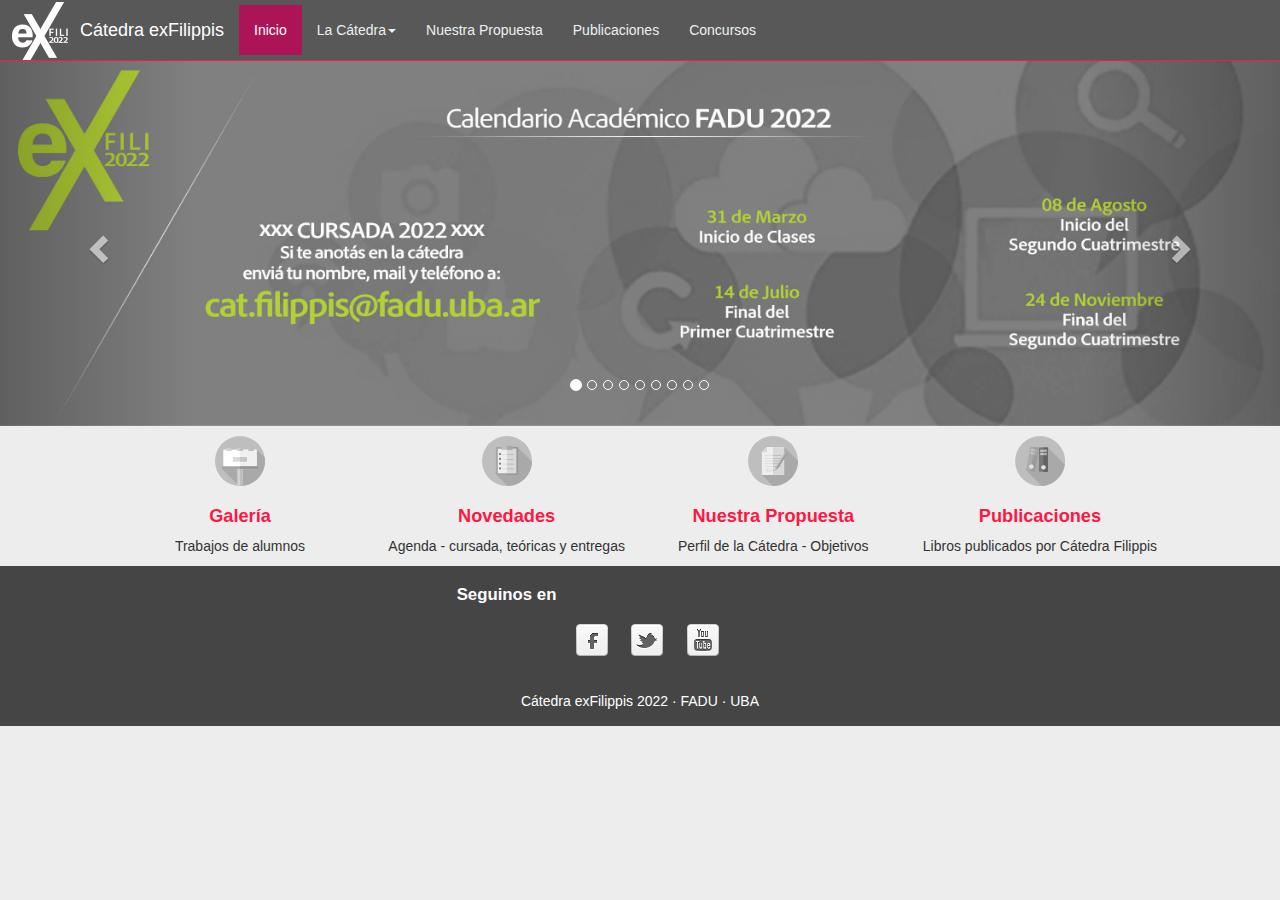
<file: index.html>
﻿<!DOCTYPE html>
<html lang="es-AR">

<head>
    <meta charset="utf-8">
    <meta http-equiv="X-UA-Compatible" content="IE=edge">
    <meta name="viewport" content="width=device-width, initial-scale=1">
    <title>Cátedra exFilippis | FADU · UBA | Diseño Gráfico</title>
    <!-- Bootstrap -->
    <link rel="stylesheet" href="https://maxcdn.bootstrapcdn.com/bootstrap/3.3.7/css/bootstrap.min.css">
    <link href="css/styles.css" rel="stylesheet" type="text/css">

    <!-- HTML5 shim and Respond.js for IE8 support of HTML5 elements and media queries -->
    <!-- WARNING: Respond.js doesn't work if you view the page via file:// -->
    <!--[if lt IE 9]>
       <script src="https://oss.maxcdn.com/html5shiv/3.7.2/html5shiv.min.js"></script>
       <script src="https://oss.maxcdn.com/respond/1.4.2/respond.min.js"></script>
      <![endif]-->
</head>

<body class="main">
    <!--nav-->
    <nav class="navbar navbar-default navbar-fixed-top">
        <div class="container-fluid">
            <!-- Brand and toggle get grouped for better mobile display -->
            <div class="navbar-header">
                <button type="button" class="navbar-toggle collapsed" data-toggle="collapse" data-target="#topFixedNavbar1" aria-expanded="false"><span class="sr-only">Toggle
                        navigation</span><span class="icon-bar"></span><span class="icon-bar"></span><span
                        class="icon-bar"></span></button>
                <a class="navbar-brand" href="index.html">Cátedra exFilippis</a>
            </div>
            <!-- Collect the nav links, forms, and other content for toggling ---->
            <div class="collapse navbar-collapse" id="topFixedNavbar1">
                <ul class="nav navbar-nav">
                    <li class="active"><a href="index.html">Inicio<span class="sr-only">(current)</span></a></li>
                    <li class="dropdown">
                        <a href="#" class="dropdown-toggle" data-toggle="dropdown" role="button" aria-haspopup="true" aria-expanded="false">La Cátedra<span class="caret"></span></a>
                        <ul class="dropdown-menu">
                            <li><a href="dg1.html">Diseño 1</a></li>
                            <li role="separator" class="divider"></li>
                            <li><a href="dg2.html">Diseño 2</a></li>
                            <li role="separator" class="divider"></li>
                            <li><a href="dg3.html">Diseño 3</a></li>
                        </ul>
                    </li>
                    <li><a href="propuesta.html">Nuestra Propuesta</a></li>
                    <li><a href="publicaciones.html">Publicaciones</a></li>
                    <li><a href="concursos.html">Concursos</a></li>

                </ul>
            </div>
            <!-- /.navbar-collapse -->
        </div>
        <!-- /.container-fluid -->
    </nav>
    <div class="container-fluid">
        <!--hero-->
        <div class="row" id="fili">
            <div id="carousel1" class="carousel slide" data-ride="carousel">
                <ol class="carousel-indicators">
                    <li data-target="#carousel1" data-slide-to="0" class="active"></li>
                    <li data-target="#carousel1" data-slide-to="1"></li>
                    <li data-target="#carousel1" data-slide-to="2"></li>
                    <li data-target="#carousel1" data-slide-to="3"></li>
                    <li data-target="#carousel1" data-slide-to="4"></li>
                    <li data-target="#carousel1" data-slide-to="5"></li>
                    <li data-target="#carousel1" data-slide-to="6"></li>
                    <li data-target="#carousel1" data-slide-to="7"></li>
                    <li data-target="#carousel1" data-slide-to="8"></li>
                </ol>
                <div class="carousel-inner" role="listbox">
                    <div class="item active">
                        <img src="images/carousel/filippis01.jpg" class="center-block">
                        <div class="carousel-caption">
                        </div>
                    </div>
                    <div class="item">
                        <img src="images/carousel/filippis02.jpg" class="center-block">
                        <div class="carousel-caption">
                        </div>
                    </div>
                    <div class="item">
                        <img src="images/carousel/filippis03.jpg" class="center-block">
                        <div class="carousel-caption">
                        </div>
                    </div>
                    <div class="item">
                        <img src="images/carousel/filippis04.jpg" class="center-block">
                        <div class="carousel-caption">
                        </div>
                    </div>
                    <div class="item">
                        <img src="images/carousel/filippis05.jpg" class="center-block">
                        <div class="carousel-caption">
                        </div>
                    </div>
                    <div class="item">
                        <img src="images/carousel/filippis07.jpg" class="center-block">
                        <div class="carousel-caption">
                        </div>
                    </div>
                    <div class="item">
                        <img src="images/carousel/filippis08.jpg" class="center-block">
                        <div class="carousel-caption">
                        </div>
                    </div>
                    <div class="item">
                        <img src="images/carousel/filippis09.jpg" class="center-block">
                        <div class="carousel-caption">
                        </div>
                    </div>
                    <div class="item">
                        <img src="images/carousel/filippis10.jpg" class="center-block">
                        <div class="carousel-caption">
                        </div>
                    </div>
                    <div class="item">
                        <img src="images/carousel/filippis11.jpg" class="center-block">
                        <div class="carousel-caption">
                        </div>
                    </div>
                    <div class="item">
                        <img src="images/carousel/filippis12.jpg" class="center-block">
                        <div class="carousel-caption">
                        </div>
                    </div>
                </div>
                <a class="left carousel-control" href="#carousel1" role="button" data-slide="prev"><span
                        class="glyphicon glyphicon-chevron-left" aria-hidden="true"></span><span
                        class="sr-only">Previous</span></a><a class="right carousel-control" href="#carousel1" role="button" data-slide="next"><span class="glyphicon glyphicon-chevron-right"
                        aria-hidden="true"></span><span class="sr-only">Next</span></a>
            </div>
        </div>
        <!--section 01-->
        <section id="highlights" class="row">
            <div class="col-lg-10 col-lg-offset-1">
                <div class="row">
                    <article class="col-sm-6 col-md-3">
                        <a href="galeria.html">
                            <img src="images/svg/billboard_icon.svg" alt="Galería" />
                        </a>
                        <h2>Galería</h2>
                        <p>Trabajos de alumnos</p>
                    </article>
                    <article class="col-sm-6 col-md-3">
                        <img src="images/svg/schedule_icon.svg" alt="Eventos" />
                        <h2>Novedades</h2>
                        <p>Agenda - cursada, teóricas y entregas</p>
                    </article>
                    <article class="col-sm-6 col-md-3">
                        <a href="propuesta.html"><img src="images/svg/contract_icon.svg" alt="Propuesta de la Cátedra"></a>
                        <h2>Nuestra Propuesta</h2>
                        <p>Perfil de la Cátedra - Objetivos</p>
                    </article>
                    <article class="col-sm-6 col-md-3">
                        <a href="publicaciones.html"><img src="images/svg/archive_icon.svg" alt="Publicaciones" /></a>
                        <h2>Publicaciones</h2>
                        <p>Libros publicados por Cátedra Filippis</p>
                    </article>
                </div>
            </div>
        </section>
        <!--footer-->
        <footer class="container-fluid row">
            <div class="row hidden-xs">
                <div class="col-lg-offset-4 col-lg-8">
                    <div class="col-sm-6 col-md-6">
                        <h2>Seguinos en</h2>
                        <p class="text-center">
                            <a href="https://www.facebook.com/exfilippis" target="_blank" title="Facebook">
                                <img src="images/social/facebook_ico.png" alt="Facebook" />
                            </a>
                            <a href="https://twitter.com/filippis_fadu" target="_blank" title="Twitter">
                                <img src="images/social/twitter_ico.png" alt="Twitter" />
                            </a>
                            <a href="https://www.youtube.com/channel/UClJlqnygTJ2Y4Tg0tQvsZTQ" target="_blank" title="YouTube">
                                <img src="images/social/youTube_ico.png" alt="YouTube" />
                            </a>
                        </p>
                    </div>
                    <div class="col-sm-6 col-md-6">
                    </div>
                </div>
            </div>
            <div class="row">
                <div class="col-sm-12 copy">
                    <p>Cátedra exFilippis 2022 · FADU · UBA</p>
                </div>
            </div>
        </footer>
    </div>

    <!--scripts-->
    <script src="https://ajax.googleapis.com/ajax/libs/jquery/3.1.1/jquery.min.js"></script>
    <script src="https://maxcdn.bootstrapcdn.com/bootstrap/3.3.7/js/bootstrap.min.js"></script>
    <script src="js/filippis.js"></script>
</body>

</html>
</file>
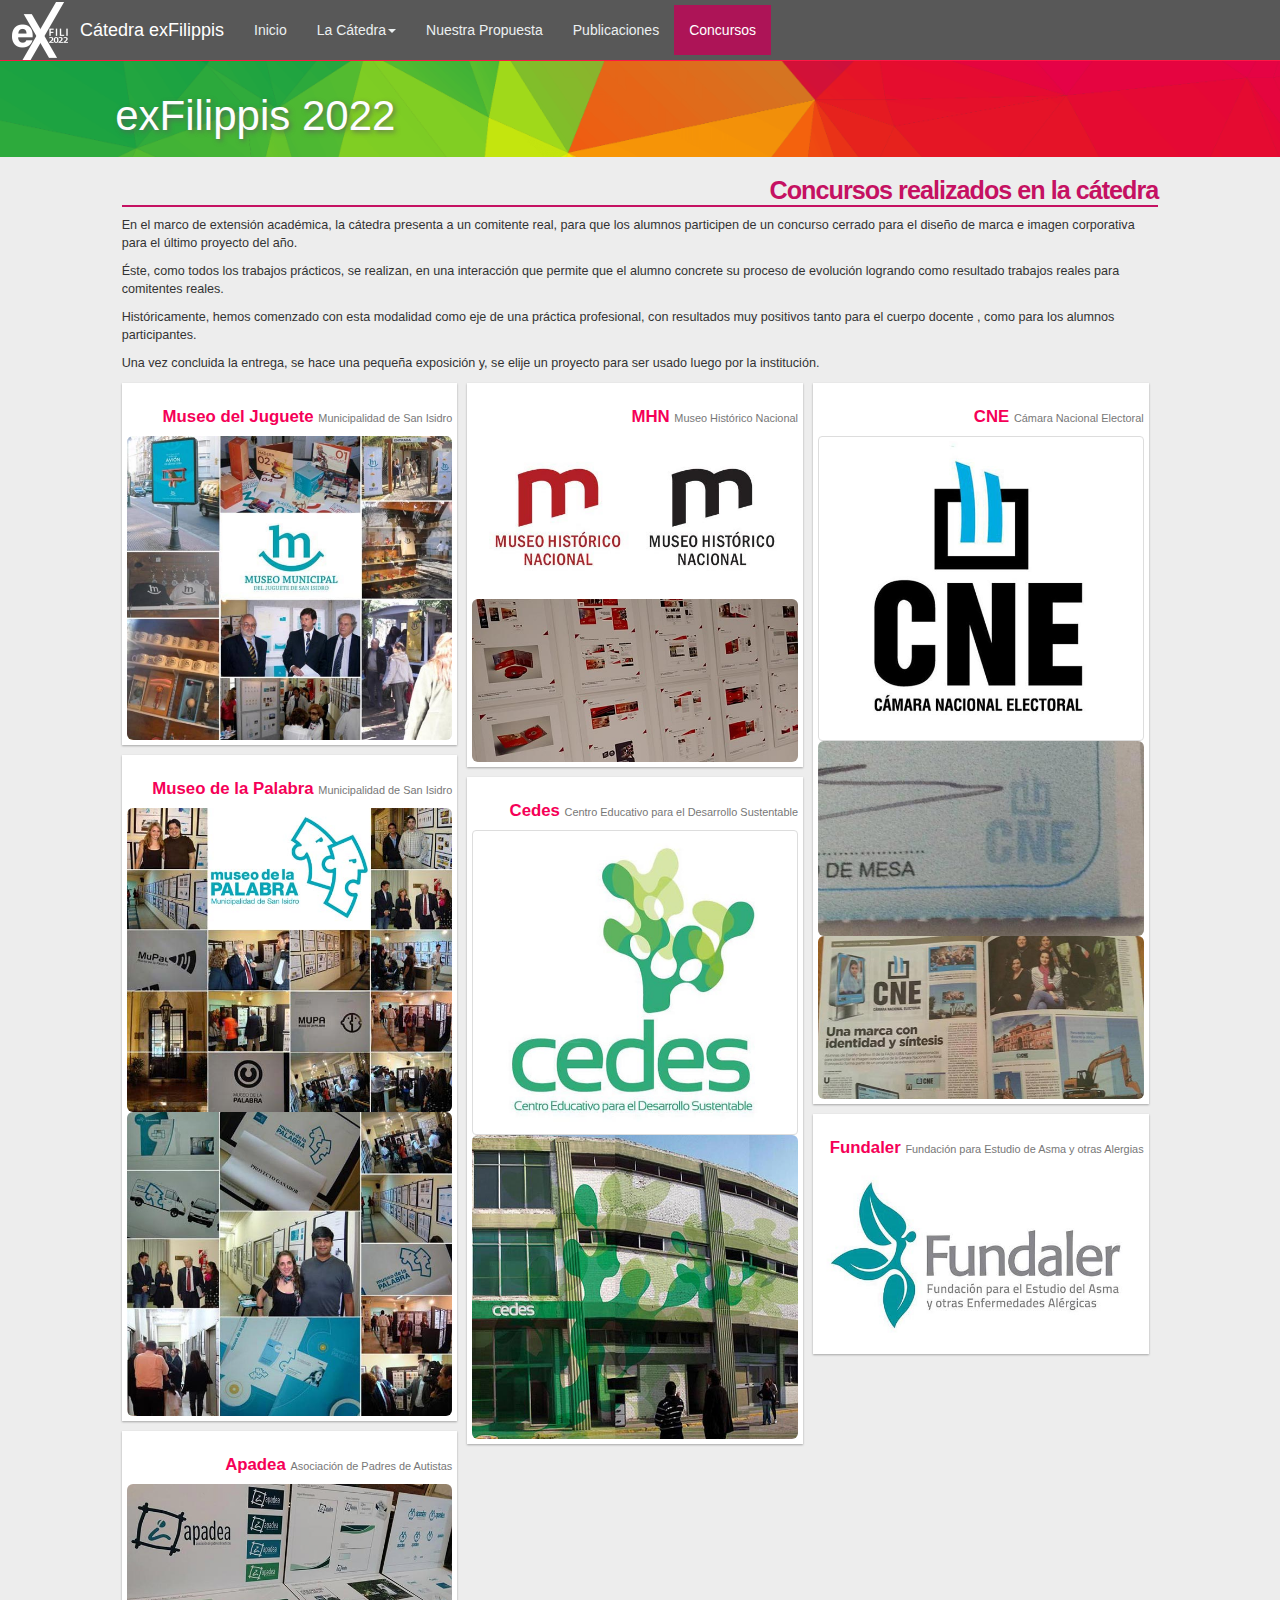
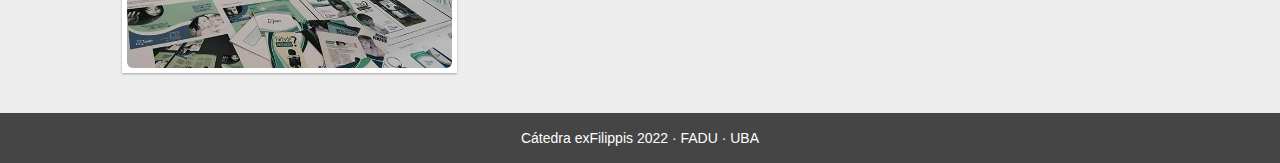
<file: concursos.html>
﻿<!DOCTYPE html>
<html lang="es-AR">

<head>
    <meta charset="utf-8">
    <meta http-equiv="X-UA-Compatible" content="IE=edge">
    <meta name="viewport" content="width=device-width, initial-scale=1">
    <title>Concursos en Cátedra exFilippis | FADU · UBA | Diseño Gráfico</title>
    <!-- Bootstrap-->
    <link rel="stylesheet" href="https://maxcdn.bootstrapcdn.com/bootstrap/3.3.7/css/bootstrap.min.css">
    <link rel="stylesheet" href="http://netdna.bootstrapcdn.com/bootstrap/3.1.1/css/bootstrap.min.css">
    <link href="http://www.jqueryscript.net/css/jquerysctipttop.css" rel="stylesheet" type="text/css">
    <link href="./css/styles.css" rel="stylesheet" type="text/css">

    <!-- HTML5 shim and Respond.js for IE8 support of HTML5 elements and media queries -->
    <!-- WARNING: Respond.js doesn't work if you view the page via file:// -->
    <!--[if lt IE 9]>
    <script src="https://oss.maxcdn.com/html5shiv/3.7.2/html5shiv.min.js"></script>
    <script src="https://oss.maxcdn.com/respond/1.4.2/respond.min.js"></script>
    <![endif]-->
</head>

<body>
    <!--nav-->
    <nav class="navbar navbar-default navbar-fixed-top">
        <div class="container-fluid">
            <!-- Brand and toggle get grouped for better mobile display -->
            <div class="navbar-header">
                <button type="button" class="navbar-toggle collapsed" data-toggle="collapse" data-target="#topFixedNavbar1" aria-expanded="false"><span class="sr-only">Toggle
                        navigation</span><span class="icon-bar"></span><span class="icon-bar"></span><span
                        class="icon-bar"></span></button>
                <a class="navbar-brand" href="index.html">Cátedra exFilippis</a>
            </div>
            <!-- Collect the nav links, forms, and other content for toggling -->
            <div class="collapse navbar-collapse" id="topFixedNavbar1">
                <ul class="nav navbar-nav">
                    <li><a href="index.html">Inicio</a></li>
                    <li class="dropdown">
                        <a href="#" class="dropdown-toggle" data-toggle="dropdown" role="button" aria-haspopup="true" aria-expanded="false">La Cátedra<span class="caret"></span></a>
                        <ul class="dropdown-menu">
                            <li><a href="dg1.html">Diseño 1</a></li>
                            <li role="separator" class="divider"></li>
                            <li><a href="dg2.html">Diseño 2</a></li>
                            <li role="separator" class="divider"></li>
                            <li><a href="dg3.html">Diseño 3</a></li>
                        </ul>
                    </li>
                    <li><a href="propuesta.html">Nuestra Propuesta</a></li>
                    <li><a href="publicaciones.html">Publicaciones</a></li>
                    <li class="active"><a href="concursos.html">Concursos<span class="sr-only">(current)</span></a></li>

                </ul>
            </div>
            <!-- /.navbar-collapse -->
        </div>
        <!-- /.container-fluid -->
    </nav>
    <div class="container-fluid">
        <!--hero-->
        <div class="row hidden-xs" id="fili">
            <h4>exFilippis 2022</h4>
            <img src="images/02-back.png" class="img-responsive" alt="Cátedra exFilippis">
        </div>
        <!--section A-->
        <div class="row">
            <div class="container col-lg-10 col-lg-offset-1">
                <div class="heading">
                    <h1>Concursos realizados en la cátedra</h1>
                    <p>En el marco de extensión académica, la cátedra presenta a un comitente real, para que los alumnos participen de un concurso cerrado para el diseño de marca e imagen corporativa para el último proyecto del año.</p>
                    <p>Éste, como todos los trabajos prácticos, se realizan, en una interacción que permite que el alumno concrete su proceso de evolución logrando como resultado trabajos reales para comitentes reales.
                    </p>
                    <p>Históricamente, hemos comenzado con esta modalidad como eje de una práctica profesional, con resultados muy positivos tanto para el cuerpo docente , como para los alumnos participantes.</p>
                    <p>Una vez concluida la entrega, se hace una pequeña exposición y, se elije un proyecto para ser usado luego por la institución.</p>
                </div>
                <section class="pinterest-grid" pg-cols="3">
                    <article class="white-panel">
                        <h2>
                            Museo del Juguete <small>Municipalidad de San Isidro</small>
                        </h2>
                        <img src="images/concursos/concurso01.jpg" alt="Concursos" class="img-rounded img-rounded img-responsive">
                    </article>
                    <article class="white-panel">
                        <h2>
                            MHN <small>Museo Histórico Nacional</small>
                        </h2>
                        <img src="images/concursos/concurso11.jpg" alt="Concursos" class="img-rounded img-responsive">
                        <img src="images/concursos/concurso12.jpg" alt="Concursos" class="img-rounded img-responsive">
                    </article>
                    <article class="white-panel">
                        <h2>
                            CNE <small>Cámara Nacional Electoral</small>
                        </h2>
                        <img src="images/concursos/concurso06.jpg" alt="Concursos" class="img-rounded img-thumbnail">
                        <img src="images/concursos/concurso07.jpg" alt="Concursos" class="img-rounded img-responsive">
                        <img src="images/concursos/concurso08.jpg" alt="Concursos" class="img-rounded img-responsive">
                    </article>
                    <article class="white-panel">
                        <h2>
                            Museo de la Palabra <small> Municipalidad de San Isidro</small>
                        </h2>
                        <img src="images/concursos/concurso02.jpg" alt="Concursos" class="img-rounded img-responsive">
                        <img src="images/concursos/concurso03.jpg" alt="Concursos" class="img-rounded img-responsive">
                    </article>
                    <article class="white-panel">
                        <h2>
                            Cedes <small>Centro Educativo para el Desarrollo Sustentable</small>
                        </h2>
                        <img src="images/concursos/concurso04.jpg" alt="Concursos" class="img-rounded img-thumbnail">
                        <img src="images/concursos/concurso05.jpg" alt="Concursos" class="img-rounded img-responsive">
                    </article>
                    <article class="white-panel">
                        <h2>
                            Fundaler <small>Fundación para Estudio de Asma y otras Alergias</small>
                        </h2>
                        <img src="images/concursos/concurso09.jpg" alt="Concursos" class="img-rounded img-responsive">
                    </article>
                    <article class="white-panel">
                        <h2>
                            Apadea <small>Asociación de Padres de Autistas</small>
                        </h2>
                        <img src="images/concursos/concurso10.jpg" alt="Concursos" class="img-rounded img-responsive">
                    </article>
                </section>
            </div>
        </div>
        <!--footer-->
        <footer class="row">
            <div class="col-sm-12 copy">
                <p>Cátedra exFilippis 2022 · FADU · UBA</p>
            </div>
        </footer>
    </div>


    <!-- Bootstrap core JavaScript
      ================================================== -->
    <!-- Placed at the end of the document so the pages load faster -->
    <script src="./js/jquery.min.js"></script>
    <script src="./js/pinterest_grid.js"></script>
    <script src="https://maxcdn.bootstrapcdn.com/bootstrap/3.3.7/js/bootstrap.min.js"></script>
    <script src="./js/filippis.js"></script>
</body>

</html>
</file>
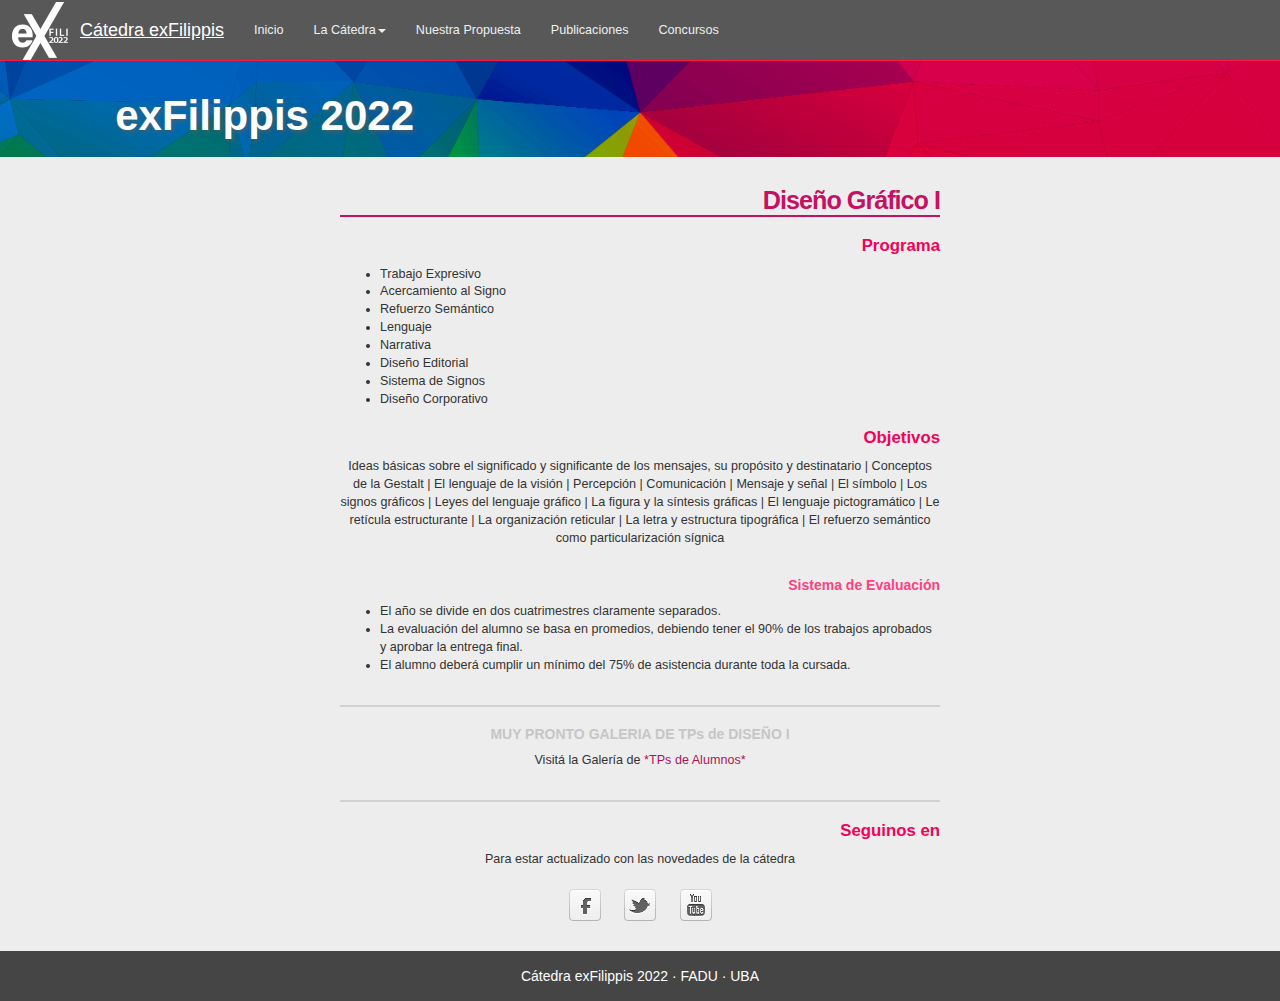
<file: dg1.html>
﻿<!DOCTYPE html>
<html lang="es-AR">

<head>
    <meta charset="utf-8">
    <meta http-equiv="X-UA-Compatible" content="IE=edge">
    <meta name="viewport" content="width=device-width, initial-scale=1">
    <title>Diseño I - Cátedra exFilippis | FADU · UBA</title>
    <link rel="stylesheet" href="https://maxcdn.bootstrapcdn.com/bootstrap/3.3.7/css/bootstrap.min.css">
    <link href="./css/styles.css" rel="stylesheet" type="text/css">


</head>

<body class="contact">
    <!--nav-->
    <nav class="navbar navbar-default navbar-fixed-top">
        <div class="container-fluid">
            <!-- Brand and toggle get grouped for better mobile display -->
            <div class="navbar-header">
                <button type="button" class="navbar-toggle collapsed" data-toggle="collapse" data-target="#topFixedNavbar1" aria-expanded="false"><span class="sr-only">Toggle
                        navigation</span><span class="icon-bar"></span><span class="icon-bar"></span><span
                        class="icon-bar"></span></button>
                <a class="navbar-brand" href="index.html">Cátedra exFilippis</a>
            </div>
            <!-- Collect the nav links, forms, and other content for toggling -->
            <div class="collapse navbar-collapse" id="topFixedNavbar1">
                <ul class="nav navbar-nav">
                    <li><a href="index.html">Inicio</a></li>
                    <li class="dropdown">
                        <a href="#" class="dropdown-toggle" data-toggle="dropdown" role="button" aria-haspopup="true" aria-expanded="false">La Cátedra<span class="caret"></span></a>
                        <ul class="dropdown-menu">
                            <li class="active"><a href="dg1.html">Diseño 1<span class="sr-only">(current)</span></a>
                            </li>
                            <li role="separator" class="divider"></li>
                            <li><a href="dg2.html">Diseño 2</a></li>
                            <li role="separator" class="divider"></li>
                            <li><a href="dg3.html">Diseño 3</a></li>
                        </ul>
                    </li>
                    <li><a href="propuesta.html">Nuestra Propuesta</a></li>
                    <li><a href="publicaciones.html">Publicaciones</a></li>
                    <li><a href="concursos.html">Concursos</a></li>

                </ul>
            </div>
            <!-- /.navbar-collapse -->
        </div>
        <!-- /.container-fluid -->
    </nav>
    <div class="container-fluid">
        <!--hero-->
        <div class="row hidden-xs" id="fili">
            <h4>exFilippis 2022</h4>
            <img src="images/07-back.png" class="img-responsive" alt="Cátedra exFilippis">
        </div>
        <!--section 01-->
        <section id="internal" class="row">
            <article class="col-lg-offset-3 col-lg-6">
                <h1>Diseño Gráfico I</h1>
                <h2>Programa</h2>
                <ul>
                    <li>Trabajo Expresivo</li>
                    <li>Acercamiento al Signo</li>
                    <li>Refuerzo Semántico</li>
                    <li>Lenguaje</li>
                    <li>Narrativa</li>
                    <li>Diseño Editorial</li>
                    <li>Sistema de Signos</li>
                    <li>Diseño Corporativo</li>
                </ul>
                <h2>Objetivos</h2>
                <p>Ideas básicas sobre el significado y significante de los mensajes, su propósito y destinatario | Conceptos de la Gestalt | El lenguaje de la visión | Percepción | Comunicación | Mensaje y señal | El símbolo | Los signos gráficos | Leyes
                    del lenguaje gráfico | La figura y la síntesis gráficas | El lenguaje pictogramático | Le retícula estructurante | La organización reticular | La letra y estructura tipográfica | El refuerzo semántico como particularización sígnica</p>
            </article>
            <article class="col-lg-offset-3 col-lg-6">
                <h3>Sistema de Evaluación</h3>
                <ul>
                    <li>El año se divide en dos cuatrimestres claramente separados.</li>
                    <li>La evaluación del alumno se basa en promedios, debiendo tener el 90% de los trabajos aprobados y aprobar la entrega final.</li>
                    <li>El alumno deberá cumplir un mínimo del 75% de asistencia durante toda la cursada.</li>
                </ul>
            </article>
            <article class="col-lg-offset-3 col-lg-6">
                <hr />
                <h4>MUY PRONTO GALERIA DE TPs de DISEÑO I</h4>
                <p>
                    Visitá la Galería de <abbr><a href="galeria.html"> *TPs de Alumnos* </a></abbr>
                </p>
            </article>
            <article class="col-lg-offset-3 col-lg-6">
                <hr />
                <h2>Seguinos en</h2>
                <p>Para estar actualizado con las novedades de la cátedra</p>
                <p class="text-center">
                    <a href="https://www.facebook.com/exfilippis" target="_blank" title="Facebook">
                        <img src="images/social/facebook_ico.png" alt="Facebook" />
                    </a>
                    <a href="https://twitter.com/filippis_fadu" target="_blank" title="Twitter">
                        <img src="images/social/twitter_ico.png" alt="Twitter" />
                    </a>
                    <a href="https://www.youtube.com/channel/UClJlqnygTJ2Y4Tg0tQvsZTQ" target="_blank" title="YouTube">
                        <img src="images/social/youTube_ico.png" alt="YouTube" />
                    </a>
                </p>
            </article>
        </section>
        <!--footer-->
        <footer class="row">
            <div class="col-sm-12 copy">
                <p>Cátedra exFilippis 2022 · FADU · UBA</p>
            </div>
        </footer>
    </div>
    <!--scripts-->
    <script src="https://ajax.googleapis.com/ajax/libs/jquery/3.1.1/jquery.min.js"></script>
    <script src="https://maxcdn.bootstrapcdn.com/bootstrap/3.3.7/js/bootstrap.min.js"></script>
    <script src="js/filippis.js"></script>
</body>

</html>
</file>
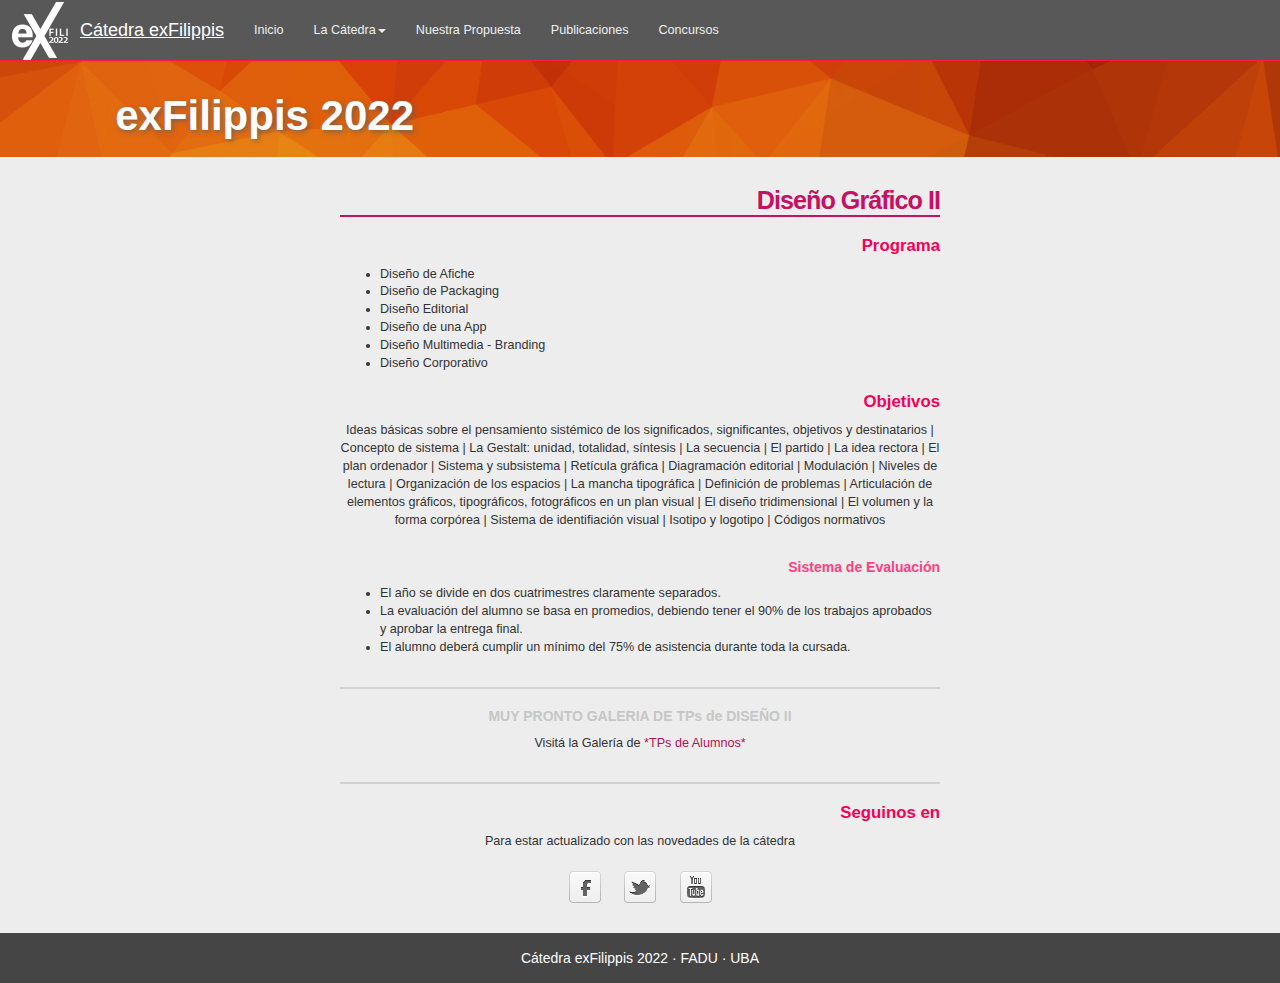
<file: dg2.html>
﻿<!DOCTYPE html>
<html lang="es-AR">

<head>
    <meta charset="utf-8">
    <meta http-equiv="X-UA-Compatible" content="IE=edge">
    <meta name="viewport" content="width=device-width, initial-scale=1">
    <title>Diseño II - Cátedra Filippis | FADU · UBA</title>
    <!-- Bootstrap -->
    <link rel="stylesheet" href="https://maxcdn.bootstrapcdn.com/bootstrap/3.3.7/css/bootstrap.min.css">
    <link href="./css/styles.css" rel="stylesheet" type="text/css">

    <!-- HTML5 shim and Respond.js for IE8 support of HTML5 elements and media queries -->
    <!-- WARNING: Respond.js doesn't work if you view the page via file:// -->
    <!--[if lt IE 9]>
       <script src="https://oss.maxcdn.com/html5shiv/3.7.2/html5shiv.min.js"></script>
       <script src="https://oss.maxcdn.com/respond/1.4.2/respond.min.js"></script>
      <![endif]-->
</head>

<body class="contact">
    <!--nav-->
    <nav class="navbar navbar-default navbar-fixed-top">
        <div class="container-fluid">
            <!-- Brand and toggle get grouped for better mobile display -->
            <div class="navbar-header">
                <button type="button" class="navbar-toggle collapsed" data-toggle="collapse" data-target="#topFixedNavbar1" aria-expanded="false"><span class="sr-only">Toggle
                            navigation</span><span class="icon-bar"></span><span
                            class="icon-bar"></span><span
                            class="icon-bar"></span></button>
                <a class="navbar-brand" href="index.html">Cátedra exFilippis</a>
            </div>
            <!-- Collect the nav links, forms, and other content for toggling -->
            <div class="collapse navbar-collapse" id="topFixedNavbar1">
                <ul class="nav navbar-nav">
                    <li><a href="index.html">Inicio</a></li>
                    <li class="dropdown">
                        <a href="#" class="dropdown-toggle" data-toggle="dropdown" role="button" aria-haspopup="true" aria-expanded="false">La
                                Cátedra<span class="caret"></span></a>
                        <ul class="dropdown-menu">
                            <li><a href="dg1.html">Diseño 1</a>
                            </li>
                            <li role="separator" class="divider"></li>
                            <li class="active"><a href="dg2.html">Diseño 2<span
                                            class="sr-only">(current)</span></a>
                            </li>
                            <li role="separator" class="divider"></li>
                            <li><a href="dg3.html">Diseño 3</a></li>
                        </ul>
                    </li>
                    <li><a href="propuesta.html">Nuestra Propuesta</a></li>
                    <li><a href="publicaciones.html">Publicaciones</a></li>
                    <li><a href="concursos.html">Concursos</a></li>

                </ul>
            </div>
            <!-- /.navbar-collapse -->
        </div>
        <!-- /.container-fluid -->
    </nav>
    <div class="container-fluid">
        <!--hero-->
        <div class="row hidden-xs" id="fili">
            <h4>exFilippis 2022</h4>
            <img src="images/06-back.png" class="img-responsive" alt="Cátedra Filippis">
        </div>
        <!--section 01-->
        <section id="internal" class="row">
            <article class="col-lg-offset-3 col-lg-6">
                <h1>Diseño Gráfico II</h1>
                <h2>Programa</h2>
                <ul>
                    <li>Diseño de Afiche</li>
                    <li>Diseño de Packaging</li>
                    <li>Diseño Editorial</li>
                    <li>Diseño de una App</li>
                    <li>Diseño Multimedia - Branding</li>
                    <li>Diseño Corporativo </li>
                </ul>
                <h2>Objetivos</h2>
                <p>Ideas básicas sobre el pensamiento sistémico de los significados, significantes, objetivos y destinatarios | Concepto de sistema | La Gestalt: unidad, totalidad, síntesis | La secuencia | El partido | La idea rectora | El plan ordenador
                    | Sistema y subsistema | Retícula gráfica | Diagramación editorial | Modulación | Niveles de lectura | Organización de los espacios | La mancha tipográfica | Definición de problemas | Articulación de elementos gráficos, tipográficos,
                    fotográficos en un plan visual | El diseño tridimensional | El volumen y la forma corpórea | Sistema de identifiación visual | Isotipo y logotipo | Códigos normativos
                </p>
            </article>
            <article class="col-lg-offset-3 col-lg-6">
                <h3>Sistema de Evaluación</h3>
                <ul>
                    <li>El año se divide en dos cuatrimestres claramente separados.
                    </li>
                    <li>La evaluación del alumno se basa en promedios, debiendo tener el 90% de los trabajos aprobados y aprobar la entrega final.</li>
                    <li>El alumno deberá cumplir un mínimo del 75% de asistencia durante toda la cursada.</li>
                </ul>
            </article>
            <article class="col-lg-offset-3 col-lg-6">
                <hr />
                <h4>MUY PRONTO GALERIA DE TPs de DISEÑO II</h4>
                <p>
                    Visitá la Galería de <abbr><a href="galeria.html">*TPs
                                de Alumnos*</a></abbr>
                </p>
            </article>
            <article class="col-lg-offset-3 col-lg-6">
                <hr />
                <h2>Seguinos en</h2>
                <p>Para estar actualizado con las novedades de la cátedra</p>
                <p class="text-center">
                    <a href="https://www.facebook.com/exfilippis" target="_blank" title="Facebook">
                        <img src="images/social/facebook_ico.png" alt="Facebook" />
                    </a>
                    <a href="https://twitter.com/filippis_fadu" target="_blank" title="Twitter">
                        <img src="images/social/twitter_ico.png" alt="Twitter" />
                    </a>
                    <a href="https://www.youtube.com/channel/UClJlqnygTJ2Y4Tg0tQvsZTQ" target="_blank" title="YouTube">
                        <img src="images/social/youTube_ico.png" alt="YouTube" />
                    </a>
                </p>
            </article>
        </section>
        <!--footer-->
        <footer class="row">
            <div class="col-sm-12 copy">
                <p>Cátedra exFilippis 2022 · FADU · UBA</p>
            </div>
        </footer>
    </div>
    <!--scripts-->
    <script src="https://ajax.googleapis.com/ajax/libs/jquery/3.1.1/jquery.min.js"></script>
    <script src="https://maxcdn.bootstrapcdn.com/bootstrap/3.3.7/js/bootstrap.min.js"></script>
    <script src="js/filippis.js"></script>
</body>

</html>
</file>
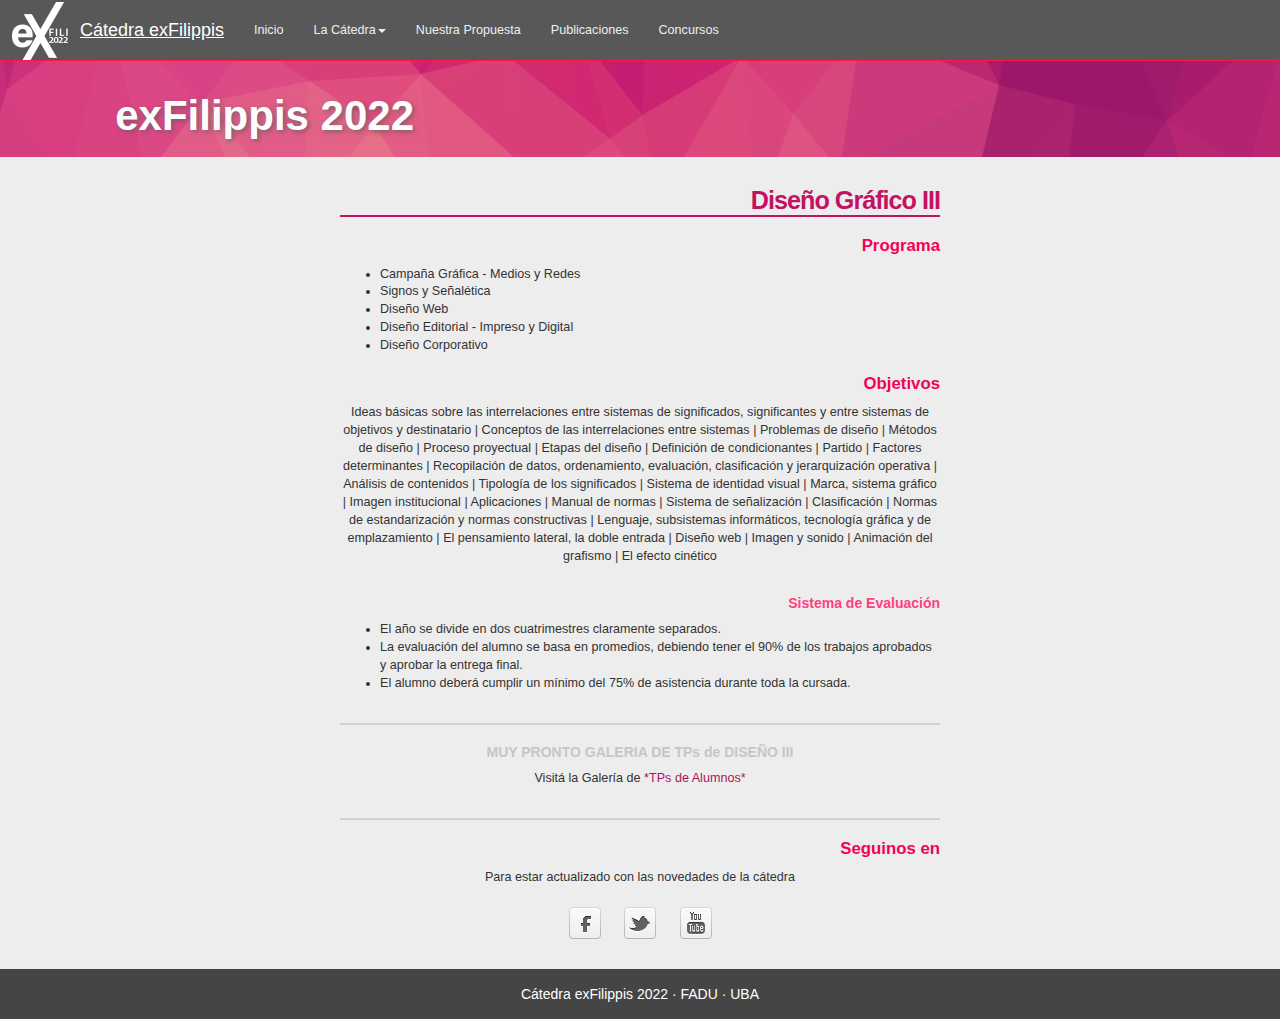
<file: dg3.html>
﻿<!DOCTYPE html>
<html lang="es-AR">

<head>
    <meta charset="utf-8" />
    <meta http-equiv="X-UA-Compatible" content="IE=edge" />
    <meta name="viewport" content="width=device-width, initial-scale=1" />
    <title>Diseño III - Cátedra exFilippis | FADU · UBA</title>
    <!-- Bootstrap -->
    <link rel="stylesheet" href="https://maxcdn.bootstrapcdn.com/bootstrap/3.3.7/css/bootstrap.min.css" />
    <link href="css/styles.css" rel="stylesheet" type="text/css" />

    <!-- HTML5 shim and Respond.js for IE8 support of HTML5 elements and media queries -->
    <!-- WARNING: Respond.js doesn't work if you view the page via file:// -->
    <!--[if lt IE 9]>
      <script src="https://oss.maxcdn.com/html5shiv/3.7.2/html5shiv.min.js"></script>
      <script src="https://oss.maxcdn.com/respond/1.4.2/respond.min.js"></script>
    <![endif]-->
</head>

<body class="contact">
    <!--nav-->
    <nav class="navbar navbar-default navbar-fixed-top">
        <div class="container-fluid">
            <!-- Brand and toggle get grouped for better mobile display -->
            <div class="navbar-header">
                <button type="button" class="navbar-toggle collapsed" data-toggle="collapse" data-target="#topFixedNavbar1" aria-expanded="false">
                    <span class="sr-only">Toggle navigation</span><span class="icon-bar"></span><span
                        class="icon-bar"></span><span class="icon-bar"></span>
                </button>
                <a class="navbar-brand" href="index.html">Cátedra exFilippis</a>
            </div>
            <!-- Collect the nav links, forms, and other content for toggling -->
            <div class="collapse navbar-collapse" id="topFixedNavbar1">
                <ul class="nav navbar-nav">
                    <li><a href="index.html">Inicio</a></li>
                    <li class="dropdown">
                        <a href="#" class="dropdown-toggle" data-toggle="dropdown" role="button" aria-haspopup="true" aria-expanded="false">La Cátedra<span class="caret"></span></a>
                        <ul class="dropdown-menu">
                            <li><a href="dg1.html">Diseño 1</a></li>
                            <li role="separator" class="divider"></li>
                            <li><a href="dg2.html">Diseño 2</a></li>
                            <li role="separator" class="divider"></li>
                            <li class="active">
                                <a href="dg3.html">Diseño 3<span class="sr-only">(current)</span></a>
                            </li>
                        </ul>
                    </li>
                    <li><a href="propuesta.html">Nuestra Propuesta</a></li>
                    <li><a href="publicaciones.html">Publicaciones</a></li>
                    <li><a href="concursos.html">Concursos</a></li>
                </ul>
            </div>
            <!-- /.navbar-collapse -->
        </div>
        <!-- /.container-fluid -->
    </nav>
    <div class="container-fluid">
        <!--hero-->
        <div class="row hidden-xs" id="fili">
            <h4>exFilippis 2022</h4>
            <img src="images/08-back.png" class="img-responsive" alt="Cátedra exFilippis" />
        </div>
        <!--section 01-->
        <section id="internal" class="row">
            <article class="col-lg-offset-3 col-lg-6">
                <h1>Diseño Gráfico III</h1>
                <h2>Programa</h2>
                <ul>
                    <li>Campaña Gráfica - Medios y Redes</li>
                    <li>Signos y Señalética</li>
                    <li>Diseño Web</li>
                    <li>Diseño Editorial - Impreso y Digital</li>
                    <li>Diseño Corporativo</li>
                </ul>
                <h2>Objetivos</h2>
                <p>
                    Ideas básicas sobre las interrelaciones entre sistemas de significados, significantes y entre sistemas de objetivos y destinatario | Conceptos de las interrelaciones entre sistemas | Problemas de diseño | Métodos de diseño | Proceso proyectual | Etapas
                    del diseño | Definición de condicionantes | Partido | Factores determinantes | Recopilación de datos, ordenamiento, evaluación, clasificación y jerarquización operativa | Análisis de contenidos | Tipología de los significados | Sistema
                    de identidad visual | Marca, sistema gráfico | Imagen institucional | Aplicaciones | Manual de normas | Sistema de señalización | Clasificación | Normas de estandarización y normas constructivas | Lenguaje, subsistemas informáticos,
                    tecnología gráfica y de emplazamiento | El pensamiento lateral, la doble entrada | Diseño web | Imagen y sonido | Animación del grafismo | El efecto cinético
                </p>
            </article>
            <article class="col-lg-offset-3 col-lg-6">
                <h3>Sistema de Evaluación</h3>
                <ul>
                    <li>El año se divide en dos cuatrimestres claramente separados.</li>
                    <li>
                        La evaluación del alumno se basa en promedios, debiendo tener el 90% de los trabajos aprobados y aprobar la entrega final.
                    </li>
                    <li>
                        El alumno deberá cumplir un mínimo del 75% de asistencia durante toda la cursada.
                    </li>
                </ul>
            </article>
            <article class="col-lg-offset-3 col-lg-6">
                <hr />
                <h4>MUY PRONTO GALERIA DE TPs de DISEÑO III</h4>
                <p>
                    Visitá la Galería de
                    <abbr><a href="galeria.html">*TPs de Alumnos*</a></abbr>
                </p>
            </article>
            <article class="col-lg-offset-3 col-lg-6">
                <hr />
                <h2>Seguinos en</h2>
                <p>Para estar actualizado con las novedades de la cátedra</p>
                <p class="text-center">
                    <a href="https://www.facebook.com/exfilippis" target="_blank" title="Facebook">
                        <img src="images/social/facebook_ico.png" alt="Facebook" />
                    </a>
                    <a href="https://twitter.com/filippis_fadu" target="_blank" title="Twitter">
                        <img src="images/social/twitter_ico.png" alt="Twitter" />
                    </a>
                    <a href="https://www.youtube.com/channel/UClJlqnygTJ2Y4Tg0tQvsZTQ" target="_blank" title="YouTube">
                        <img src="images/social/youTube_ico.png" alt="YouTube" />
                    </a>
                </p>
            </article>
        </section>
        <!--footer-->
        <footer class="row">
            <div class="col-sm-12 copy">
                <p>Cátedra exFilippis 2022 · FADU · UBA</p>
            </div>
        </footer>
    </div>
    <!--scripts-->
    <script src="https://ajax.googleapis.com/ajax/libs/jquery/3.1.1/jquery.min.js"></script>
    <script src="https://maxcdn.bootstrapcdn.com/bootstrap/3.3.7/js/bootstrap.min.js"></script>
    <script src="js/filippis.js"></script>
</body>

</html>
</file>
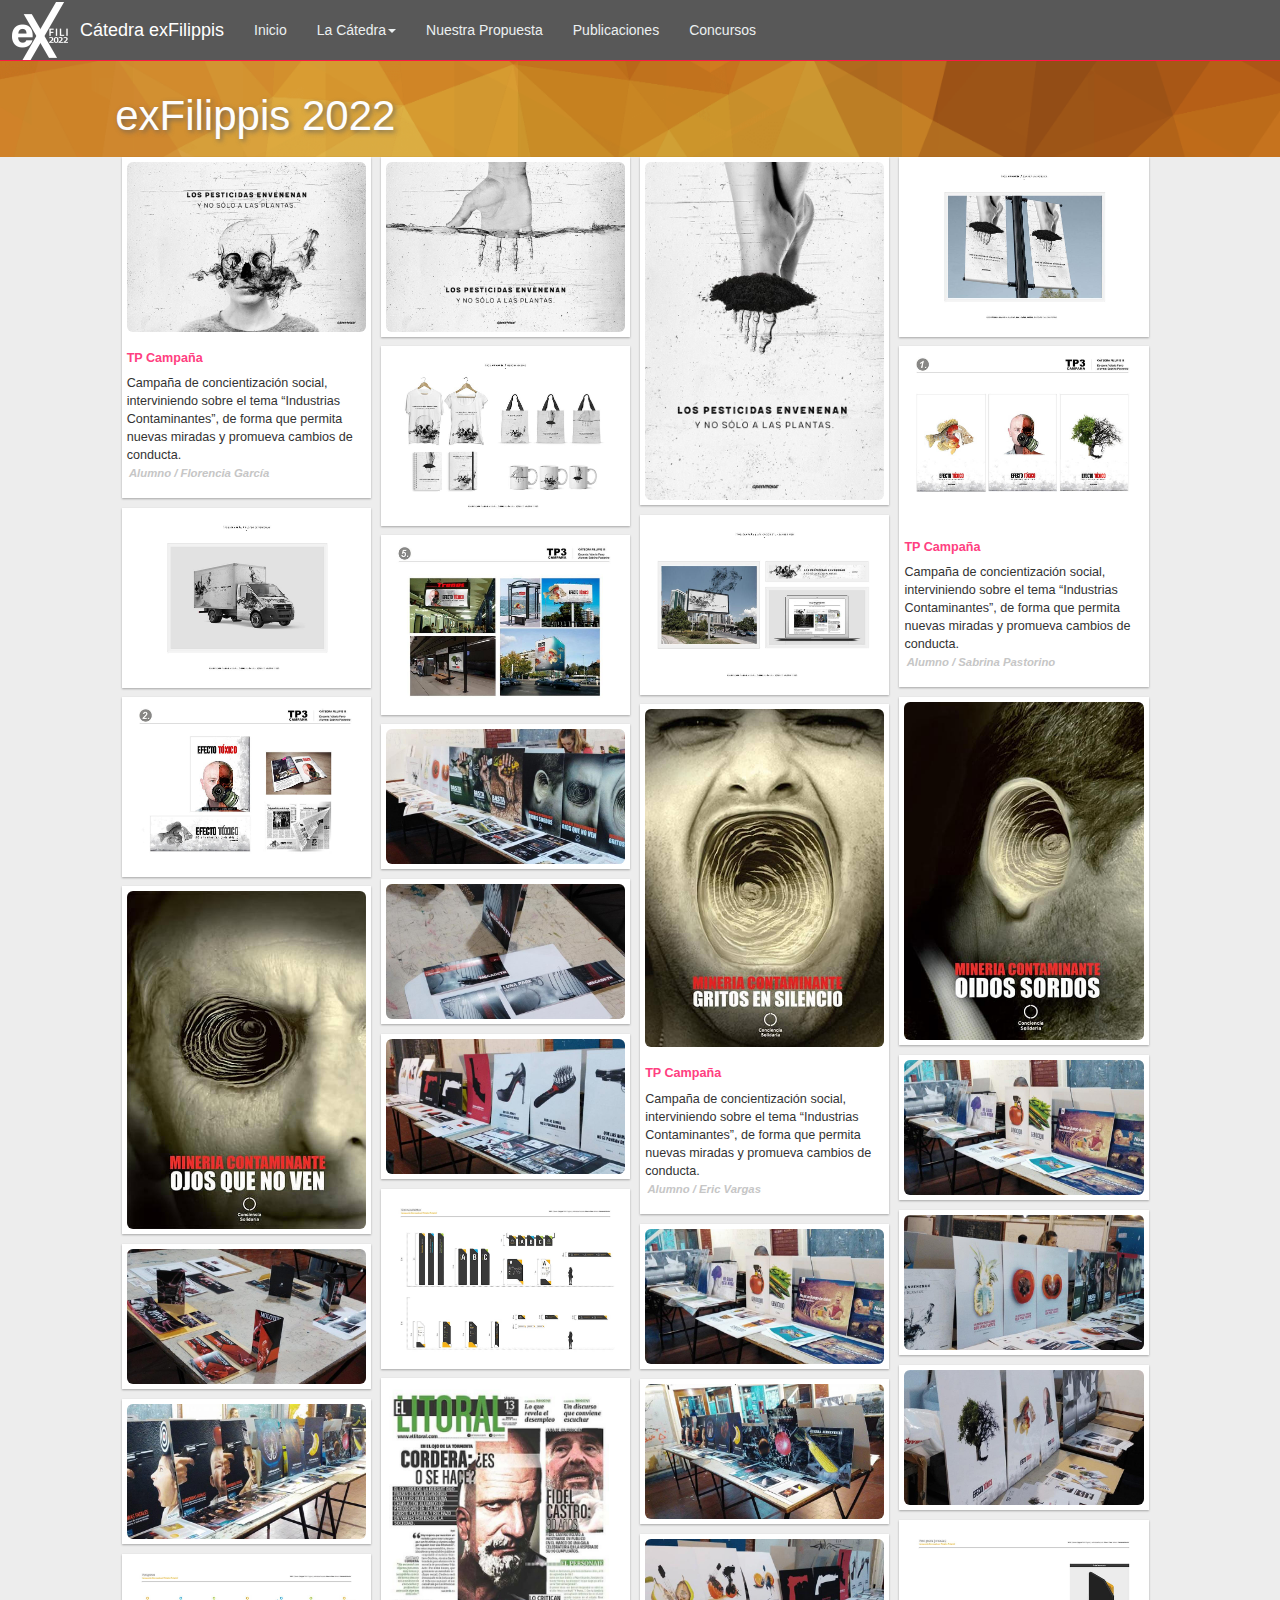
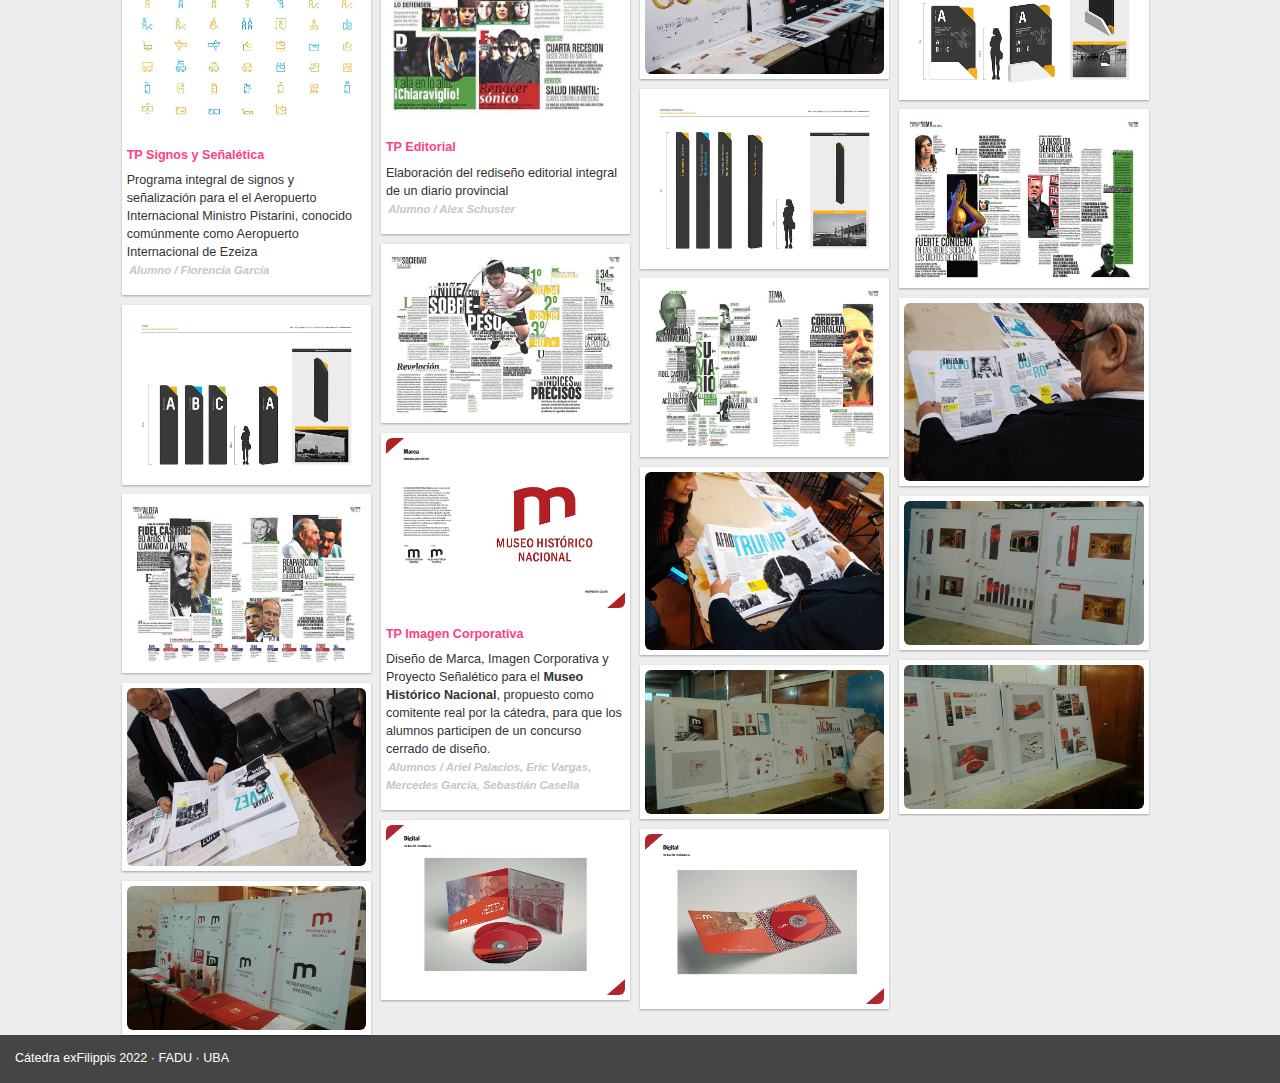
<file: galeria.html>
﻿<!DOCTYPE html>
<html lang="es-AR">

<head>
    <meta charset="utf-8">
    <meta http-equiv="X-UA-Compatible" content="IE=edge">
    <meta name="viewport" content="width=device-width, initial-scale=1">
    <title>Galería de TPs en Cátedra exFilippis | FADU · UBA</title>
    <!-- Bootstrap-->
    <link rel="stylesheet" href="https://maxcdn.bootstrapcdn.com/bootstrap/3.3.7/css/bootstrap.min.css">
    <link rel="stylesheet" href="http://netdna.bootstrapcdn.com/bootstrap/3.1.1/css/bootstrap.min.css">
    <link href="http://www.jqueryscript.net/css/jquerysctipttop.css" rel="stylesheet" type="text/css">
    <link href="./css/styles.css" rel="stylesheet" type="text/css">
</head>

<body class="gall">
    <!--nav-->
    <nav class="navbar navbar-default navbar-fixed-top">
        <div class="container-fluid">
            <!-- Brand and toggle get grouped for better mobile display -->
            <div class="navbar-header">
                <button type="button" class="navbar-toggle collapsed" data-toggle="collapse" data-target="#topFixedNavbar1" aria-expanded="false"><span class="sr-only">Toggle navigation</span><span class="icon-bar"></span><span class="icon-bar"></span><span class="icon-bar"></span></button>
                <a class="navbar-brand" href="index.html">Cátedra exFilippis</a>
            </div>
            <!-- Collect the nav links, forms, and other content for toggling -->
            <div class="collapse navbar-collapse" id="topFixedNavbar1">
                <ul class="nav navbar-nav">
                    <li><a href="index.html">Inicio</a></li>
                    <li class="dropdown">
                        <a href="#" class="dropdown-toggle" data-toggle="dropdown" role="button" aria-haspopup="true" aria-expanded="false">La Cátedra<span class="caret"></span></a>
                        <ul class="dropdown-menu">
                            <li><a href="dg1.html">Diseño 1</a></li>
                            <li role="separator" class="divider"></li>
                            <li><a href="dg2.html">Diseño 2</a></li>
                            <li role="separator" class="divider"></li>
                            <li><a href="dg3.html">Diseño 3</a></li>
                        </ul>
                    </li>
                    <li><a href="propuesta.html">Nuestra Propuesta</a></li>
                    <li><a href="publicaciones.html">Publicaciones</a></li>
                    <li><a href="concursos.html">Concursos</a></li>

                </ul>
            </div>
            <!-- /.navbar-collapse -->
        </div>
        <!-- /.container-fluid -->
    </nav>
    <div class="container-fluid">
        <!--hero-->
        <div class="row hidden-xs" id="fili">
            <h4>exFilippis 2022</h4>
            <img src="images/05-back.png" class="img-responsive" alt="Cátedra exFilippis">
        </div>
        <!--section 01-->
        <div class="row">
            <div class="container-fluid col-lg-10 col-lg-offset-1">
                <section class="pinterest-grid" pg-cols="4">
                    <article class="white-panel">
                        <img alt="DG3 - Campaña - Florencia García" class="lightbox-image img-rounded img-responsive" src="img/gallery-14.jpg" />
                        <h3>TP Campaña</h3>
                        <p>
                            Campaña de concientización social, interviniendo sobre el tema “Industrias Contaminantes”, de forma que permita nuevas miradas y promueva cambios de conducta.<br />
                            <mark>Alumno / Florencia García</mark>
                        </p>
                    </article>
                    <article class="white-panel">
                        <img alt="DG3 - Campaña - Florencia García" class="lightbox-image img-rounded img-responsive" src="img/gallery-15.jpg" />
                    </article>
                    <article class="white-panel">
                        <img alt="DG3 - Campaña - Florencia García" class="lightbox-image img-rounded img-responsive" src="img/gallery-16.jpg" />
                    </article>
                    <article class="white-panel">
                        <img alt="DG3 - Campaña - Florencia García" class="lightbox-image img-rounded img-responsive" src="img/gallery-17.jpg" />
                    </article>
                    <article class="white-panel">
                        <img alt="DG3 - Campaña - Florencia García" class="lightbox-image img-rounded img-responsive" src="img/gallery-18.jpg" />
                    </article>
                    <article class="white-panel">
                        <img alt="DG3 - Campaña - Florencia García" class="lightbox-image img-rounded img-responsive" src="img/gallery-19.jpg" />
                    </article>
                    <article class="white-panel">
                        <img alt="DG3 - Campaña - Florencia García" class="lightbox-image img-rounded img-responsive" src="img/gallery-20.jpg" />
                    </article>
                    <article class="white-panel">
                        <img alt="DG3 - Campaña - Sabrina Pastorino" class="lightbox-image img-rounded img-responsive" src="img/gallery-21.jpg" />
                        <h3>TP Campaña</h3>
                        <p>
                            Campaña de concientización social, interviniendo sobre el tema “Industrias Contaminantes”, de forma que permita nuevas miradas y promueva cambios de conducta.<br />
                            <mark>Alumno / Sabrina Pastorino</mark>
                        </p>
                    </article>
                    <article class="white-panel">
                        <img alt="DG3 - Campaña - Sabrina Pastorino" class="lightbox-image img-rounded img-responsive" src="img/gallery-22.jpg" />
                    </article>
                    <article class="white-panel">
                        <img alt="DG3 - Campaña - Sabrina Pastorino" class="lightbox-image img-rounded img-responsive" src="img/gallery-25.jpg" />
                    </article>
                    <article class="white-panel">
                        <img alt="DG3 - Campaña - Eric Vargas" class="lightbox-image img-rounded img-responsive" src="img/gallery-26.jpg" />
                        <h3>TP Campaña</h3>
                        <p>
                            Campaña de concientización social, interviniendo sobre el tema “Industrias Contaminantes”, de forma que permita nuevas miradas y promueva cambios de conducta.<br />
                            <mark>Alumno / Eric Vargas</mark>
                        </p>
                    </article>
                    <article class="white-panel">
                        <img alt="DG3 - Campaña - Eric Vargas" class="lightbox-image img-rounded img-responsive" src="img/gallery-27.jpg" />
                    </article>
                    <article class="white-panel">
                        <img alt="DG3 - Campaña - Eric Vargas" class="lightbox-image img-rounded img-responsive" src="img/gallery-28.jpg" />
                    </article>
                    <article class="white-panel">
                        <img alt="Corrección y Expo en Taller" class="lightbox-image img-rounded img-responsive" src="img/gallery-29.jpg" />
                    </article>
                    <article class="white-panel">
                        <img alt="Corrección y Expo en Taller" class="lightbox-image img-rounded img-responsive" src="img/gallery-30.jpg" />
                    </article>
                    <article class="white-panel">
                        <img alt="Corrección y Expo en Taller" class="lightbox-image img-rounded img-responsive" src="img/gallery-31.jpg" />
                    </article>
                    <article class="white-panel">
                        <img alt="Corrección y Expo en Taller" class="lightbox-image img-rounded img-responsive" src="img/gallery-32.jpg" />
                    </article>
                    <article class="white-panel">
                        <img alt="Corrección y Expo en Taller" class="lightbox-image img-rounded img-responsive" src="img/gallery-33.jpg" />
                    </article>
                    <article class="white-panel">
                        <img alt="Corrección y Expo en Taller" class="lightbox-image img-rounded img-responsive" src="img/gallery-34.jpg" />
                    </article>
                    <article class="white-panel">
                        <img alt="Corrección y Expo en Taller" class="lightbox-image img-rounded img-responsive" src="img/gallery-35.jpg" />
                    </article>
                    <article class="white-panel">
                        <img alt="Corrección y Expo en Taller" class="lightbox-image img-rounded img-responsive" src="img/gallery-36.jpg" />
                    </article>
                    <article class="white-panel">
                        <img alt="Corrección y Expo en Taller" class="lightbox-image img-rounded img-responsive" src="img/gallery-37.jpg" />
                    </article>
                    <article class="white-panel">
                        <img alt="Corrección y Expo en Taller" class="lightbox-image img-rounded img-responsive" src="img/gallery-38.jpg" />
                    </article>
                    <article class="white-panel">
                        <img alt="Corrección y Expo en Taller" class="lightbox-image img-rounded img-responsive" src="img/gallery-39.jpg" />
                    </article>
                    <article class="white-panel">
                        <img alt="DG3 - Signos y Señalética - Florencia García" class="lightbox-image img-rounded img-responsive" src="img/gallery-01.jpg" />
                        <h3>TP Signos y Señalética</h3>
                        <p>
                            Programa integral de signos y señalización para el el Aeropuerto Internacional Ministro Pistarini, conocido comúnmente como Aeropuerto Internacional de Ezeiza<br />
                            <mark>Alumno / Florencia García</mark>
                        </p>
                    </article>
                    <article class="white-panel">
                        <img alt="DG3 - Signos y Señalética - Florencia García" class="lightbox-image img-rounded img-responsive" src="img/gallery-04.jpg" />
                    </article>
                    <article class="white-panel">
                        <img alt="DG3 - Signos y Señalética - Florencia García" class="lightbox-image img-rounded img-responsive" src="img/gallery-05.jpg" />
                    </article>
                    <article class="white-panel">
                        <img alt="DG3 - Signos y Señalética - Florencia García" class="lightbox-image img-rounded img-responsive" src="img/gallery-06.jpg" />
                    </article>
                    <article class="white-panel">
                        <img alt="DG3 - Signos y Señalética - Florencia García" class="lightbox-image img-rounded img-responsive" src="img/gallery-07.jpg" />
                    </article>
                    <article class="white-panel">
                        <img alt="DG3 - Editorial - Alex Schuster" class="lightbox-image img-rounded img-responsive" src="img/gallery-40.jpg" />
                        <h3>TP Editorial</h3>
                        <p>
                            Elaboración del rediseño editorial integral de un diario provincial<br />
                            <mark>Alumno / Alex Schuster</mark>
                        </p>
                    </article>
                    <article class="white-panel">
                        <img alt="DG3 - Editorial - Alex Schuster" class="lightbox-image img-rounded img-responsive" src="img/gallery-41.jpg" />
                    </article>
                    <article class="white-panel">
                        <img alt="DG3 - Editorial - Alex Schuster" class="lightbox-image img-rounded img-responsive" src="img/gallery-42.jpg" />
                    </article>
                    <article class="white-panel">
                        <img alt="DG3 - Editorial - Alex Schuster" class="lightbox-image img-rounded img-responsive" src="img/gallery-43.jpg" />
                    </article>
                    <article class="white-panel">
                        <img alt="DG3 - Editorial - Alex Schuster" class="lightbox-image img-rounded img-responsive" src="img/gallery-44.jpg" />
                    </article>
                    <article class="white-panel">
                        <img alt="Corrección y Expo en Taller" class="lightbox-image img-rounded img-responsive" src="img/gallery-45.jpg" />
                    </article>
                    <article class="white-panel">
                        <img alt="Corrección y Expo en Taller" class="lightbox-image img-rounded img-responsive" src="img/gallery-46.jpg" />
                    </article>
                    <article class="white-panel">
                        <img alt="Corrección y Expo en Taller" class="lightbox-image img-rounded img-responsive" src="img/gallery-47.jpg" />
                    </article>
                    <article class="white-panel">
                        <img alt="DG - Imagen Corporativa" class="lightbox-image img-rounded img-responsive" src="img/gallery-48.jpg" />
                        <h3>TP Imagen Corporativa</h3>
                        <p>
                            Diseño de Marca, Imagen Corporativa y Proyecto Señalético para el <b>Museo Histórico Nacional</b>, propuesto como comitente real por la cátedra, para que los alumnos participen de un concurso cerrado de diseño.
                            <br /><mark>Alumnos / Ariel Palacios, Eric Vargas, Mercedes Garcia, Sebastián Casella</mark>
                        </p>
                    </article>
                    <article class="white-panel">
                        <img alt="Corrección y Expo en Taller" class="lightbox-image img-rounded img-responsive" src="img/gallery-71.jpg" />
                    </article>
                    <article class="white-panel">
                        <img alt="Corrección y Expo en Taller" class="lightbox-image img-rounded img-responsive" src="img/gallery-72.jpg" />
                    </article>
                    <article class="white-panel">
                        <img alt="Corrección y Expo en Taller" class="lightbox-image img-rounded img-responsive" src="img/gallery-70.jpg" />
                    </article>
                    <article class="white-panel">
                        <img alt="DG - Imagen Corporativa" class="lightbox-image img-rounded img-responsive" src="img/gallery-64.jpg" />
                    </article>
                    <article class="white-panel">
                        <img alt="DG - Imagen Corporativa" class="lightbox-image img-rounded img-responsive" src="img/gallery-65.jpg" />
                    </article>
                    <article class="white-panel">
                        <img alt="Corrección y Expo en Taller" class="lightbox-image img-rounded img-responsive" src="img/gallery-69.jpg" />
                    </article>
                </section>
            </div>
        </div>
        <!--footer-->
        <footer class="row">
            <div class="col-sm-12 copy">
                <p>Cátedra exFilippis 2022 · FADU · UBA</p>
            </div>
        </footer>
    </div>


    <!-- Bootstrap core JavaScript
      ================================================== -->
    <!-- Placed at the end of the document so the pages load faster -->
    <script src="./js/jquery.min.js"></script>
    <script src="./js/pinterest_grid.js"></script>
    <script src="https://maxcdn.bootstrapcdn.com/bootstrap/3.3.7/js/bootstrap.min.js"></script>
    <script src="./js/filippis.js"></script>

</body>

</html>
</file>
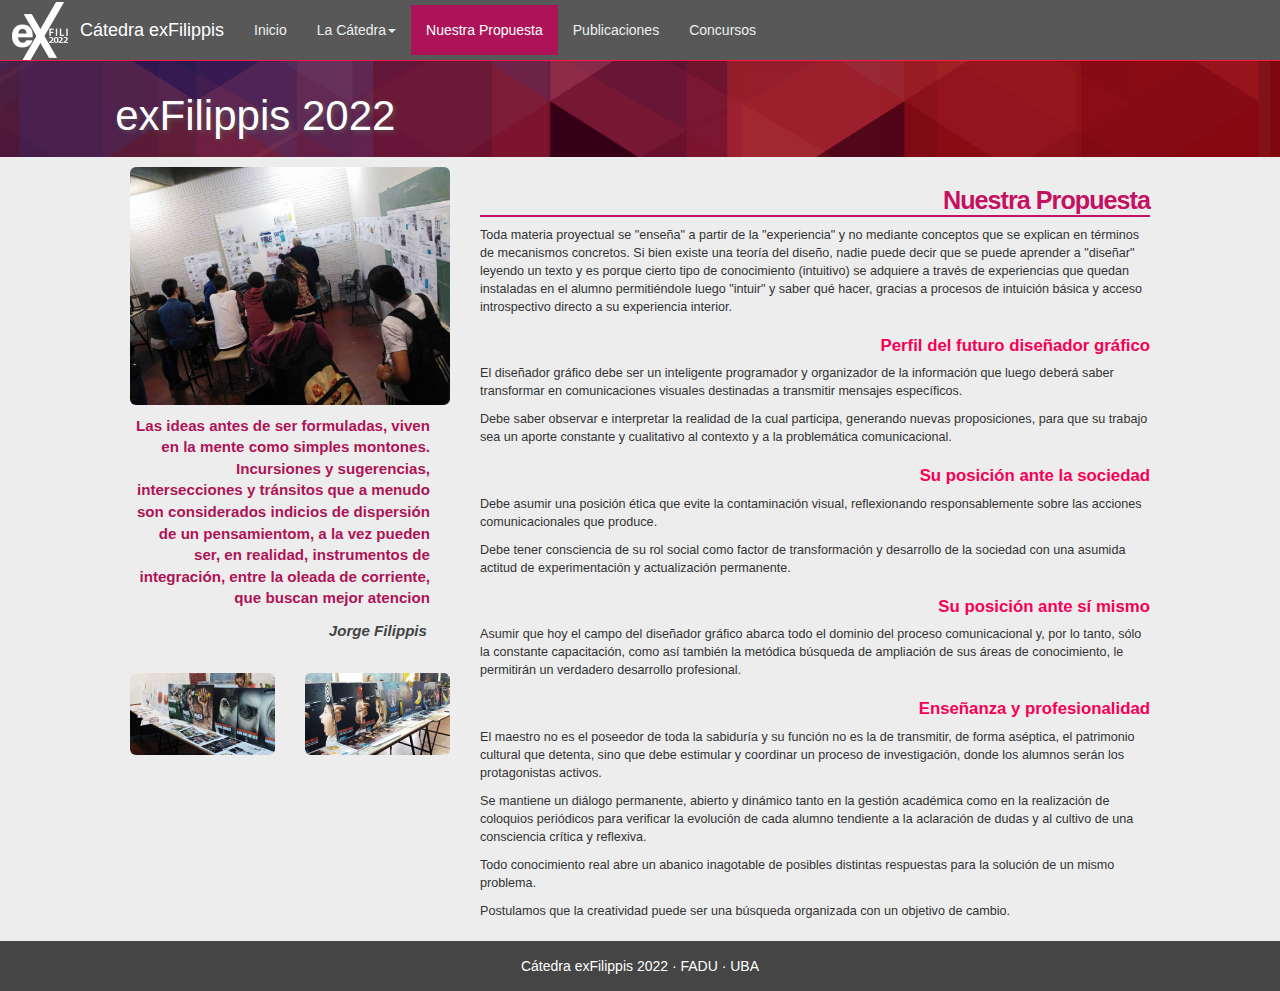
<file: propuesta.html>
﻿<!DOCTYPE html>
<html lang="es-AR">

<head>
    <meta charset="utf-8">
    <meta http-equiv="X-UA-Compatible" content="IE=edge">
    <meta name="viewport" content="width=device-width, initial-scale=1">
    <title>Propuesta de Cátedra exFilippis | FADU · UBA | Diseño Gráfico</title>
    <!-- Bootstrap -->
    <link rel="stylesheet" href="https://maxcdn.bootstrapcdn.com/bootstrap/3.3.7/css/bootstrap.min.css">
    <link href="css/styles.css" rel="stylesheet" type="text/css">

    <!-- HTML5 shim and Respond.js for IE8 support of HTML5 elements and media queries -->
    <!-- WARNING: Respond.js doesn't work if you view the page via file:// -->
    <!--[if lt IE 9]>
       <script src="https://oss.maxcdn.com/html5shiv/3.7.2/html5shiv.min.js"></script>
       <script src="https://oss.maxcdn.com/respond/1.4.2/respond.min.js"></script>
      <![endif]-->
</head>

<body>
    <!--nav-->
    <nav class="navbar navbar-default navbar-fixed-top">
        <div class="container-fluid">
            <!-- Brand and toggle get grouped for better mobile display -->
            <div class="navbar-header">
                <button type="button" class="navbar-toggle collapsed" data-toggle="collapse" data-target="#topFixedNavbar1" aria-expanded="false"><span class="sr-only">Toggle
                        navigation</span><span class="icon-bar"></span><span class="icon-bar"></span><span
                        class="icon-bar"></span></button>
                <a class="navbar-brand" href="index.html">Cátedra exFilippis</a>
            </div>
            <!-- Collect the nav links, forms, and other content for toggling -->
            <div class="collapse navbar-collapse" id="topFixedNavbar1">
                <ul class="nav navbar-nav">
                    <li><a href="index.html">Inicio</a></li>
                    <li class="dropdown">
                        <a href="#" class="dropdown-toggle" data-toggle="dropdown" role="button" aria-haspopup="true" aria-expanded="false">La Cátedra<span class="caret"></span></a>
                        <ul class="dropdown-menu">
                            <li><a href="dg1.html">Diseño 1</a></li>
                            <li role="separator" class="divider"></li>
                            <li><a href="dg2.html">Diseño 2</a></li>
                            <li role="separator" class="divider"></li>
                            <li><a href="dg3.html">Diseño 3</a></li>
                        </ul>
                    </li>
                    <li class="active"><a href="#">Nuestra Propuesta<span class="sr-only">(current)</span></a></li>
                    <li><a href="publicaciones.html">Publicaciones</a></li>
                    <li><a href="concursos.html">Concursos</a></li>

                </ul>
            </div>
            <!-- /.navbar-collapse -->
        </div>
        <!-- /.container-fluid -->
    </nav>
    <div class="container-fluid">
        <!--hero-->
        <div class="row hidden-xs" id="fili">
            <h4>exFilippis 2022</h4>
            <img src="images/01-back.png" class="img-responsive" alt="Cátedra exFilippis">
        </div>
        <!--section 01-->
        <section id="internal" class="row">
            <div class="col-lg-10 col-lg-offset-1">
                <div class="row">
                    <article class="col-sm-4 col-md-4">
                        <img src="images/propuesta-filippis.jpg" alt="Corrección en Taller" class="img-rounded img-responsive">
                        <blockquote class="blockquote-reverse">
                            <p> Las ideas antes de ser formuladas, viven en la mente como simples montones. Incursiones y sugerencias, intersecciones y tránsitos que a menudo son considerados indicios de dispersión de un pensamientom, a la vez pueden ser,
                                en realidad, instrumentos de integración, entre la oleada de corriente, que buscan mejor atencion </p>
                            <mark>Jorge Filippis</mark>
                        </blockquote>
                        <div class="row">
                            <div class="col-lg-6">
                                <img src="images/propuesta-fili01.jpg" alt="Corrección en Taller" class="img-responsive hidden-xs img-rounded">
                            </div>
                            <div class="col-lg-6">
                                <img src="images/propuesta-fili02.jpg" alt="Corrección en Taller" class="img-responsive hidden-xs img-rounded">
                            </div>
                        </div>
                    </article>
                    <article class="col-sm-8 col-md-8">
                        <h1>Nuestra Propuesta</h1>
                        <p>Toda materia proyectual se "enseña" a partir de la "experiencia" y no mediante conceptos que se explican en términos de mecanismos concretos. Si bien existe una teoría del diseño, nadie puede decir que se puede aprender a "diseñar"
                            leyendo un texto y es porque cierto tipo de conocimiento (intuitivo) se adquiere a través de experiencias que quedan instaladas en el alumno permitiéndole luego "intuir" y saber qué hacer, gracias a procesos de intuición básica
                            y acceso introspectivo directo a su experiencia interior. </p>
                        <h2>Perfil del futuro diseñador gráfico</h2>
                        <p>El diseñador gráfico debe ser un inteligente programador y organizador de la información que luego deberá saber transformar en comunicaciones visuales destinadas a transmitir mensajes específicos. </p>
                        <p>Debe saber observar e interpretar la realidad de la cual participa, generando nuevas proposiciones, para que su trabajo sea un aporte constante y cualitativo al contexto y a la problemática comunicacional. </p>
                        <h2>Su posición ante la sociedad</h2>
                        <p>Debe asumir una posición ética que evite la contaminación visual, reflexionando responsablemente sobre las acciones comunicacionales que produce. </p>
                        <p>
                            Debe tener consciencia de su rol social como factor de transformación y desarrollo de la sociedad con una asumida actitud de experimentación y actualización permanente. <br>
                        </p>
                        <h2>Su posición ante sí mismo</h2>
                        <p>Asumir que hoy el campo del diseñador gráfico abarca todo el dominio del proceso comunicacional y, por lo tanto, sólo la constante capacitación, como así también la metódica búsqueda de ampliación de sus áreas de conocimiento,
                            le permitirán un verdadero desarrollo profesional.
                        </p>
                        <h2>Enseñanza y profesionalidad</h2>
                        <p>El maestro no es el poseedor de toda la sabiduría y su función no es la de transmitir, de forma aséptica, el patrimonio cultural que detenta, sino que debe estimular y coordinar un proceso de investigación, donde los alumnos serán
                            los protagonistas activos. </p>
                        <p>Se mantiene un diálogo permanente, abierto y dinámico tanto en la gestión académica como en la realización de coloquios periódicos para verificar la evolución de cada alumno tendiente a la aclaración de dudas y al cultivo de una
                            consciencia crítica y reflexiva. </p>
                        <p>Todo conocimiento real abre un abanico inagotable de posibles distintas respuestas para la solución de un mismo problema.</p>
                        <p>Postulamos que la creatividad puede ser una búsqueda organizada con un objetivo de cambio.
                        </p>
                    </article>
                </div>
            </div>
        </section>
        <!--footer-->
        <footer class="row">
            <div class="col-sm-12 copy">
                <p>Cátedra exFilippis 2022 · FADU · UBA</p>
            </div>
        </footer>
    </div>

    <!--scripts-->
    <script src="https://ajax.googleapis.com/ajax/libs/jquery/3.1.1/jquery.min.js"></script>
    <script src="https://maxcdn.bootstrapcdn.com/bootstrap/3.3.7/js/bootstrap.min.js"></script>
    <script src="js/filippis.js"></script>
</body>

</html>
</file>
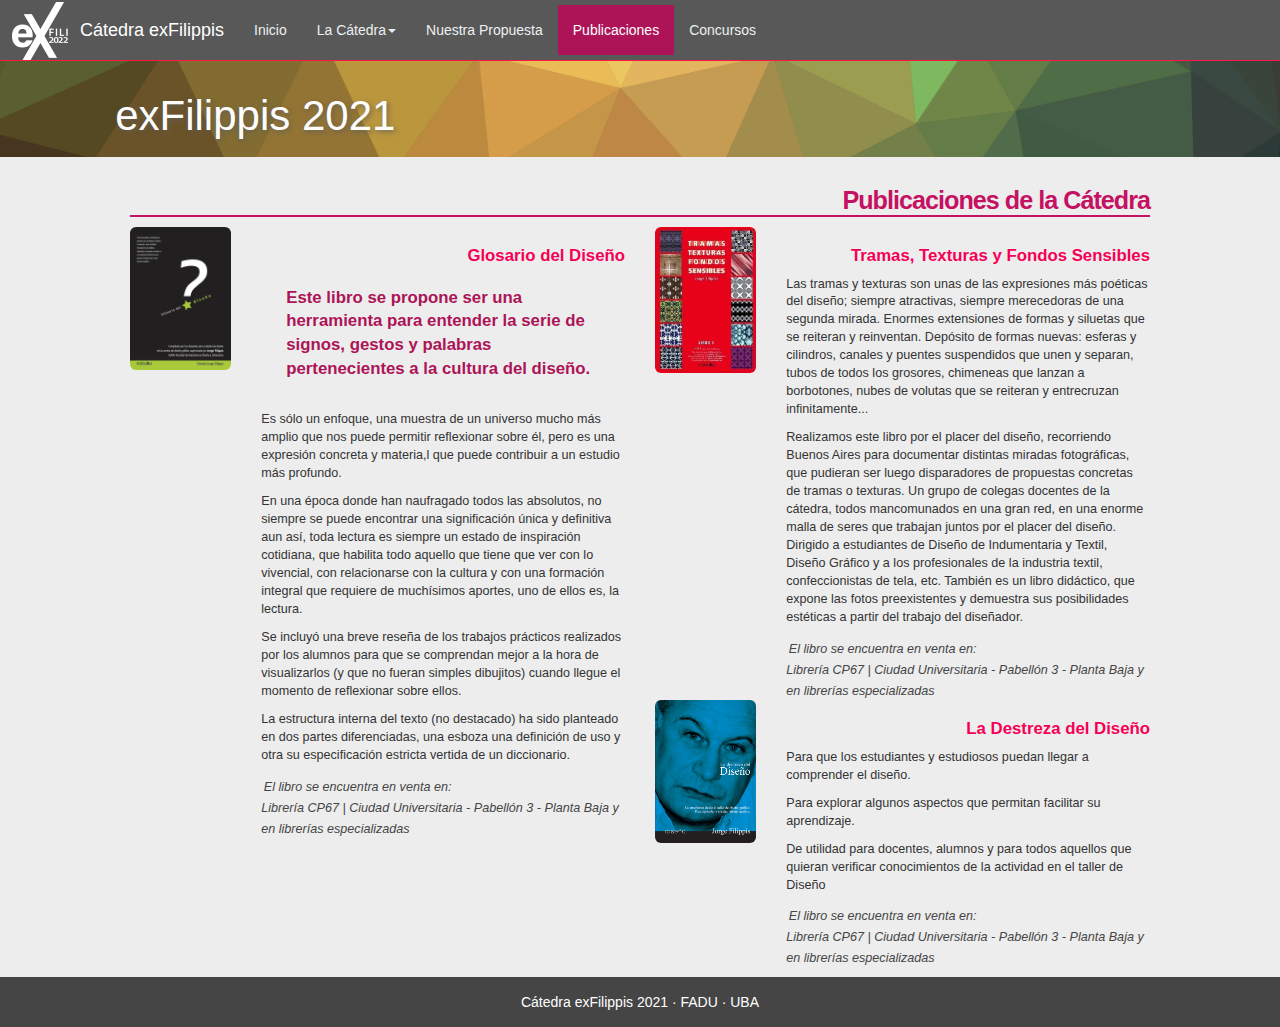
<file: publicaciones.html>
﻿<!DOCTYPE html>
<html lang="es-AR">

<head>
    <meta charset="utf-8">
    <meta http-equiv="X-UA-Compatible" content="IE=edge">
    <meta name="viewport" content="width=device-width, initial-scale=1">
    <title>Publicaciones de la Cátedra exFilippis | FADU · UBA | Diseño Gráfico</title>
    <!-- Bootstrap -->
    <link rel="stylesheet" href="https://maxcdn.bootstrapcdn.com/bootstrap/3.3.7/css/bootstrap.min.css">
    <link href="css/styles.css" rel="stylesheet" type="text/css">

    <!-- HTML5 shim and Respond.js for IE8 support of HTML5 elements and media queries -->
    <!-- WARNING: Respond.js doesn't work if you view the page via file:// -->
    <!--[if lt IE 9]>
       <script src="https://oss.maxcdn.com/html5shiv/3.7.2/html5shiv.min.js"></script>
       <script src="https://oss.maxcdn.com/respond/1.4.2/respond.min.js"></script>
      <![endif]-->
</head>

<body>
    <!--nav-->
    <nav class="navbar navbar-default navbar-fixed-top">
        <div class="container-fluid">
            <!-- Brand and toggle get grouped for better mobile display -->
            <div class="navbar-header">
                <button type="button" class="navbar-toggle collapsed" data-toggle="collapse"
                    data-target="#topFixedNavbar1" aria-expanded="false"><span class="sr-only">Toggle
                        navigation</span><span class="icon-bar"></span><span class="icon-bar"></span><span
                        class="icon-bar"></span></button>
                <a class="navbar-brand" href="index.html">Cátedra exFilippis</a>
            </div>
            <!-- Collect the nav links, forms, and other content for toggling -->
            <div class="collapse navbar-collapse" id="topFixedNavbar1">
                <ul class="nav navbar-nav">
                    <li><a href="index.html">Inicio</a></li>
                    <li class="dropdown">
                        <a href="#" class="dropdown-toggle" data-toggle="dropdown" role="button" aria-haspopup="true"
                            aria-expanded="false">La Cátedra<span class="caret"></span></a>
                        <ul class="dropdown-menu">
                            <li><a href="dg1.html">Diseño 1</a></li>
                            <li role="separator" class="divider"></li>
                            <li><a href="dg2.html">Diseño 2</a></li>
                            <li role="separator" class="divider"></li>
                            <li><a href="dg3.html">Diseño 3</a></li>
                        </ul>
                    </li>
                    <li><a href="propuesta.html">Nuestra Propuesta</a></li>
                    <li class="active"><a href="publicaciones.html">Publicaciones<span
                                class="sr-only">(current)</span></a></li>
                    <li><a href="concursos.html">Concursos</a></li>

                </ul>
            </div>
            <!-- /.navbar-collapse -->
        </div>
        <!-- /.container-fluid -->
    </nav>
    <div class="container-fluid">
        <!--hero-->
        <div class="row hidden-xs" id="fili">
            <h4>exFilippis 2021</h4>
            <img src="images/03-back.png" class="img-responsive" alt="Cátedra exFilippis">
        </div>
        <!--section 01-->
        <section id="internal" class="row">
            <div class="col-lg-10 col-lg-offset-1">
                <h1>Publicaciones de la Cátedra</h1>
                <div class="row">
                    <article class="col-sm-6 col-md-6">
                        <div class="row">
                            <div class="col-lg-3">
                                <img src="images/glosarioDiseno.jpg" alt="Glosario del Diseño"
                                    class="img-responsive img-rounded">
                            </div>
                            <div class="col-lg-9">
                                <h2> Glosario del Diseño</h2>
                                <blockquote>
                                    Este libro se propone ser una herramienta para entender la serie de signos, gestos y
                                    palabras pertenecientes a la cultura del diseño.
                                </blockquote>
                                <p>Es sólo un enfoque, una muestra de un universo mucho más amplio que nos puede
                                    permitir reflexionar sobre él, pero es una expresión concreta y materia,l que puede
                                    contribuir a un estudio más profundo.</p>
                                <p>En una época donde han naufragado todos las absolutos, no siempre se puede encontrar
                                    una significación única y definitiva aun así, toda lectura es siempre un estado de
                                    inspiración cotidiana, que habilita todo aquello que tiene que ver con lo vivencial,
                                    con relacionarse con la cultura y con una formación integral que requiere de
                                    muchísimos aportes, uno de ellos es, la lectura.</p>
                                <p>Se incluyó una breve reseña de los trabajos prácticos realizados por los alumnos para
                                    que se comprendan mejor a la hora de visualizarlos (y que no fueran simples
                                    dibujitos) cuando llegue el momento de reflexionar sobre ellos.</p>
                                <p>La estructura interna del texto (no destacado) ha sido planteado en dos partes
                                    diferenciadas, una esboza una definición de uso y otra su especificación estricta
                                    vertida de un diccionario.</p>
                                <mark>
                                    El libro se encuentra en venta en: <br>
                                    Librería CP67 | Ciudad Universitaria - Pabellón 3 - Planta Baja y en librerías
                                    especializadas
                                </mark>
                            </div>
                        </div>
                    </article>
                    <article class="col-sm-6 col-md-6">
                        <div class="row">
                            <div class="col-lg-3">
                                <img src="images/tramas.jpg" alt="Tramas, Texturas y Fondos Sensibles"
                                    class="img-responsive img-rounded">
                            </div>
                            <div class="col-lg-9">
                                <h2> Tramas, Texturas y Fondos Sensibles</h2>
                                <p>
                                    Las tramas y texturas son unas de las expresiones más poéticas del diseño; siempre
                                    atractivas, siempre merecedoras de una segunda mirada. Enormes extensiones de formas
                                    y siluetas que se reiteran y reinventan. Depósito de formas nuevas: esferas y
                                    cilindros, canales y puentes suspendidos que unen y separan, tubos de todos los
                                    grosores, chimeneas que lanzan a borbotones, nubes de volutas que se reiteran y
                                    entrecruzan infinitamente...
                                </p>
                                <p>
                                    Realizamos este libro por el placer del diseño, recorriendo Buenos Aires para
                                    documentar distintas miradas fotográficas, que pudieran ser luego disparadores de
                                    propuestas concretas de tramas o texturas. Un grupo de colegas docentes de la
                                    cátedra, todos mancomunados en una gran red, en una enorme malla de seres que
                                    trabajan juntos por el placer del diseño. Dirigido a estudiantes de Diseño de
                                    Indumentaria y Textil, Diseño Gráfico y a los profesionales de la industria textil,
                                    confeccionistas de tela, etc. También es un libro didáctico, que expone las fotos
                                    preexistentes y demuestra sus posibilidades estéticas a partir del trabajo del
                                    diseñador.
                                </p>
                                <mark>
                                    El libro se encuentra en venta en: <br>
                                    Librería CP67 | Ciudad Universitaria - Pabellón 3 - Planta Baja y en librerías
                                    especializadas
                                </mark>
                            </div>
                        </div>
                    </article>
                    <article class="col-sm-6 col-md-6">
                        <div class="row">
                            <div class="col-lg-3">
                                <img src="images/destreza.jpg" alt="La Destreza del Diseño"
                                    class="img-responsive img-rounded">
                            </div>
                            <div class="col-lg-9">
                                <h2>La Destreza del Diseño</h2>
                                <p>Para que los estudiantes y estudiosos puedan llegar a comprender el diseño. </p>
                                <p>Para explorar algunos aspectos que permitan facilitar su aprendizaje. </p>
                                <p>De utilidad para docentes, alumnos y para todos aquellos que quieran verificar
                                    conocimientos de la actividad en el taller de Diseño </p>
                                <mark>
                                    El libro se encuentra en venta en: <br>
                                    Librería CP67 | Ciudad Universitaria - Pabellón 3 - Planta Baja y en librerías
                                    especializadas
                                </mark>
                            </div>
                        </div>
                    </article>

                </div>
            </div>
        </section>
        <!--footer-->
        <footer class="row">
            <div class="col-sm-12 copy">
                <p>Cátedra exFilippis 2021 · FADU · UBA</p>
            </div>
        </footer>
    </div>

    <!--scripts-->
    <script src="https://ajax.googleapis.com/ajax/libs/jquery/3.1.1/jquery.min.js"></script>
    <script src="https://maxcdn.bootstrapcdn.com/bootstrap/3.3.7/js/bootstrap.min.js"></script>
    <script src="js/filippis.js"></script>
</body>

</html>
</file>
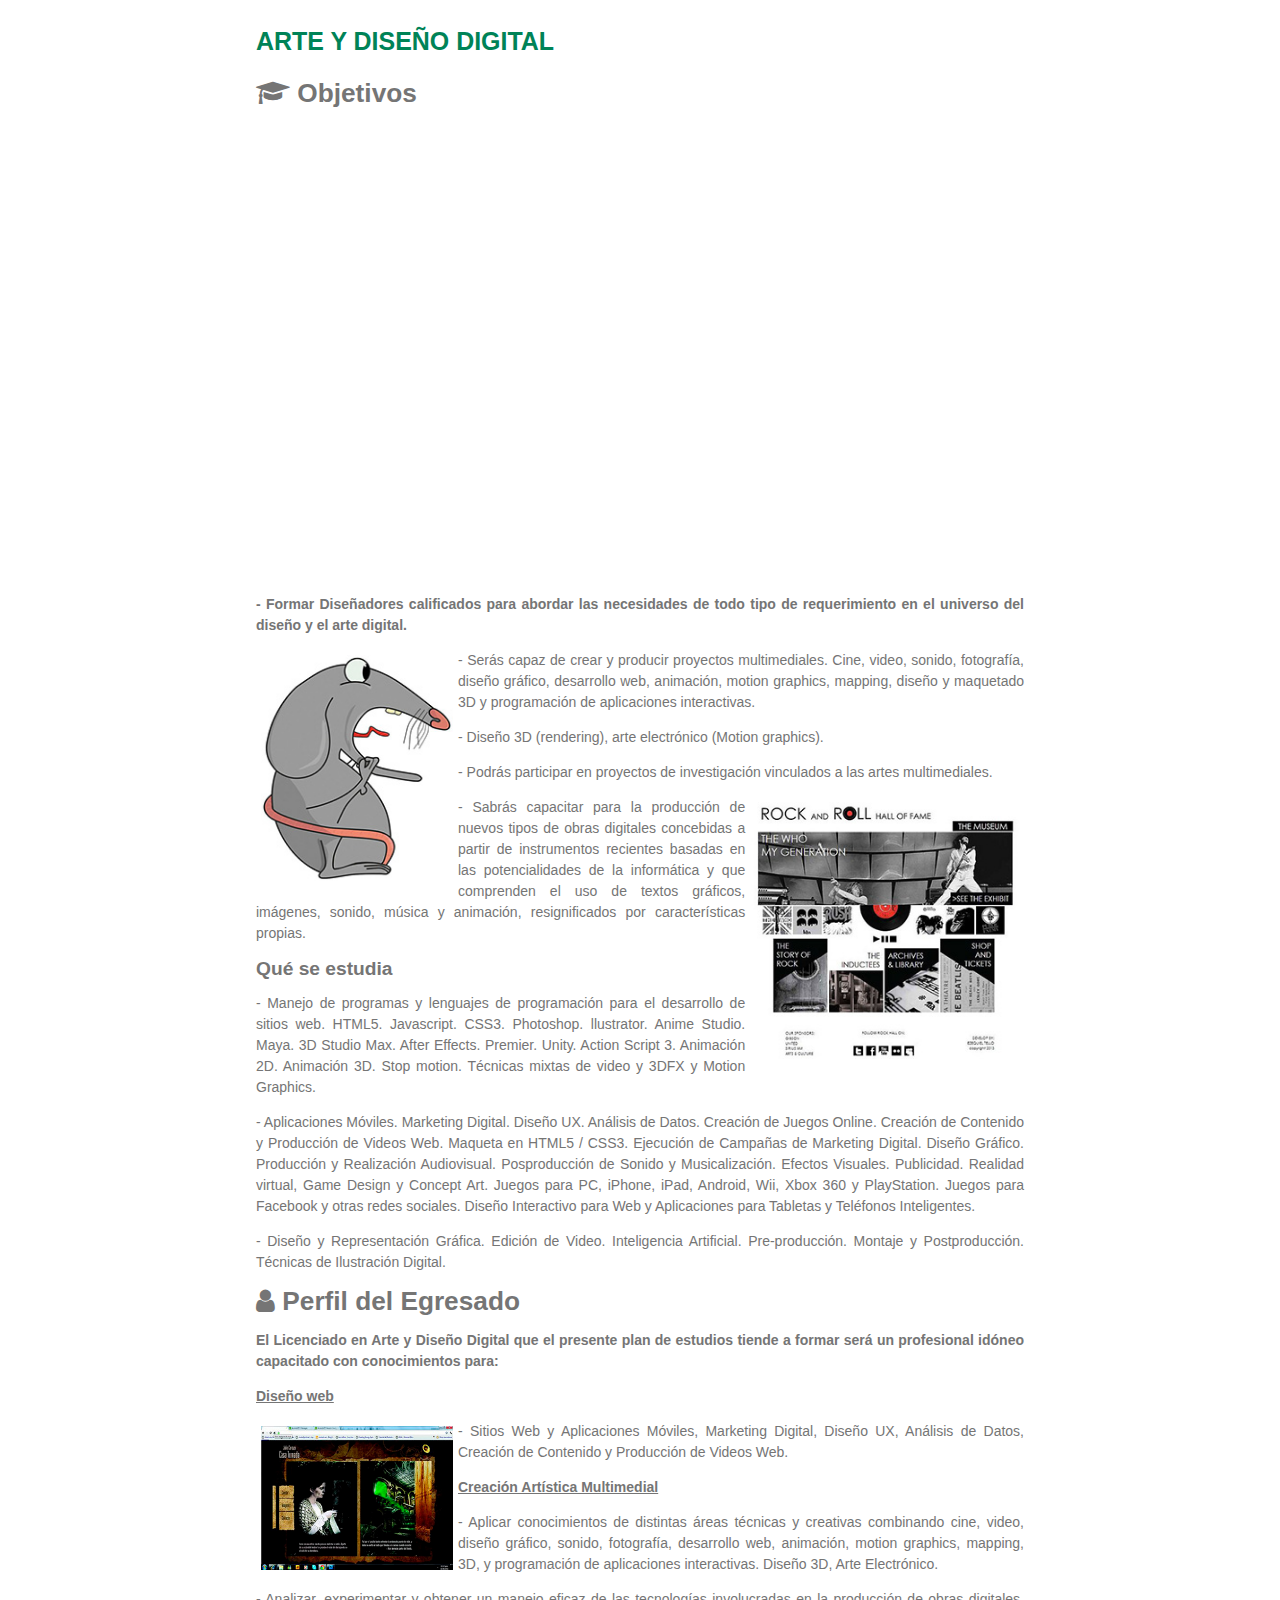
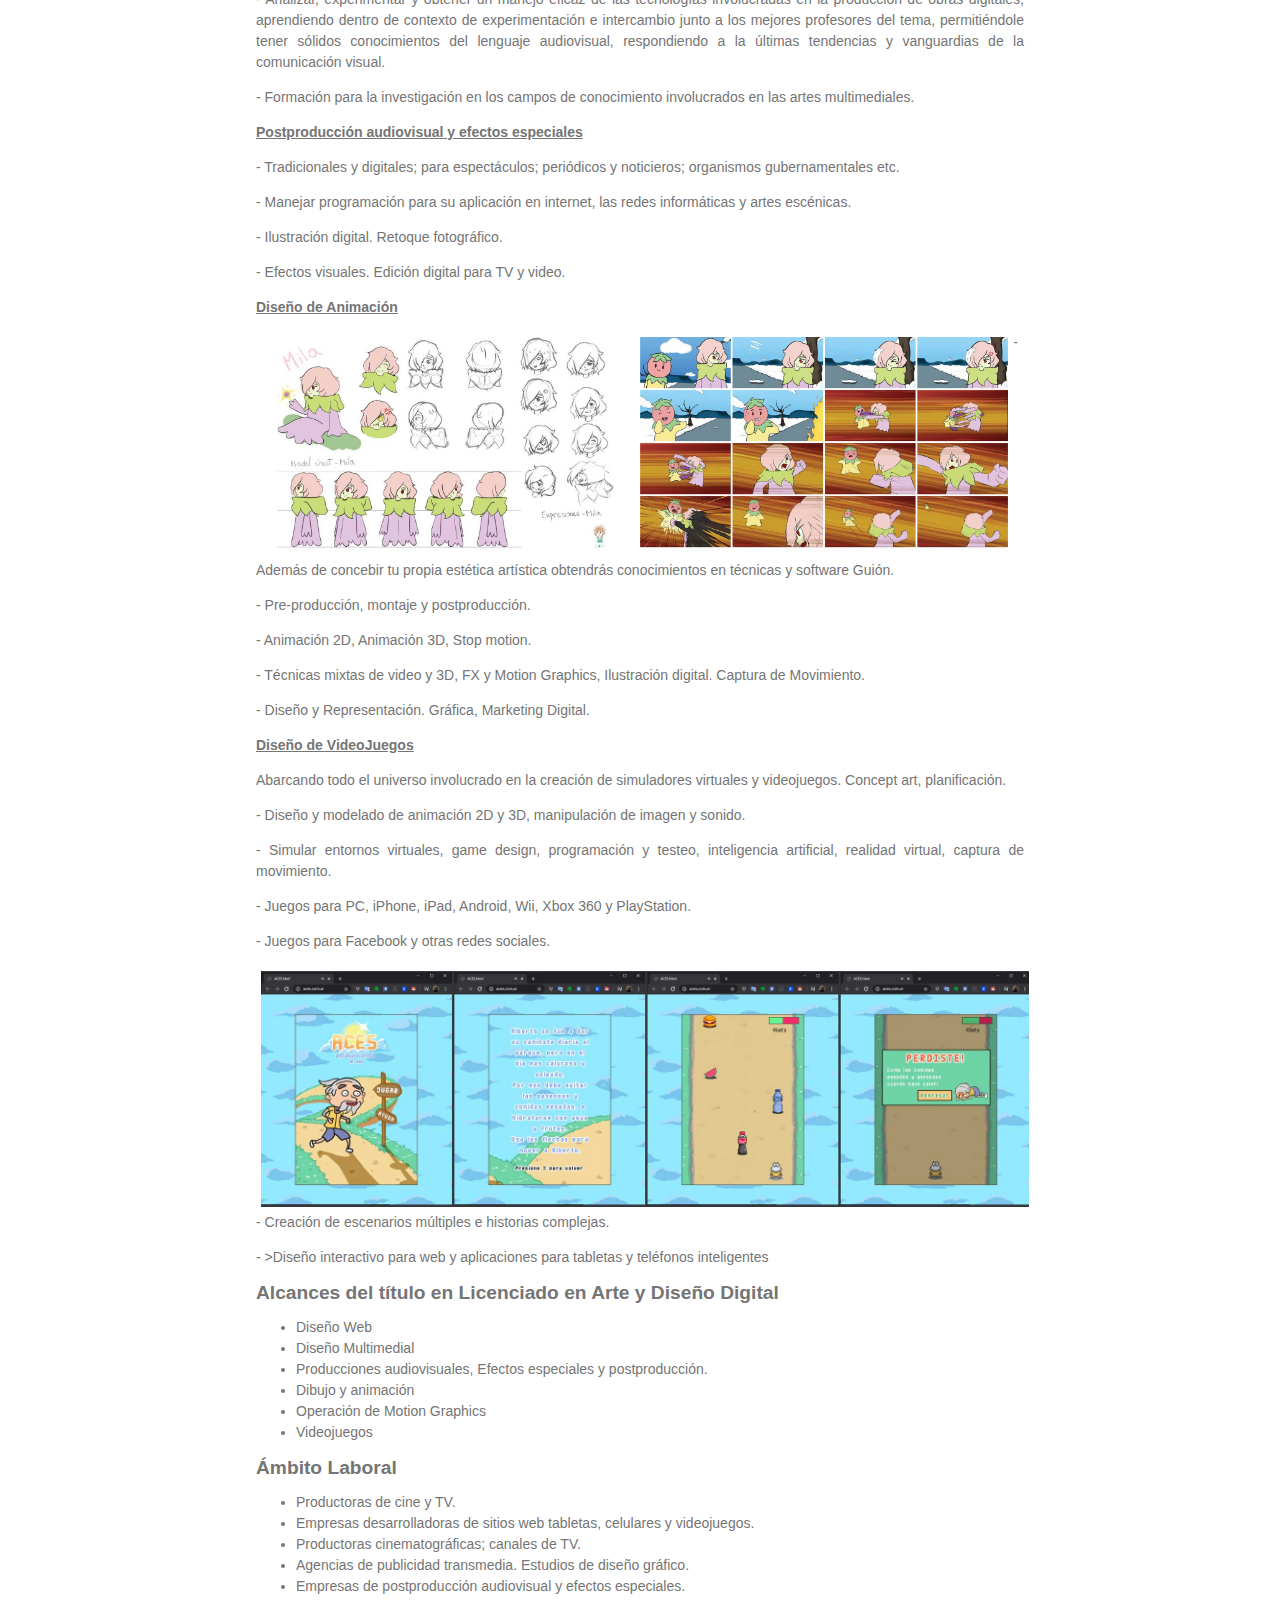
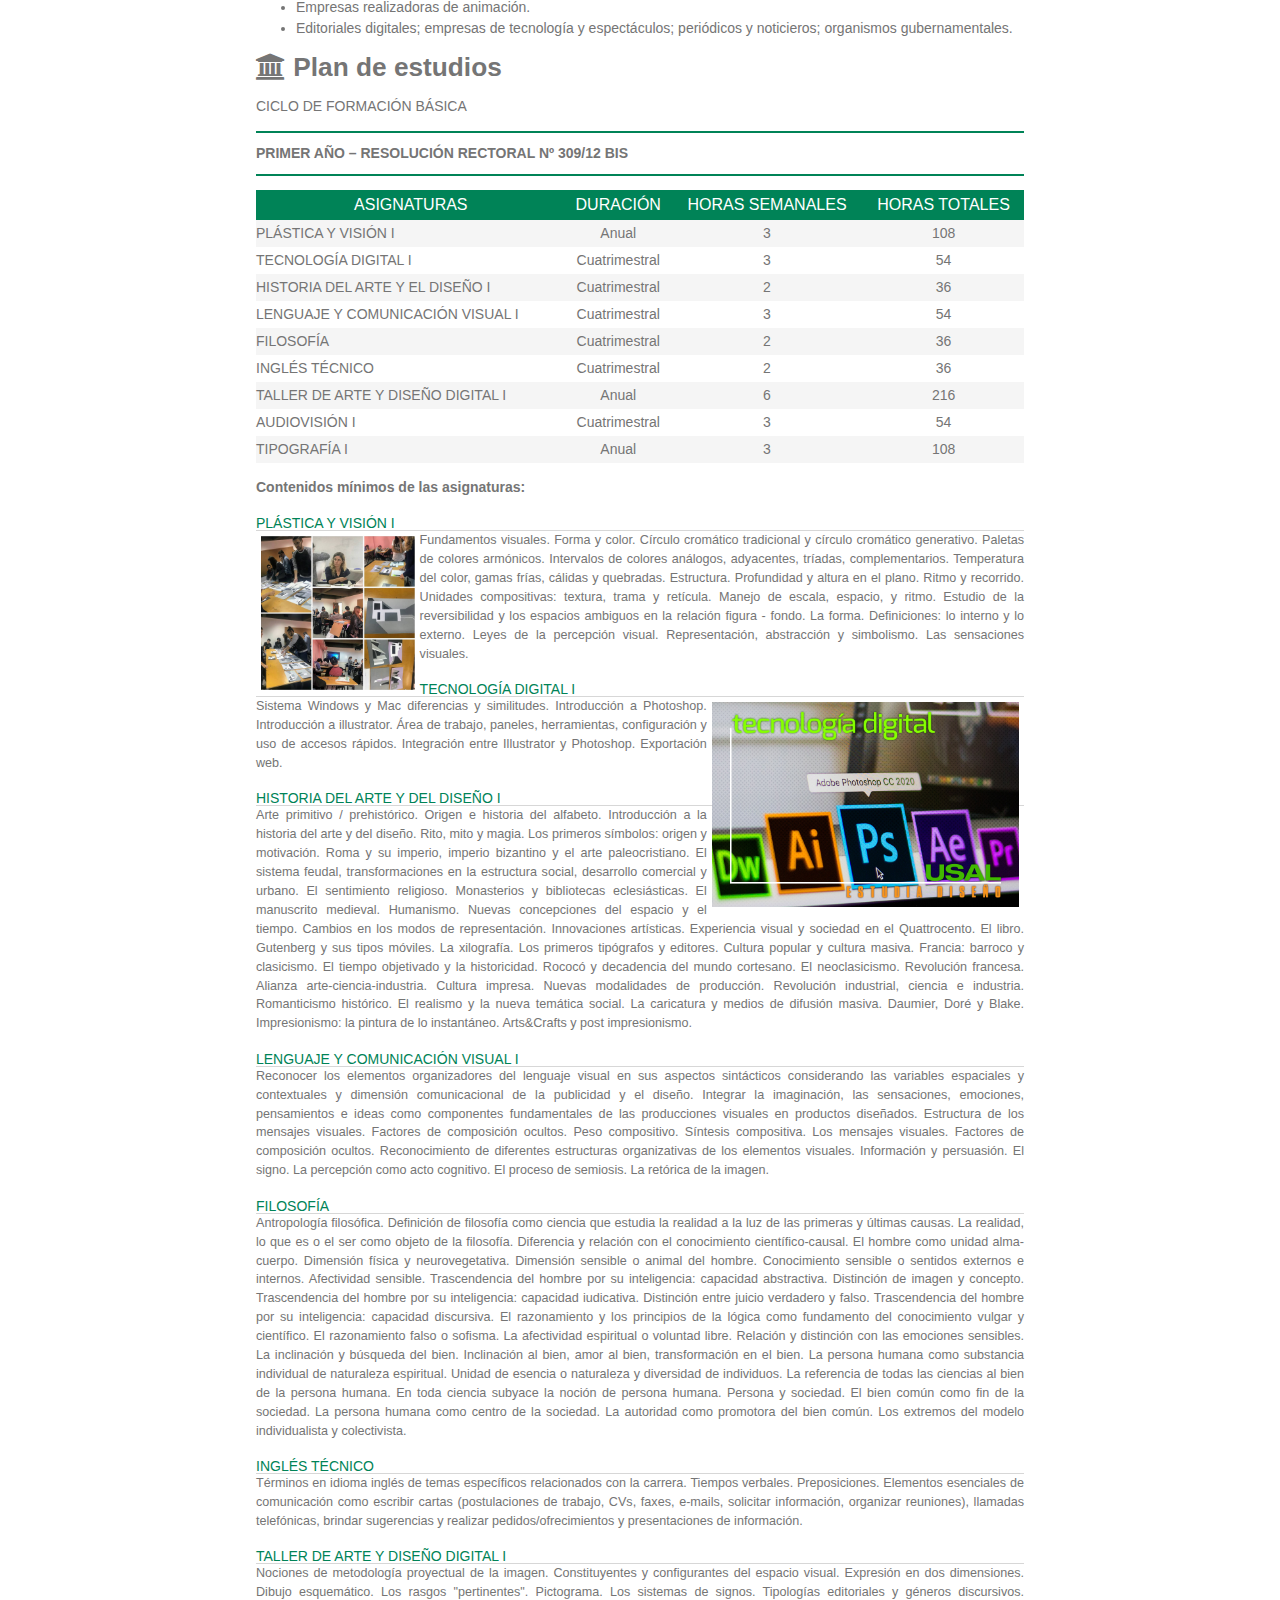
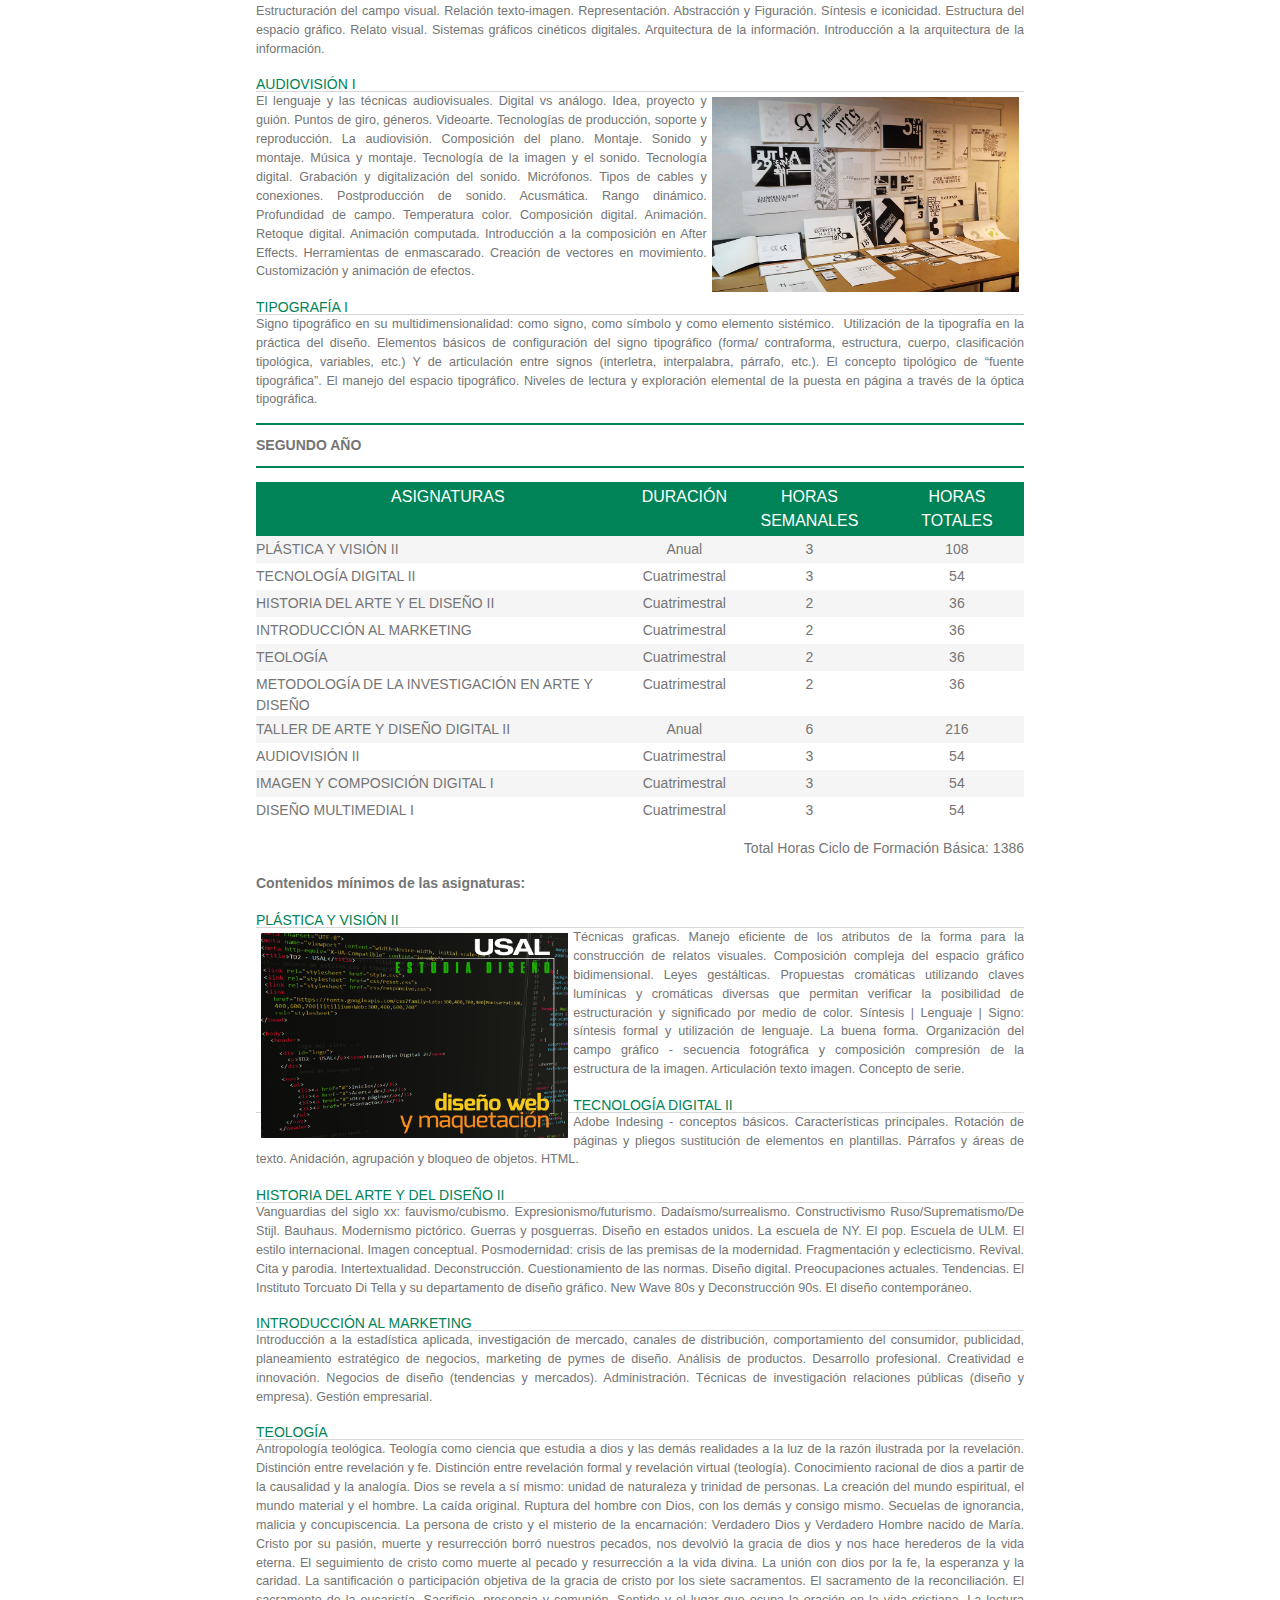
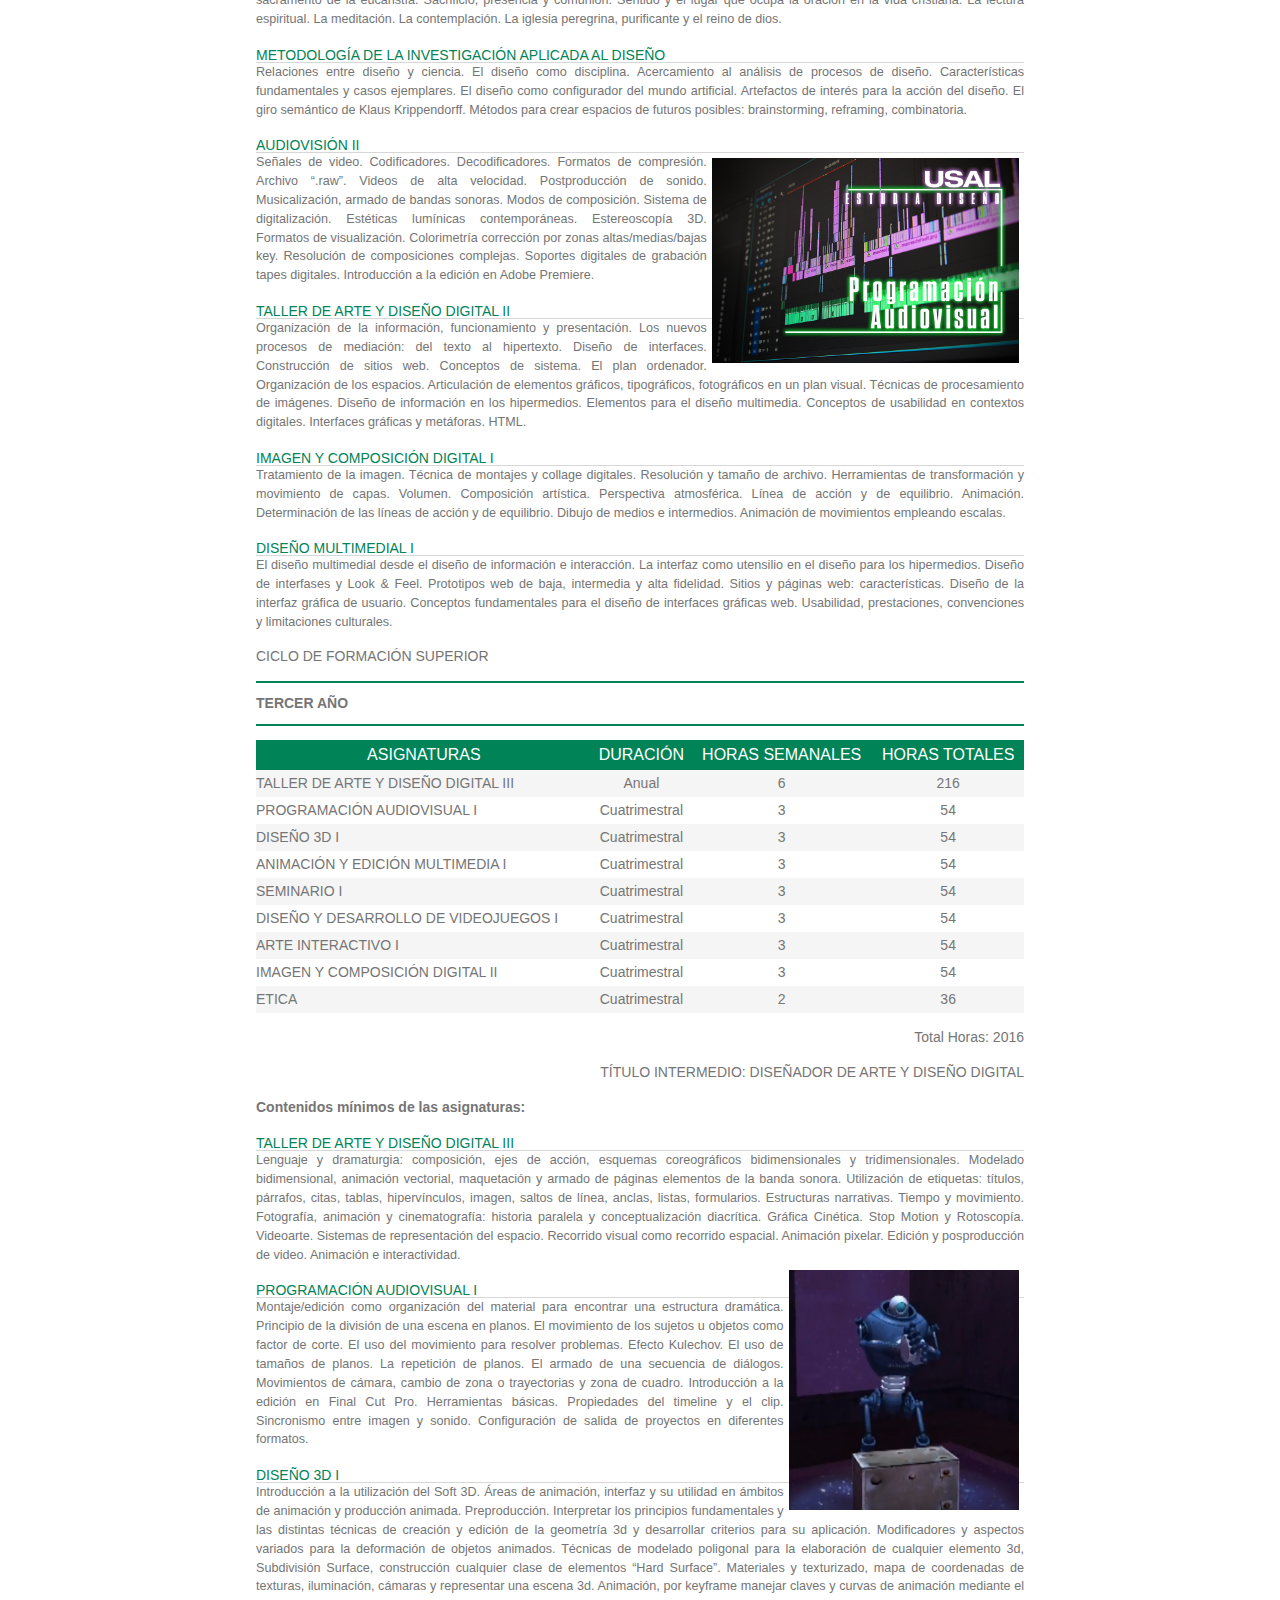
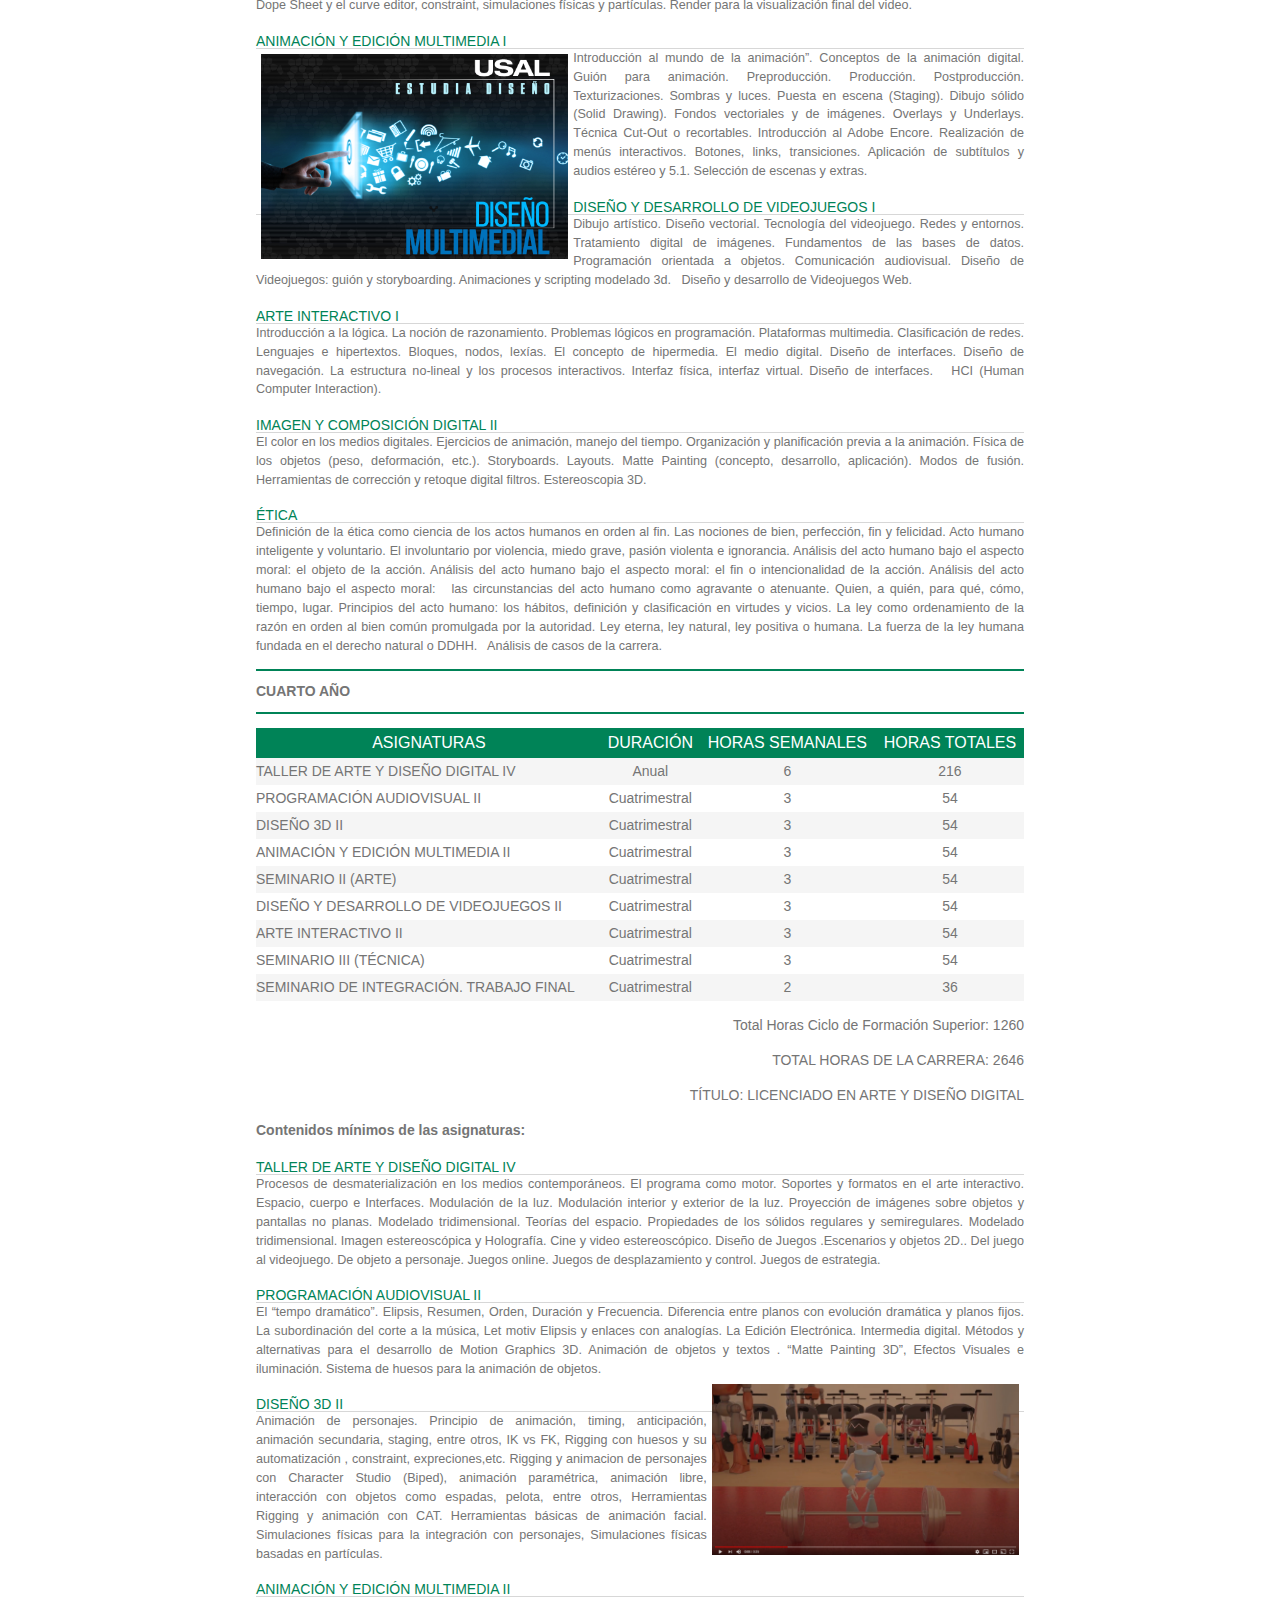
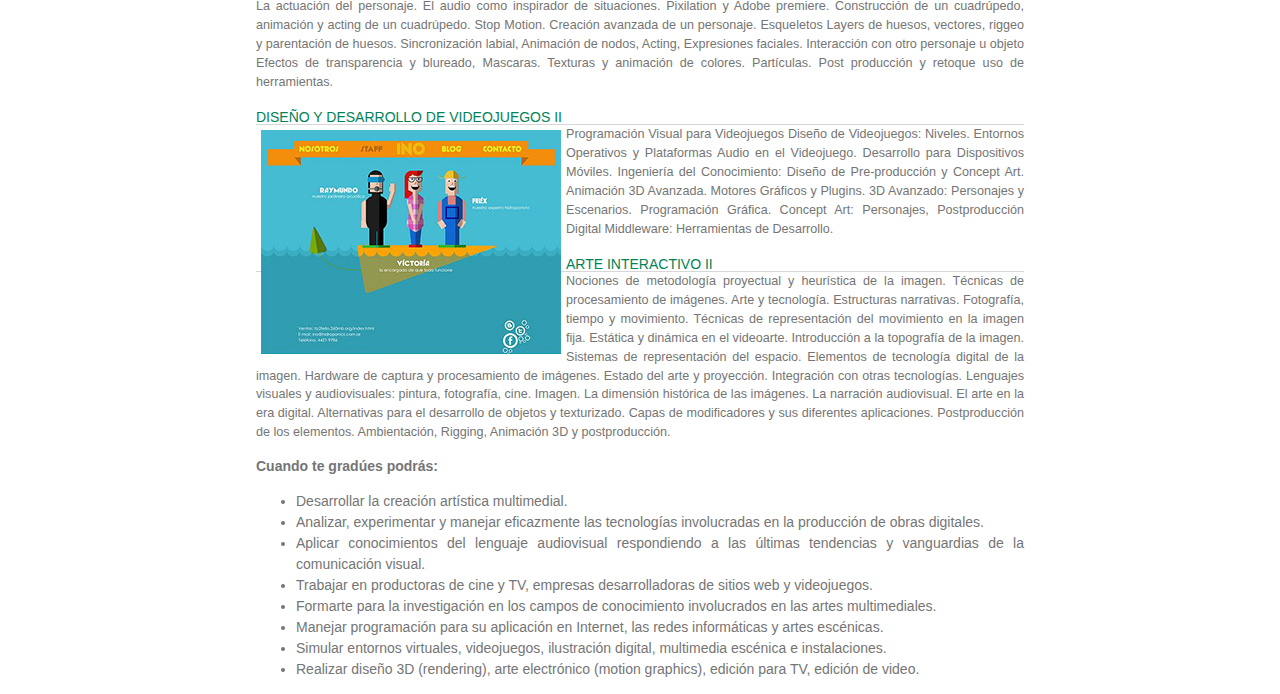
<file: usal-HTML/ADD.html>
<!DOCTYPE html>
<html lang="es">

<head>
    <meta charset="UTF-8">
    <meta name="viewport" content="width=device-width, initial-scale=1.0">
    <title>Arte y Diseño Digital - USAL</title>
    <link rel="stylesheet" href="css/estilos.css">
    <link rel="stylesheet" href="https://cdnjs.cloudflare.com/ajax/libs/font-awesome/4.7.0/css/font-awesome.min.css">
    <!--<link href="https://fonts.googleapis.com/css2?family=Lato:ital,wght@0,300;0,400;0,700;0,900;1,300;1,400;1,700&display=swap" rel="stylesheet">-->
</head>

<body>
    <div class="main">
        <div class="facu">
            <h2>Arte y Diseño Digital</h2>
            <h5><i class="fa fa-mortar-board">
                </i> <b>Objetivos</b></h5>
            <div class="video-container"><iframe width="560" height="315"
                    src="https://www.youtube.com/embed/ET_Ko3tKlKw" frameborder="0" allowfullscreen></iframe></div>
            <p><b>- Formar Diseñadores calificados para abordar las necesidades de todo tipo de requerimiento en el
                    universo del diseño y el arte digital.</b></p>
            <img src="imagenes/image001.jpg" width="25%" alt="">
            <p>- Serás capaz de crear y producir proyectos multimediales. Cine, video, sonido, fotografía, diseño
                gráfico,
                desarrollo web, animación, motion graphics, mapping, diseño y maquetado 3D y programación de
                aplicaciones interactivas.</p>
            <p>- Diseño 3D (rendering), arte electrónico (Motion graphics).</p>
            <p>- Podrás participar en proyectos de investigación vinculados a las artes multimediales.</p>

            <img src="imagenes/image002.jpg" width="35%" alt="" style="float:right">
            <p>- Sabrás capacitar para la producción de nuevos tipos de obras digitales concebidas a partir de
                instrumentos recientes basadas en las potencialidades de la informática y que
                comprenden el uso de textos gráficos, imágenes, sonido, música y animación, resignificados por
                características propias.</p>
            <h3>Qué se estudia</h3>
            <p>- Manejo de programas y lenguajes de programación para el desarrollo de sitios web. HTML5. Javascript.
                CSS3. Photoshop. llustrator. Anime Studio. Maya. 3D Studio Max. After Effects. Premier. Unity. Action
                Script 3. Animación 2D. Animación 3D. Stop motion. Técnicas mixtas de video y 3DFX y Motion Graphics.
            </p>
            <p>- Aplicaciones Móviles. Marketing Digital. Diseño UX. Análisis de Datos. Creación de Juegos Online.
                Creación de Contenido y Producción de Videos Web. Maqueta en HTML5 / CSS3. Ejecución de Campañas de
                Marketing Digital. Diseño Gráfico. Producción y Realización Audiovisual. Posproducción de Sonido y
                Musicalización. Efectos Visuales. Publicidad. Realidad virtual, Game Design y Concept Art. Juegos para
                PC, iPhone, iPad, Android, Wii, Xbox 360 y PlayStation. Juegos para Facebook y otras redes sociales.
                Diseño Interactivo para Web y Aplicaciones para Tabletas y Teléfonos Inteligentes.</p>
            <p>- Diseño y Representación Gráfica. Edición de Video. Inteligencia Artificial. Pre-producción. Montaje y
                Postproducción. Técnicas de Ilustración Digital.</p>
            <h5><i class="fa fa-user"></i> <b>Perfil del Egresado</b></h5>
            <p><b>El Licenciado en Arte y Diseño Digital que el presente plan de estudios tiende a formar será un
                    profesional idóneo capacitado con conocimientos para:</b></p>
            <p><b><u>Diseño web</u></b></p>
            <img src="imagenes/image005.jpg" width="25%" alt="">
            <p>- Sitios Web y Aplicaciones Móviles, Marketing Digital, Diseño UX, Análisis de Datos, Creación de
                Contenido
                y Producción de Videos Web.</p>
            <p><b><u>Creación Artística Multimedial</u></b></p>
            <p>- Aplicar conocimientos de distintas áreas técnicas y creativas combinando cine, video, diseño gráfico,
                sonido, fotografía, desarrollo web, animación, motion graphics, mapping, 3D, y programación de
                aplicaciones interactivas. Diseño 3D, Arte Electrónico.</p>
            <p>- Analizar, experimentar y obtener un manejo eficaz de las tecnologías involucradas en la producción de
                obras digitales, aprendiendo dentro de contexto de experimentación e intercambio junto a los mejores
                profesores del tema, permitiéndole tener sólidos conocimientos del lenguaje audiovisual, respondiendo a
                la últimas tendencias y vanguardias de la comunicación visual.</p>
            <p>- Formación para la investigación en los campos de conocimiento involucrados en las artes multimediales.
            </p>
            <p><b><u>Postproducción audiovisual y efectos especiales</u></b></p>
            <p>- Tradicionales y digitales; para espectáculos; periódicos y noticieros; organismos gubernamentales etc.
            </p>
            <p>- Manejar programación para su aplicación en internet, las redes informáticas y artes
                escénicas.</p>
            <p>- Ilustración digital. Retoque fotográfico.</p>
            <p>- Efectos visuales. Edición digital para TV y video.</p>
            <p><b><u>Diseño de Animación</u></b></p>
<div><img src="imagenes/image003.jpg" width="48%" alt=""><img src="imagenes/image004.jpg" width="48%" alt=""></div>
            
            <p>- Además de concebir tu propia estética artística obtendrás conocimientos en técnicas y software Guión.
            </p>
            <p>- Pre-producción, montaje y postproducción.</p>
            <p>- Animación 2D, Animación 3D, Stop motion.</p>
            <p>- Técnicas mixtas de video y 3D, FX y Motion Graphics, Ilustración digital. Captura de Movimiento.</p>
            <p>- Diseño y Representación. Gráfica, Marketing Digital.</p>
            <p><b><u>Diseño de VideoJuegos</u></b></p>
            <p>Abarcando todo el universo involucrado en la creación de simuladores virtuales y videojuegos. Concept
                art, planificación.
            </p>
            <p>- Diseño y modelado de animación 2D y 3D, manipulación de imagen y sonido.</p>
            <p>- Simular entornos virtuales, game design, programación y testeo, inteligencia artificial, realidad
                virtual, captura de movimiento.</p>
            <p>- Juegos para PC, iPhone, iPad, Android, Wii, Xbox 360 y PlayStation.</p>
            <p>- Juegos para Facebook y otras redes sociales.</p>
            <img src="imagenes/image013.jpg" width="100%" alt="">
            <p>- Creación de escenarios múltiples e historias complejas.</p>
            <p>- >Diseño interactivo para web y aplicaciones para tabletas y teléfonos inteligentes</p>
            <h3>Alcances del título en Licenciado en Arte y Diseño Digital</h3>
            <ul>
                <li>Diseño Web</li>
                <li>Diseño Multimedial</li>
                <li>Producciones audiovisuales, Efectos especiales y postproducción.</li>
                <li>Dibujo y animación</li>
                <li>Operación de Motion Graphics</li>
                <li>Videojuegos</li>
            </ul>
            <h3>Ámbito Laboral</h3>
            <ul>
                <li>Productoras de cine y TV.</li>
                <li>Empresas desarrolladoras de sitios web tabletas, celulares y videojuegos.</li>
                <li>Productoras cinematográficas; canales de TV. </li>
                <li>Agencias de publicidad transmedia. Estudios de diseño gráfico.</li>
                <li>Empresas de postproducción audiovisual y efectos especiales.</li>
                <li>Empresas realizadoras de animación.</li>
                <li>Editoriales digitales; empresas de tecnología y espectáculos; periódicos y noticieros; organismos
                    gubernamentales.</li>
            </ul>
            <h5><i class="fa fa-university"></i> <b>Plan de estudios</b></h5>
            <p style="font-weight: 300;">CICLO DE FORMACIÓN BÁSICA</p>
            <p class="box">PRIMER AÑO – Resolución Rectoral Nº 309/12 Bis</p>
            <div class="divTable Table">
                <div class="divTableHeading">
                    <div class="divTableRow">
                        <div class="divTableHead">ASIGNATURAS</div>
                        <div class="divTableHead">DURACIÓN</div>
                        <div class="divTableHead">HORAS SEMANALES</div>
                        <div class="divTableHead">HORAS TOTALES</div>
                    </div>
                </div>
                <div class="divTableBody">
                    <div class="divTableRow">
                        <div class="divTableCell, subject">PLÁSTICA Y VISIÓN I</div>
                        <div class="divTableCell">Anual</div>
                        <div class="divTableCell">3</div>
                        <div class="divTableCell">108</div>
                    </div>
                    <div class="divTableRow">
                        <div class="divTableCell, subject">TECNOLOGÍA DIGITAL I</div>
                        <div class="divTableCell">Cuatrimestral</div>
                        <div class="divTableCell">3</div>
                        <div class="divTableCell">54</div>
                    </div>
                    <div class="divTableRow">
                        <div class="divTableCell, subject">HISTORIA DEL ARTE Y EL DISEÑO I</div>
                        <div class="divTableCell">Cuatrimestral</div>
                        <div class="divTableCell">2</div>
                        <div class="divTableCell">36</div>
                    </div>
                    <div class="divTableRow">
                        <div class="divTableCell, subject">LENGUAJE Y COMUNICACIÓN VISUAL I</div>
                        <div class="divTableCell">Cuatrimestral</div>
                        <div class="divTableCell">3</div>
                        <div class="divTableCell">54</div>
                    </div>
                    <div class="divTableRow">
                        <div class="divTableCell, subject">FILOSOFÍA</div>
                        <div class="divTableCell">Cuatrimestral</div>
                        <div class="divTableCell">2</div>
                        <div class="divTableCell">36</div>
                    </div>
                    <div class="divTableRow">
                        <div class="divTableCell, subject">INGLÉS TÉCNICO</div>
                        <div class="divTableCell">Cuatrimestral</div>
                        <div class="divTableCell">2</div>
                        <div class="divTableCell">36</div>
                    </div>
                    <div class="divTableRow">
                        <div class="divTableCell, subject">TALLER DE ARTE Y DISEÑO DIGITAL I</div>
                        <div class="divTableCell">Anual</div>
                        <div class="divTableCell">6</div>
                        <div class="divTableCell">216</div>
                    </div>
                    <div class="divTableRow">
                        <div class="divTableCell, subject">AUDIOVISIÓN I</div>
                        <div class="divTableCell">Cuatrimestral</div>
                        <div class="divTableCell">3</div>
                        <div class="divTableCell">54</div>
                    </div>
                    <div class="divTableRow">
                        <div class="divTableCell, subject">TIPOGRAFÍA I</div>
                        <div class="divTableCell">Anual</div>
                        <div class="divTableCell">3</div>
                        <div class="divTableCell">108</div>
                    </div>
                </div>
            </div>
            <p><b>Contenidos mínimos de las asignaturas:</b></p>
            <div class="materias">
                <h4>Plástica y Visión I</h4>
                <img src="imagenes/plastica.jpg" width="20%" alt="">
                <p>Fundamentos visuales. Forma y color. Círculo cromático
                    tradicional y círculo cromático generativo. Paletas de colores armónicos.
                    Intervalos de colores análogos, adyacentes, tríadas, complementarios.
                    Temperatura del color, gamas frías, cálidas y quebradas. Estructura.
                    Profundidad y altura en el plano. Ritmo y recorrido. Unidades compositivas:
                    textura, trama y retícula. Manejo de escala, espacio, y ritmo. Estudio de la
                    reversibilidad y los espacios ambiguos en la relación figura - fondo. La forma. Definiciones: lo
                    interno
                    y lo
                    externo. Leyes de la percepción visual. Representación, abstracción y
                    simbolismo. Las sensaciones visuales.</p>

                <h4>Tecnología Digital I</h4>
                <img src="imagenes/tecnoDigital.jpg" width="40%" alt="" style="float:right">
                <p>Sistema Windows y Mac diferencias y similitudes.
                    Introducción a Photoshop. Introducción a illustrator. Área de trabajo, paneles,
                    herramientas, configuración y uso de accesos rápidos. Integración entre Illustrator
                    y Photoshop. Exportación web.</p>

                <h4>Historia del arte y del diseño I</h4>

                <p>Arte primitivo / prehistórico. Origen e historia del
                    alfabeto. Introducción a la historia del arte y del diseño. Rito, mito y magia.
                    Los primeros símbolos: origen y motivación. Roma y su imperio, imperio
                    bizantino y el arte paleocristiano. El sistema feudal, transformaciones en la
                    estructura social, desarrollo comercial y urbano. El sentimiento religioso.
                    Monasterios y bibliotecas eclesiásticas. El manuscrito medieval. Humanismo.
                    Nuevas concepciones del espacio y el tiempo. Cambios en los modos de representación.
                    Innovaciones artísticas. Experiencia visual y sociedad en el Quattrocento. El
                    libro. Gutenberg y sus tipos móviles. La xilografía. Los primeros tipógrafos y
                    editores. Cultura popular y cultura masiva. Francia: barroco y clasicismo. El
                    tiempo objetivado y la historicidad. Rococó y decadencia del mundo cortesano.
                    El neoclasicismo. Revolución francesa. Alianza arte-ciencia-industria. Cultura
                    impresa. Nuevas modalidades de producción. Revolución industrial, ciencia e
                    industria. Romanticismo histórico. El realismo y la nueva temática social. La
                    caricatura y medios de difusión masiva. Daumier, Doré y Blake. Impresionismo:
                    la pintura de lo instantáneo. Arts&amp;Crafts y post
                    impresionismo.</p>

                <h4>Lenguaje y Comunicación Visual I</h4>

                <p>Reconocer los elementos organizadores del lenguaje visual en
                    sus aspectos sintácticos considerando las variables espaciales y contextuales y
                    dimensión comunicacional de la publicidad y el diseño. Integrar la imaginación,
                    las sensaciones, emociones, pensamientos e ideas como componentes fundamentales
                    de las producciones visuales en productos diseñados. Estructura de los mensajes
                    visuales. Factores de composición ocultos. Peso compositivo. Síntesis
                    compositiva. Los mensajes visuales. Factores de composición ocultos.
                    Reconocimiento de diferentes estructuras organizativas de los elementos
                    visuales. Información y persuasión. El signo. La percepción como acto
                    cognitivo. El proceso de semiosis. La retórica de la imagen.</p>

                <h4>Filosofía</h4>

                <p>Antropología filosófica. Definición de filosofía como
                    ciencia que estudia la realidad a la luz de las primeras y últimas causas. La
                    realidad, lo que es o el ser como objeto de la filosofía. Diferencia y relación
                    con el conocimiento científico-causal. El hombre como unidad alma-cuerpo.
                    Dimensión física y neurovegetativa. Dimensión sensible o animal del hombre.
                    Conocimiento sensible o sentidos externos e internos. Afectividad sensible.
                    Trascendencia del hombre por su inteligencia: capacidad abstractiva. Distinción
                    de imagen y concepto. Trascendencia del hombre por su inteligencia: capacidad iudicativa. Distinción
                    entre juicio
                    verdadero y falso.
                    Trascendencia del hombre por su inteligencia: capacidad discursiva. El
                    razonamiento y los principios de la lógica como fundamento del conocimiento
                    vulgar y científico. El razonamiento falso o sofisma. La afectividad espiritual
                    o voluntad libre. Relación y distinción con las emociones sensibles. La
                    inclinación y búsqueda del bien. Inclinación al bien, amor al bien,
                    transformación en el bien. La persona humana como substancia individual de
                    naturaleza espiritual. Unidad de esencia o naturaleza y diversidad de
                    individuos. La referencia de todas las ciencias al bien de la persona humana.
                    En toda ciencia subyace la noción de persona humana. Persona y sociedad. El
                    bien común como fin de la sociedad. La persona humana como centro de la
                    sociedad. La autoridad como promotora del bien común. Los extremos del modelo
                    individualista y colectivista.</p>

                <h4>Inglés Técnico</h4>

                <p>Términos en idioma inglés de temas específicos relacionados
                    con la carrera. Tiempos verbales. Preposiciones. Elementos esenciales de
                    comunicación como escribir cartas (postulaciones de trabajo, CVs, faxes, e-mails, solicitar
                    información,
                    organizar
                    reuniones), llamadas telefónicas, brindar sugerencias y realizar
                    pedidos/ofrecimientos y presentaciones de información.</p>

                <h4>Taller de Arte y Diseño Digital I</h4>

                <p>Nociones de metodología proyectual de la imagen.
                    Constituyentes y configurantes del espacio visual.
                    Expresión en dos dimensiones. Dibujo esquemático. Los rasgos
                    &quot;pertinentes&quot;. Pictograma. Los sistemas de signos. Tipologías
                    editoriales y géneros discursivos. Estructuración del campo visual. Relación
                    texto-imagen. Representación. Abstracción y Figuración. Síntesis e iconicidad.
                    Estructura del espacio gráfico. Relato visual. Sistemas gráficos cinéticos digitales.
                    Arquitectura de la información. Introducción a la arquitectura de la
                    información.</p>

                <h4>Audiovisión I</h4>
                <img src="imagenes/tipo-1.jpg" width="40%" alt="" style="float: right;">
                <p>El lenguaje y las técnicas audiovisuales. Digital vs
                    análogo. Idea, proyecto y guión. Puntos de giro, géneros. Videoarte.
                    Tecnologías de producción, soporte y reproducción. La audiovisión. Composición
                    del plano. Montaje. Sonido y montaje. Música y montaje. Tecnología de la imagen
                    y el sonido. Tecnología digital. Grabación y digitalización del sonido.
                    Micrófonos. Tipos de cables y conexiones. Postproducción de sonido. Acusmática.
                    Rango dinámico. Profundidad de campo. Temperatura color. Composición digital. Animación. Retoque
                    digital. Animación computada. Introducción a la composición en After Effects.
                    Herramientas de enmascarado. Creación de vectores en movimiento. Customización
                    y animación de efectos.</p>

                <h4>Tipografía I</h4>

                <p>Signo tipográfico en su multidimensionalidad: como signo,
                    como símbolo y como elemento sistémico. 
                    Utilización de la tipografía en la práctica del diseño. Elementos
                    básicos de configuración del signo tipográfico (forma/ contraforma,
                    estructura, cuerpo, clasificación tipológica, variables, etc.) Y de
                    articulación entre signos (interletra, interpalabra, párrafo, etc.). El concepto tipológico de
                    “fuente tipográfica”. El manejo del espacio tipográfico. Niveles de lectura y
                    exploración elemental de la puesta en página a través de la óptica tipográfica.</p>
            </div>
            <p class="box">SEGUNDO AÑO</p>
            <div class="divTable Table">
                <div class="divTableHeading">
                    <div class="divTableRow">
                        <div class="divTableHead">ASIGNATURAS</div>
                        <div class="divTableHead">DURACIÓN</div>
                        <div class="divTableHead">HORAS SEMANALES</div>
                        <div class="divTableHead">HORAS TOTALES</div>
                    </div>
                </div>
                <div class="divTableBody">
                    <div class="divTableRow">
                        <div class="divTableCell, subject">PLÁSTICA Y VISIÓN II</div>
                        <div class="divTableCell">Anual</div>
                        <div class="divTableCell">3</div>
                        <div class="divTableCell">108</div>
                    </div>
                    <div class="divTableRow">
                        <div class="divTableCell, subject">TECNOLOGÍA DIGITAL II</div>
                        <div class="divTableCell">Cuatrimestral</div>
                        <div class="divTableCell">3</div>
                        <div class="divTableCell">54</div>
                    </div>
                    <div class="divTableRow">
                        <div class="divTableCell, subject">HISTORIA DEL ARTE Y EL DISEÑO II</div>
                        <div class="divTableCell">Cuatrimestral</div>
                        <div class="divTableCell">2</div>
                        <div class="divTableCell">36</div>
                    </div>
                    <div class="divTableRow">
                        <div class="divTableCell, subject">INTRODUCCIÓN AL MARKETING</div>
                        <div class="divTableCell">Cuatrimestral</div>
                        <div class="divTableCell">2</div>
                        <div class="divTableCell">36</div>
                    </div>
                    <div class="divTableRow">
                        <div class="divTableCell, subject">TEOLOGÍA</div>
                        <div class="divTableCell">Cuatrimestral</div>
                        <div class="divTableCell">2</div>
                        <div class="divTableCell">36</div>
                    </div>
                    <div class="divTableRow">
                        <div class="divTableCell, subject">METODOLOGÍA DE LA INVESTIGACIÓN EN ARTE Y DISEÑO</div>
                        <div class="divTableCell">Cuatrimestral</div>
                        <div class="divTableCell">2</div>
                        <div class="divTableCell">36</div>
                    </div>
                    <div class="divTableRow">
                        <div class="divTableCell, subject">TALLER DE ARTE Y DISEÑO DIGITAL II</div>
                        <div class="divTableCell">Anual</div>
                        <div class="divTableCell">6</div>
                        <div class="divTableCell">216</div>
                    </div>
                    <div class="divTableRow">
                        <div class="divTableCell, subject">AUDIOVISIÓN II</div>
                        <div class="divTableCell">Cuatrimestral</div>
                        <div class="divTableCell">3</div>
                        <div class="divTableCell">54</div>
                    </div>
                    <div class="divTableRow">
                        <div class="divTableCell, subject">IMAGEN Y COMPOSICIÓN DIGITAL I</div>
                        <div class="divTableCell">Cuatrimestral</div>
                        <div class="divTableCell">3</div>
                        <div class="divTableCell">54</div>
                    </div>
                    <div class="divTableRow">
                        <div class="divTableCell, subject">DISEÑO MULTIMEDIAL I</div>
                        <div class="divTableCell">Cuatrimestral</div>
                        <div class="divTableCell">3</div>
                        <div class="divTableCell">54</div>
                    </div>
                </div>
            </div>
            <p style="font-weight: 300; text-align: right;">Total Horas Ciclo de Formación Básica: 1386</p>
            <p><b>Contenidos mínimos de las asignaturas:</b> </p>
            <div class="materias">
                <h4>Plástica y Visión II</h4>
                <img src="imagenes/web.jpg" width="40%" alt="">

                <p>Técnicas graficas. Manejo eficiente de los atributos de la
                    forma para la construcción de relatos visuales. Composición compleja del
                    espacio gráfico bidimensional. Leyes gestálticas. Propuestas cromáticas
                    utilizando claves lumínicas y cromáticas diversas que permitan verificar la
                    posibilidad de estructuración y significado por medio de color. Síntesis | Lenguaje
                    | Signo: síntesis formal y utilización de lenguaje. La buena forma.
                    Organización del campo gráfico - secuencia fotográfica y composición compresión
                    de la estructura de la imagen. Articulación texto imagen. Concepto de serie.</p>

                <h4>Tecnología Digital II</h4>
                </h4>
                <p>Adobe Indesing - conceptos
                    básicos. Características principales. Rotación de páginas y pliegos sustitución
                    de elementos en plantillas. Párrafos y áreas de texto. Anidación, agrupación y
                    bloqueo de objetos. HTML.</p>

                <h4>Historia del Arte y del Diseño II</h4>

                <p>Vanguardias del siglo xx:
                    fauvismo/cubismo. Expresionismo/futurismo. Dadaísmo/surrealismo.
                    Constructivismo Ruso/Suprematismo/De Stijl. Bauhaus.
                    Modernismo pictórico. Guerras y posguerras. Diseño en estados unidos. La
                    escuela de NY. El pop. Escuela de ULM. El estilo internacional. Imagen
                    conceptual. Posmodernidad: crisis de las premisas de la modernidad.
                    Fragmentación y eclecticismo. Revival. Cita y parodia. Intertextualidad.
                    Deconstrucción. Cuestionamiento de las normas. Diseño digital. Preocupaciones
                    actuales. Tendencias. El Instituto Torcuato Di Tella y su departamento de
                    diseño gráfico. New Wave 80s y Deconstrucción 90s. El diseño contemporáneo.</p>

                <h4>Introducción al Marketing</h4>

                <p>Introducción a la estadística aplicada, investigación de
                    mercado, canales de distribución, comportamiento del consumidor, publicidad,
                    planeamiento estratégico de negocios, marketing de pymes de diseño. Análisis de
                    productos. Desarrollo profesional. Creatividad e innovación. Negocios de diseño
                    (tendencias y mercados). Administración. Técnicas de investigación relaciones
                    públicas (diseño y empresa). Gestión empresarial.</p>

                <h4>Teología</h4>

                <p>Antropología teológica. Teología como ciencia que estudia a
                    dios y las demás realidades a la luz de la razón ilustrada por la revelación.
                    Distinción entre revelación y fe. Distinción entre revelación formal y
                    revelación virtual (teología). Conocimiento racional de dios a partir de la
                    causalidad y la analogía. Dios se revela a sí mismo: unidad de naturaleza y
                    trinidad de personas. La creación del mundo espiritual, el mundo material y el
                    hombre. La caída original. Ruptura del hombre con Dios, con los demás y consigo
                    mismo. Secuelas de ignorancia, malicia y concupiscencia. La persona de cristo y
                    el misterio de la encarnación: Verdadero Dios y Verdadero Hombre nacido de María.
                    Cristo por su pasión, muerte y resurrección borró nuestros pecados, nos devolvió
                    la gracia de dios y nos hace herederos de la vida eterna. El seguimiento de
                    cristo como muerte al pecado y resurrección a la vida divina. La unión con dios
                    por la fe, la esperanza y la caridad. La santificación o participación objetiva
                    de la gracia de cristo por los siete sacramentos. El sacramento de la
                    reconciliación. El sacramento de la eucaristía. Sacrificio, presencia y
                    comunión. Sentido y el lugar que ocupa la oración en la vida cristiana. La
                    lectura espiritual. La meditación. La contemplación. La iglesia peregrina,
                    purificante y el reino de dios.</p>

                <h4>Metodología de la investigación aplicada al
                    diseño</h4>

                <p>Relaciones entre diseño y ciencia. El diseño como
                    disciplina. Acercamiento al análisis de procesos de diseño. Características
                    fundamentales y casos ejemplares. El diseño como configurador del mundo artificial.
                    Artefactos de interés para la acción del diseño. El giro semántico de Klaus Krippendorff.
                    Métodos para crear espacios de futuros
                    posibles: brainstorming, reframing,
                    combinatoria. </p>

                <h4>Audiovisión II</h4>
                <img src="imagenes/programacionAudiovisual.jpg" width="40%" alt="" style="float: right;">
                <p>Señales de video. Codificadores. Decodificadores. Formatos
                    de compresión. Archivo “.raw”. Videos de alta
                    velocidad. Postproducción de sonido. Musicalización, armado de bandas sonoras.
                    Modos de composición. Sistema de digitalización. Estéticas lumínicas
                    contemporáneas. Estereoscopía 3D. Formatos de visualización. Colorimetría
                    corrección por zonas altas/medias/bajas key.
                    Resolución de composiciones complejas. Soportes digitales de grabación tapes
                    digitales. Introducción a la edición en Adobe Premiere.
                </p>

                <h4>Taller de Arte y Diseño Digital II</h4>

                <p>Organización de la información, funcionamiento y
                    presentación. Los nuevos procesos de mediación: del texto al hipertexto. Diseño
                    de interfaces. Construcción de sitios web. Conceptos de sistema. El plan
                    ordenador. Organización de los espacios. Articulación de elementos gráficos,
                    tipográficos, fotográficos en un plan visual. Técnicas de procesamiento de
                    imágenes. Diseño de información en los hipermedios. Elementos para el diseño
                    multimedia. Conceptos de usabilidad en contextos digitales. Interfaces
                    gráficas y metáforas. HTML. </p>

                <h4>Imagen y Composición Digital I</h4>

                <p>Tratamiento de la imagen. Técnica de montajes y collage
                    digitales. Resolución y tamaño de archivo. Herramientas de transformación y
                    movimiento de capas. Volumen. Composición artística. Perspectiva atmosférica.
                    Línea de acción y de equilibrio. Animación. Determinación de las líneas de
                    acción y de equilibrio. Dibujo de medios e intermedios. Animación de
                    movimientos empleando escalas.</p>

                <h4>Diseño Multimedial I</h4>

                <p>El diseño multimedial desde el diseño de información e
                    interacción. La interfaz como utensilio en el diseño para los hipermedios.
                    Diseño de interfases y Look &amp; Feel.
                    Prototipos web de baja, intermedia y alta fidelidad. Sitios y páginas web:
                    características. Diseño de la interfaz gráfica de usuario. Conceptos
                    fundamentales para el diseño de interfaces gráficas web. Usabilidad,
                    prestaciones, convenciones y limitaciones culturales.</p>
            </div>


        </div>

        <p style="font-weight: 300;">CICLO DE FORMACIÓN SUPERIOR</p>
        <p class="box">TERCER AÑO</p>
        <div class="divTable Table">
            <div class="divTableHeading">
                <div class="divTableRow">
                    <div class="divTableHead">ASIGNATURAS</div>
                    <div class="divTableHead">DURACIÓN</div>
                    <div class="divTableHead">HORAS SEMANALES</div>
                    <div class="divTableHead">HORAS TOTALES</div>
                </div>
            </div>
            <div class="divTableBody">
                <div class="divTableRow">
                    <div class="divTableCell, subject">TALLER DE ARTE Y DISEÑO DIGITAL III</div>
                    <div class="divTableCell">Anual</div>
                    <div class="divTableCell">6</div>
                    <div class="divTableCell">216</div>
                </div>
                <div class="divTableRow">
                    <div class="divTableCell, subject">PROGRAMACIÓN AUDIOVISUAL I</div>
                    <div class="divTableCell">Cuatrimestral</div>
                    <div class="divTableCell">3</div>
                    <div class="divTableCell">54</div>
                </div>
                <div class="divTableRow">
                    <div class="divTableCell, subject">DISEÑO 3D I</div>
                    <div class="divTableCell">Cuatrimestral</div>
                    <div class="divTableCell">3</div>
                    <div class="divTableCell">54</div>
                </div>
                <div class="divTableRow">
                    <div class="divTableCell, subject">ANIMACIÓN Y EDICIÓN MULTIMEDIA I</div>
                    <div class="divTableCell">Cuatrimestral</div>
                    <div class="divTableCell">3</div>
                    <div class="divTableCell">54</div>
                </div>
                <div class="divTableRow">
                    <div class="divTableCell, subject">SEMINARIO I</div>
                    <div class="divTableCell">Cuatrimestral</div>
                    <div class="divTableCell">3</div>
                    <div class="divTableCell">54</div>
                </div>
                <div class="divTableRow">
                    <div class="divTableCell, subject">DISEÑO Y DESARROLLO DE VIDEOJUEGOS I</div>
                    <div class="divTableCell">Cuatrimestral</div>
                    <div class="divTableCell">3</div>
                    <div class="divTableCell">54</div>
                </div>
                <div class="divTableRow">
                    <div class="divTableCell, subject">ARTE INTERACTIVO I</div>
                    <div class="divTableCell">Cuatrimestral</div>
                    <div class="divTableCell">3</div>
                    <div class="divTableCell">54</div>
                </div>
                <div class="divTableRow">
                    <div class="divTableCell, subject">IMAGEN Y COMPOSICIÓN DIGITAL II</div>
                    <div class="divTableCell">Cuatrimestral</div>
                    <div class="divTableCell">3</div>
                    <div class="divTableCell">54</div>
                </div>
                <div class="divTableRow">
                    <div class="divTableCell, subject">ETICA</div>
                    <div class="divTableCell">Cuatrimestral</div>
                    <div class="divTableCell">2</div>
                    <div class="divTableCell">36</div>
                </div>
            </div>

        </div>
        <p style="font-weight: 300; text-align: right;">Total Horas: 2016</p>
        <p style="font-weight: 300; text-align: right;"><b>TÍTULO INTERMEDIO: DISEÑADOR DE ARTE Y DISEÑO DIGITAL</b></p>
        <p><b>Contenidos mínimos de las asignaturas:</b></p>
        <div class="materias">
            <h4>Taller de Arte y Diseño Digital III </h4>

            <p>Lenguaje y dramaturgia: composición, ejes de acción,
                esquemas coreográficos bidimensionales y tridimensionales. Modelado
                bidimensional, animación vectorial, maquetación y armado de páginas elementos
                de la banda sonora. Utilización de etiquetas: títulos, párrafos, citas, tablas,
                hipervínculos, imagen, saltos de línea, anclas, listas, formularios.
                Estructuras narrativas. Tiempo y movimiento. Fotografía, animación y
                cinematografía: historia paralela y conceptualización diacrítica. Gráfica Cinética.
                Stop Motion y Rotoscopía. Videoarte. Sistemas de representación del espacio.
                Recorrido visual como recorrido espacial. Animación pixelar. Edición y
                posproducción de video. Animación e interactividad. </p>
            <img src="imagenes/3D2.jpg" width="30%" alt="" style="float: right;">

            <h4>Programación audiovisual I </h4>
            <p>Montaje/edición como organización del material para
                encontrar una estructura dramática. Principio de la división de una escena en
                planos. El movimiento de los sujetos u objetos como factor de corte. El uso del
                movimiento para resolver problemas. Efecto Kulechov.
                El uso de tamaños de planos. La repetición de planos. El armado de una
                secuencia de diálogos. Movimientos de cámara, cambio de zona o trayectorias y
                zona de cuadro. Introducción a la edición en Final Cut
                Pro. Herramientas básicas. Propiedades del timeline y el clip. Sincronismo
                entre imagen y sonido. Configuración de salida de proyectos en diferentes
                formatos. </p>
            <h4>Diseño 3D I </h4>

            <p>Introducción a la utilización del Soft
                3D. Áreas de animación, interfaz y su utilidad en ámbitos de animación y
                producción animada. Preproducción. Interpretar los principios fundamentales y
                las distintas técnicas de creación y edición de la geometría 3d y desarrollar
                criterios para su aplicación. Modificadores y aspectos variados para la
                deformación de objetos animados. Técnicas de modelado poligonal para la
                elaboración de cualquier elemento 3d, Subdivisión Surface, construcción
                cualquier clase de elementos “Hard Surface”.
                Materiales y texturizado, mapa de coordenadas de texturas, iluminación, cámaras
                y representar una escena 3d. Animación, por keyframe manejar claves y curvas de
                animación mediante el Dope Sheet y el curve editor, constraint,
                simulaciones físicas y partículas. Render para la visualización final del
                video. </p>

            <h4>Animación y edición multimedia I </h4>
            <img src="imagenes/Multimedial.jpg" width="40%" alt="">
            <p>Introducción al mundo de la animación”. Conceptos de la animación
                digital. Guión para animación. Preproducción. Producción. Postproducción.
                Texturizaciones. Sombras y luces. Puesta en escena (Staging). Dibujo sólido (Solid Drawing).
                Fondos vectoriales y de imágenes. Overlays y
                Underlays. Técnica Cut-Out o
                recortables. Introducción al Adobe Encore. Realización
                de menús interactivos. Botones, links, transiciones. Aplicación de subtítulos y
                audios estéreo y 5.1. Selección de escenas y extras. </p>

            <h4>Diseño y Desarrollo de Videojuegos I</h4>

            <p>Dibujo artístico. Diseño vectorial. Tecnología del
                videojuego. Redes y entornos. Tratamiento digital de imágenes. Fundamentos de
                las bases de datos. Programación orientada a objetos. Comunicación audiovisual.
                Diseño de Videojuegos: guión y storyboarding.
                Animaciones y scripting modelado 3d.  
                Diseño y desarrollo de Videojuegos Web. </p>

            <h4>Arte interactivo I </h4>

            <p>Introducción a la lógica. La noción de razonamiento.
                Problemas lógicos en programación. Plataformas multimedia. Clasificación de
                redes. Lenguajes e hipertextos. Bloques, nodos, lexías. El concepto de
                hipermedia. El medio digital. Diseño de interfaces. Diseño de navegación. La
                estructura no-lineal y los procesos interactivos. Interfaz física, interfaz
                virtual. Diseño de interfaces.   HCI (Human
                Computer Interaction). </p>

            <h4>Imagen y Composición Digital II </h4>

            <p>El color en los medios digitales. Ejercicios de animación,
                manejo del tiempo. Organización y planificación previa a la animación. Física
                de los objetos (peso, deformación, etc.).
                Storyboards. Layouts. Matte
                Painting (concepto, desarrollo, aplicación). Modos de
                fusión. Herramientas de corrección y retoque digital filtros. Estereoscopia 3D. </p>

            <h4>Ética </h4>

            <p>Definición de la ética como ciencia de los actos humanos en
                orden al fin. Las nociones de bien, perfección, fin y felicidad. Acto humano
                inteligente y voluntario. El involuntario por violencia, miedo grave, pasión
                violenta e ignorancia. Análisis del acto humano bajo el aspecto moral: el
                objeto de la acción. Análisis del acto humano bajo el aspecto moral: el fin o
                intencionalidad de la acción. Análisis del acto humano bajo el aspecto
                moral:   las circunstancias del acto
                humano como agravante o atenuante. Quien, a quién, para qué, cómo, tiempo,
                lugar. Principios del acto humano: los hábitos, definición y clasificación en
                virtudes y vicios. La ley como ordenamiento de la razón en orden al bien común
                promulgada por la autoridad. Ley eterna, ley natural, ley positiva o humana. La
                fuerza de la ley humana fundada en el derecho natural o DDHH.
                  Análisis de casos de la carrera.</p>

        </div>

        <p class="box">CUARTO AÑO</p>
        <div class="divTable Table">
            <div class="divTableHeading">
                <div class="divTableRow">
                    <div class="divTableHead">ASIGNATURAS</div>
                    <div class="divTableHead">DURACIÓN</div>
                    <div class="divTableHead">HORAS SEMANALES</div>
                    <div class="divTableHead">HORAS TOTALES</div>
                </div>
            </div>
            <div class="divTableBody">
                <div class="divTableRow">
                    <div class="divTableCell, subject">TALLER DE ARTE Y DISEÑO DIGITAL IV</div>
                    <div class="divTableCell">Anual</div>
                    <div class="divTableCell">6</div>
                    <div class="divTableCell">216</div>
                </div>
                <div class="divTableRow">
                    <div class="divTableCell, subject">PROGRAMACIÓN AUDIOVISUAL II</div>
                    <div class="divTableCell">Cuatrimestral</div>
                    <div class="divTableCell">3</div>
                    <div class="divTableCell">54</div>
                </div>
                <div class="divTableRow">
                    <div class="divTableCell, subject">DISEÑO 3D II</div>
                    <div class="divTableCell">Cuatrimestral</div>
                    <div class="divTableCell">3</div>
                    <div class="divTableCell">54</div>
                </div>
                <div class="divTableRow">
                    <div class="divTableCell, subject">ANIMACIÓN Y EDICIÓN MULTIMEDIA II</div>
                    <div class="divTableCell">Cuatrimestral</div>
                    <div class="divTableCell">3</div>
                    <div class="divTableCell">54</div>
                </div>
                <div class="divTableRow">
                    <div class="divTableCell, subject">SEMINARIO II (ARTE)</div>
                    <div class="divTableCell">Cuatrimestral</div>
                    <div class="divTableCell">3</div>
                    <div class="divTableCell">54</div>
                </div>
                <div class="divTableRow">
                    <div class="divTableCell, subject">DISEÑO Y DESARROLLO DE VIDEOJUEGOS II</div>
                    <div class="divTableCell">Cuatrimestral</div>
                    <div class="divTableCell">3</div>
                    <div class="divTableCell">54</div>
                </div>
                <div class="divTableRow">
                    <div class="divTableCell, subject">ARTE INTERACTIVO II</div>
                    <div class="divTableCell">Cuatrimestral</div>
                    <div class="divTableCell">3</div>
                    <div class="divTableCell">54</div>
                </div>
                <div class="divTableRow">
                    <div class="divTableCell, subject">SEMINARIO III (TÉCNICA)</div>
                    <div class="divTableCell">Cuatrimestral</div>
                    <div class="divTableCell">3</div>
                    <div class="divTableCell">54</div>
                </div>
                <div class="divTableRow">
                    <div class="divTableCell, subject">SEMINARIO DE INTEGRACIÓN. TRABAJO FINAL</div>
                    <div class="divTableCell">Cuatrimestral</div>
                    <div class="divTableCell">2</div>
                    <div class="divTableCell">36</div>
                </div>
            </div>

        </div>

        <p style="font-weight: 300; text-align: right;">Total Horas Ciclo de Formación Superior: 1260</p>
        <p style="font-weight: 300; text-align: right;">TOTAL HORAS DE LA CARRERA: 2646</p>
        <p style="font-weight: 300; text-align: right;"><b>TÍTULO: LICENCIADO EN ARTE Y DISEÑO DIGITAL</b></p>
        <p><b>Contenidos mínimos de las asignaturas:</b></p>

        <div class="materias">
            <h4>Taller de Arte y Diseño Digital IV</h4>

            <p>Procesos de desmaterialización en los medios contemporáneos. El programa como motor. Soportes y formatos
                en el arte interactivo. Espacio, cuerpo e Interfaces. Modulación de la luz. Modulación interior y
                exterior de la luz. Proyección de imágenes sobre objetos y pantallas no planas. Modelado tridimensional.
                Teorías del espacio. Propiedades de los sólidos regulares y semiregulares. Modelado tridimensional.
                Imagen estereoscópica y Holografía. Cine y video estereoscópico. Diseño de Juegos .Escenarios y objetos
                2D.. Del juego al videojuego. De objeto a personaje. Juegos online. Juegos de desplazamiento y control.
                Juegos de estrategia.</p>

            <h4>Programación Audiovisual II</h4>

            <p>El “tempo dramático”. Elipsis, Resumen, Orden, Duración y Frecuencia. Diferencia entre planos con
                evolución dramática y planos fijos. La subordinación del corte a la música, Let motiv Elipsis y enlaces
                con analogías. La Edición Electrónica. Intermedia digital. Métodos y alternativas para el desarrollo de
                Motion Graphics 3D. Animación de objetos y textos . “Matte Painting 3D”, Efectos Visuales e iluminación.
                Sistema de huesos para la animación de objetos.</p>
            <img src="imagenes/3D1.jpg" width="40%" alt="" style="float: right;">

            <h4>Diseño 3D II</h4>

            <p>Animación de personajes. Principio de animación, timing, anticipación, animación secundaria, staging,
                entre otros, IK vs FK, Rigging con huesos y su automatización , constraint, expreciones,etc. Rigging y
                animacion de personajes con Character Studio (Biped), animación paramétrica, animación libre,
                interacción con objetos como espadas, pelota, entre otros, Herramientas Rigging y animación con CAT.
                Herramientas básicas de animación facial. Simulaciones físicas para la integración con personajes,
                Simulaciones físicas basadas en partículas.</p>

            <h4>Animación y Edición Multimedia II</h4>

            <p>La actuación del personaje. El audio como inspirador de situaciones. Pixilation y Adobe premiere.
                Construcción de un cuadrúpedo, animación y acting de un cuadrúpedo. Stop Motion. Creación avanzada de un
                personaje. Esqueletos Layers de huesos, vectores, riggeo y parentación de huesos. Sincronización labial,
                Animación de nodos, Acting, Expresiones faciales. Interacción con otro personaje u objeto Efectos de
                transparencia y blureado, Mascaras. Texturas y animación de colores. Partículas. Post producción y
                retoque uso de herramientas.</p>

            <h4>Diseño y Desarrollo de Videojuegos II</h4>

            <img src="imagenes/image009.jpg" alt="">
            <p>Programación Visual para Videojuegos Diseño de Videojuegos: Niveles. Entornos Operativos y Plataformas
                Audio en el Videojuego. Desarrollo para Dispositivos Móviles. Ingeniería del Conocimiento: Diseño de
                Pre-producción y Concept Art. Animación 3D Avanzada. Motores Gráficos y Plugins. 3D Avanzado: Personajes
                y Escenarios. Programación Gráfica. Concept Art: Personajes, Postproducción Digital Middleware:
                Herramientas de Desarrollo.</p>

            <h4>Arte Interactivo II</h4>

            <p>Nociones de metodología proyectual y heurística de la imagen. Técnicas de procesamiento de imágenes. Arte
                y tecnología. Estructuras narrativas. Fotografía, tiempo y movimiento. Técnicas de representación del
                movimiento en la imagen fija. Estática y dinámica en el videoarte. Introducción a la topografía de la
                imagen. Sistemas de representación del espacio. Elementos de tecnología digital de la imagen. Hardware
                de captura y procesamiento de imágenes. Estado del arte y proyección. Integración con otras tecnologías.
                Lenguajes visuales y audiovisuales: pintura, fotografía, cine. Imagen. La dimensión histórica de las
                imágenes. La narración audiovisual. El arte en la era digital. Alternativas para el desarrollo de
                objetos y texturizado. Capas de modificadores y sus diferentes aplicaciones. Postproducción de los
                elementos. Ambientación, Rigging, Animación 3D y postproducción.</p>
        </div>
        <p><b>Cuando te gradúes podrás:</b></p>
        <ul>
            <li>Desarrollar la creación artística multimedial.</li>
            <li>Analizar, experimentar y manejar eficazmente las tecnologías involucradas en la producción de obras
                digitales.</li>
            <li>Aplicar conocimientos del lenguaje audiovisual respondiendo a las últimas tendencias y vanguardias
                de la comunicación visual.</li>
            <li>Trabajar en productoras de cine y TV, empresas desarrolladoras de sitios web y videojuegos.</li>
            <li>Formarte para la investigación en los campos de conocimiento involucrados en las artes
                multimediales.</li>
            <li>Manejar programación para su aplicación en Internet, las redes informáticas y artes escénicas.</li>
            <li>Simular entornos virtuales, videojuegos, ilustración digital, multimedia escénica e instalaciones.
            </li>
            <li>Realizar diseño 3D (rendering), arte electrónico (motion graphics), edición para TV, edición de
                video.</li>
        </ul>
        <p></p>
    </div>
</body>

</html>
</file>
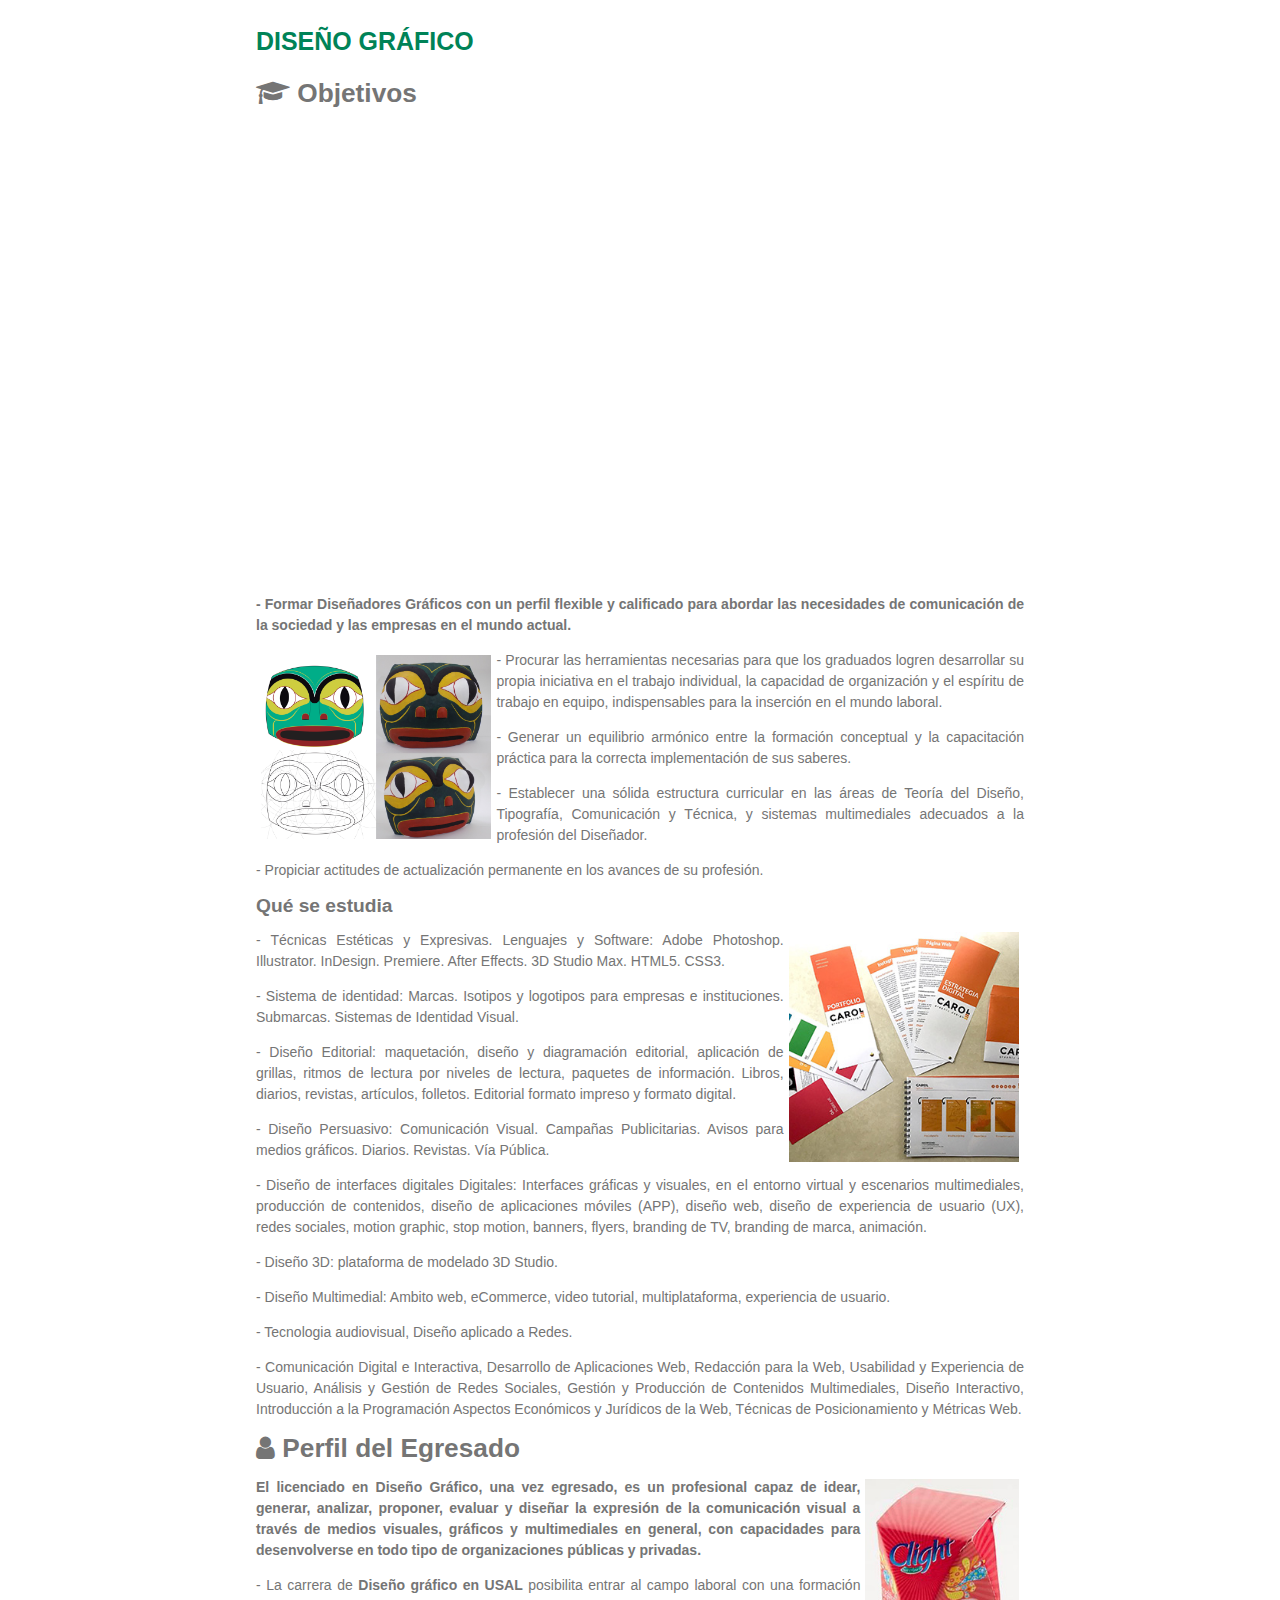
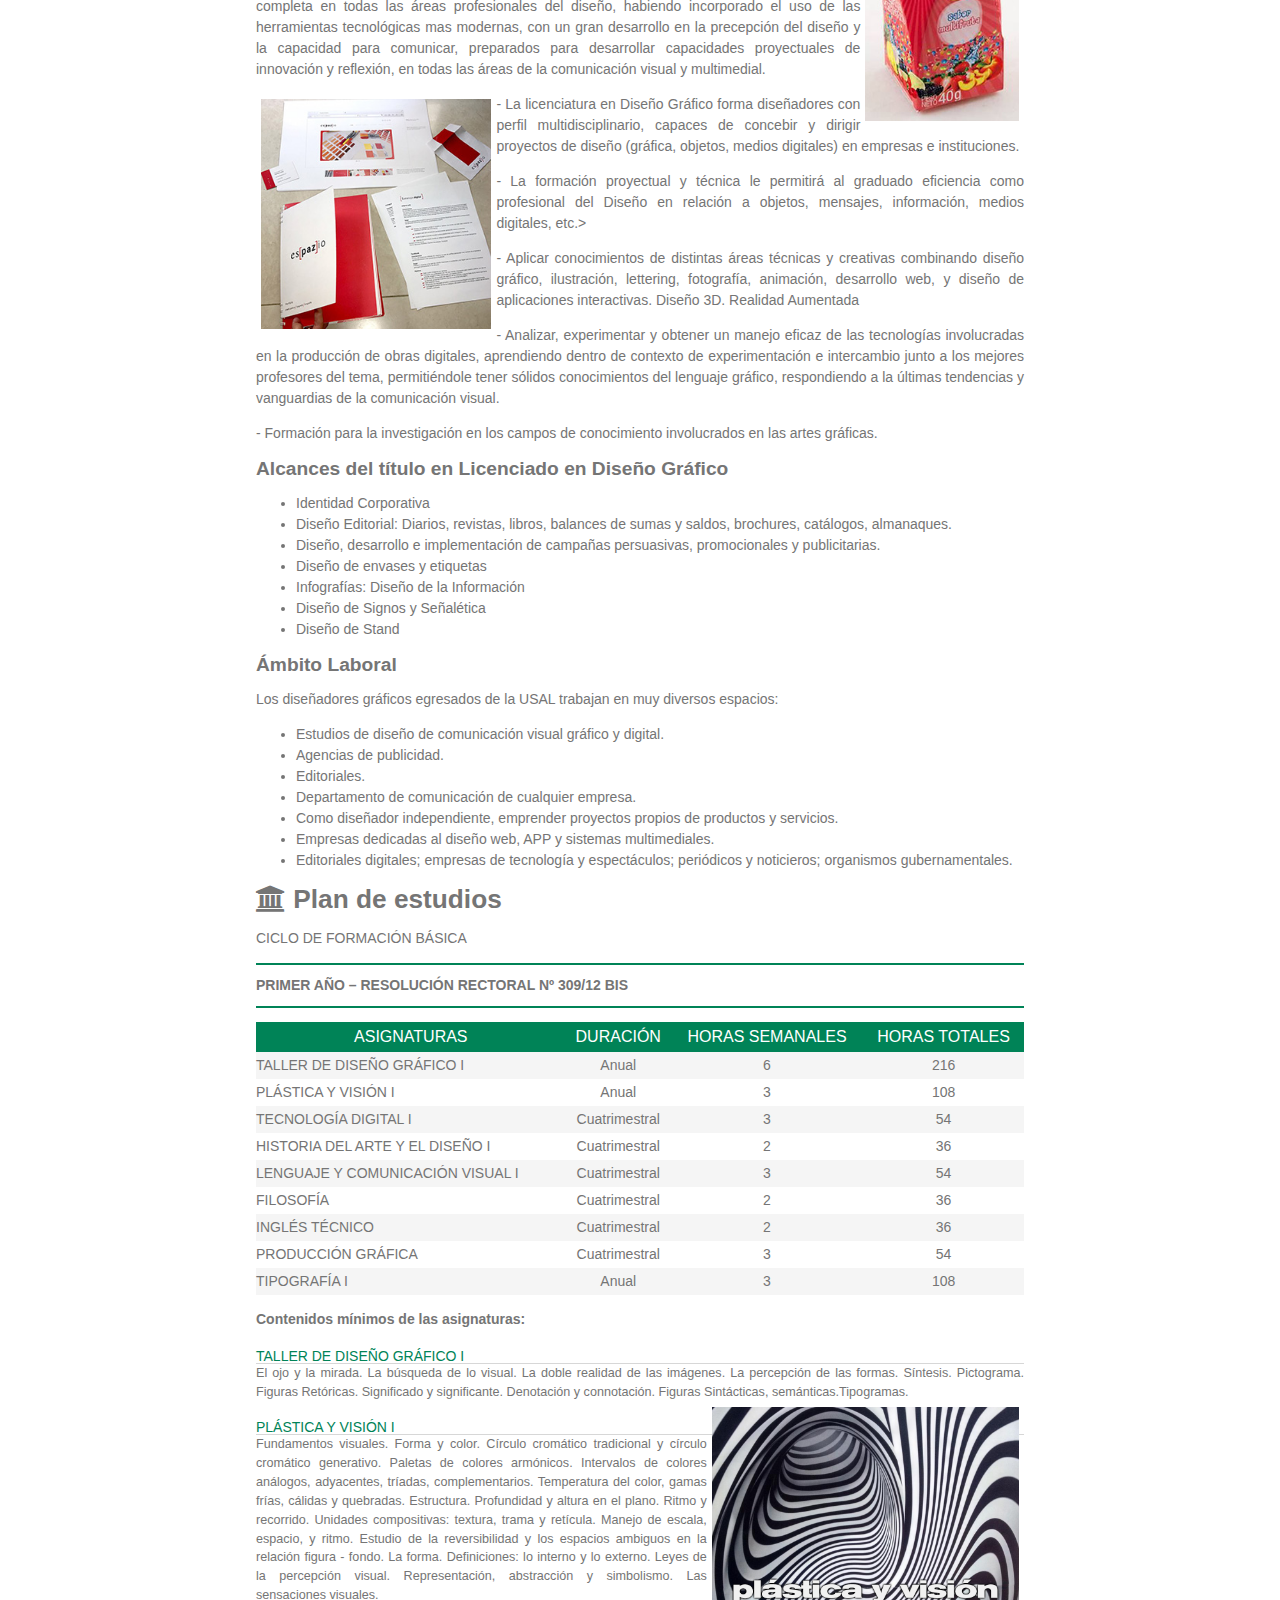
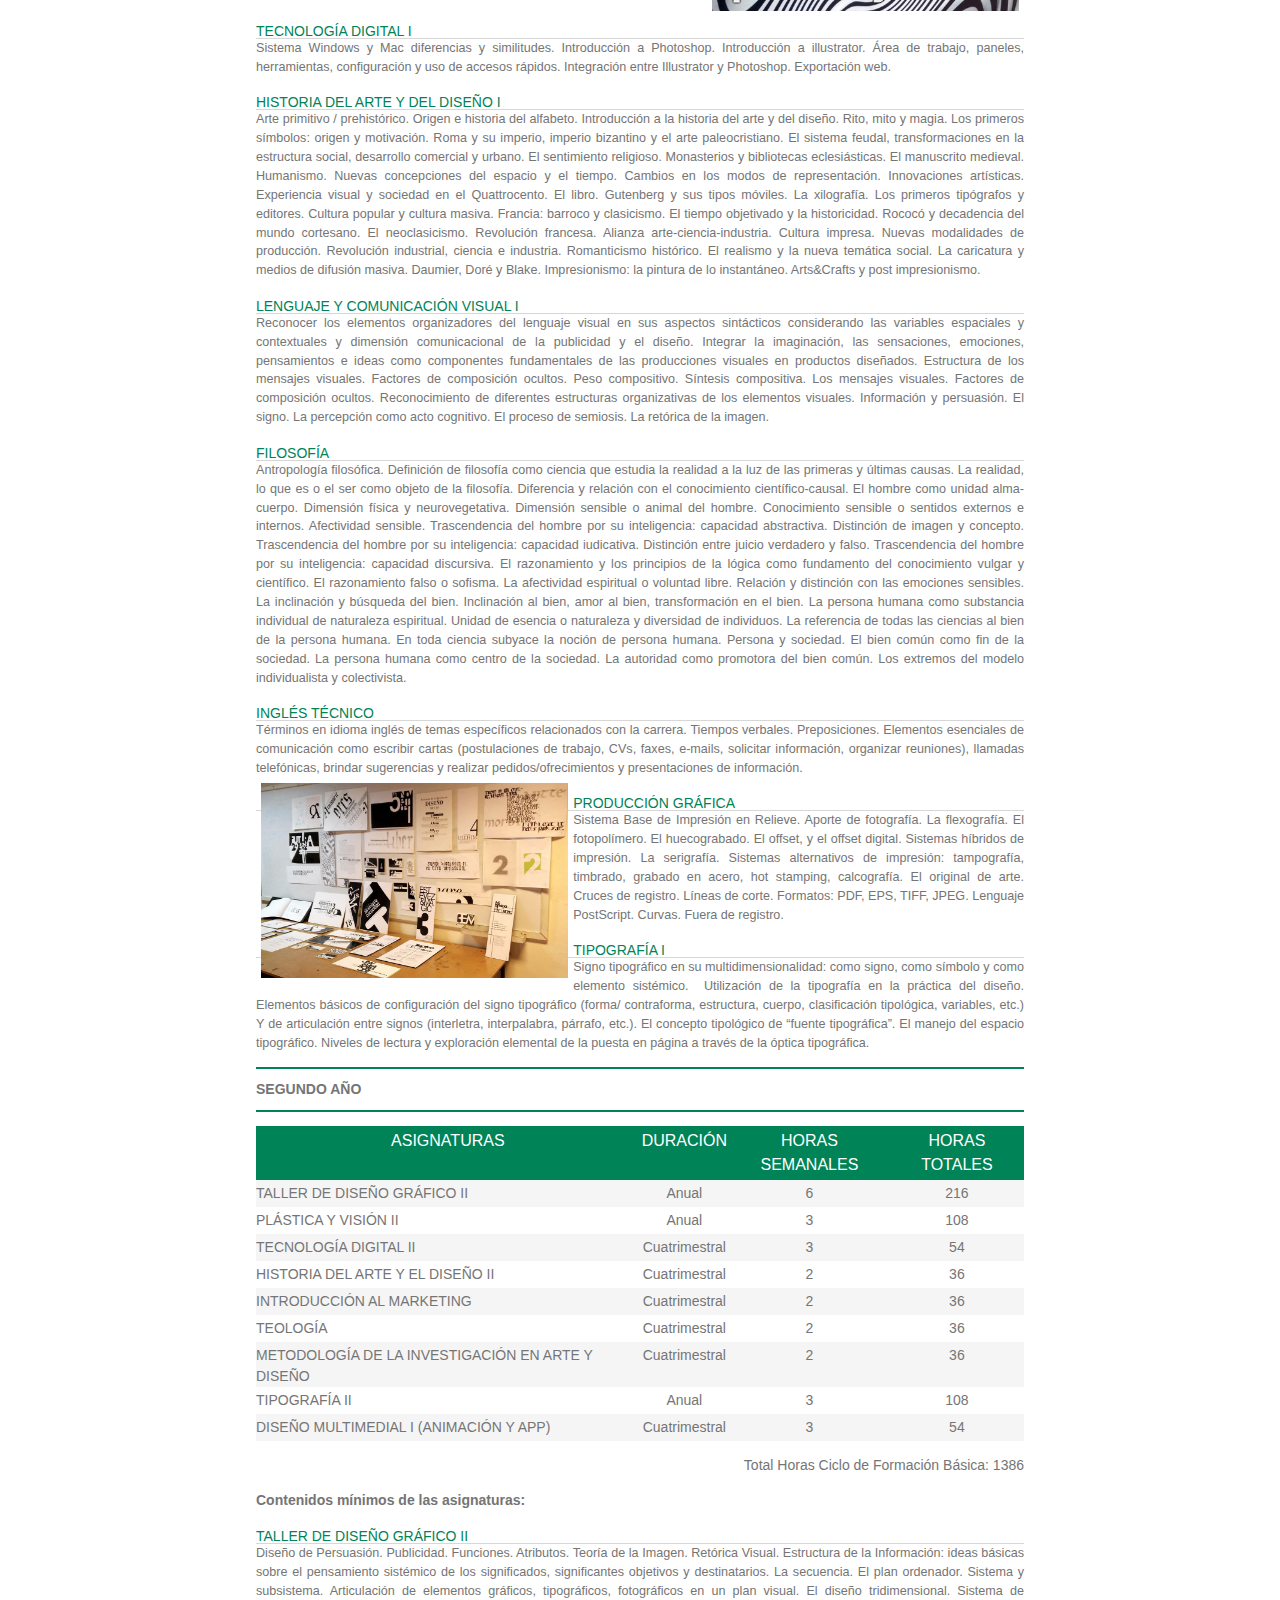
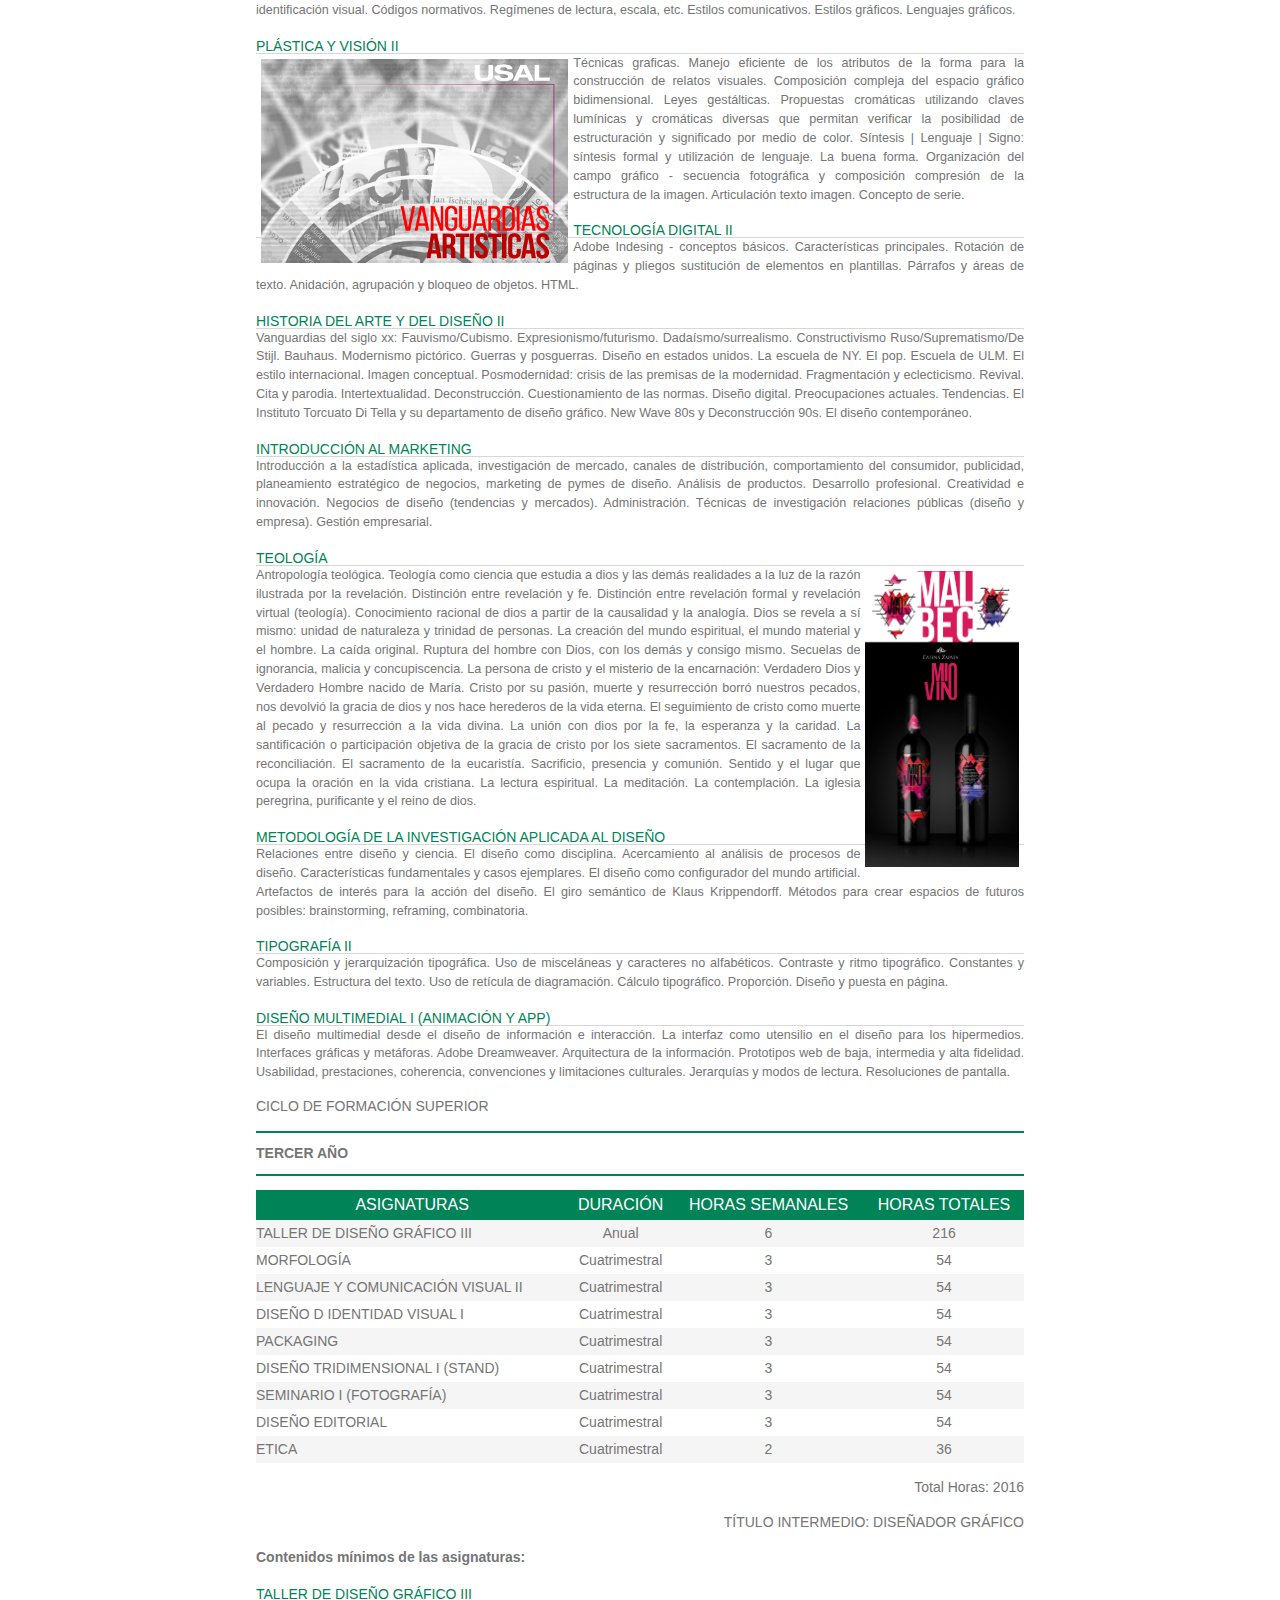
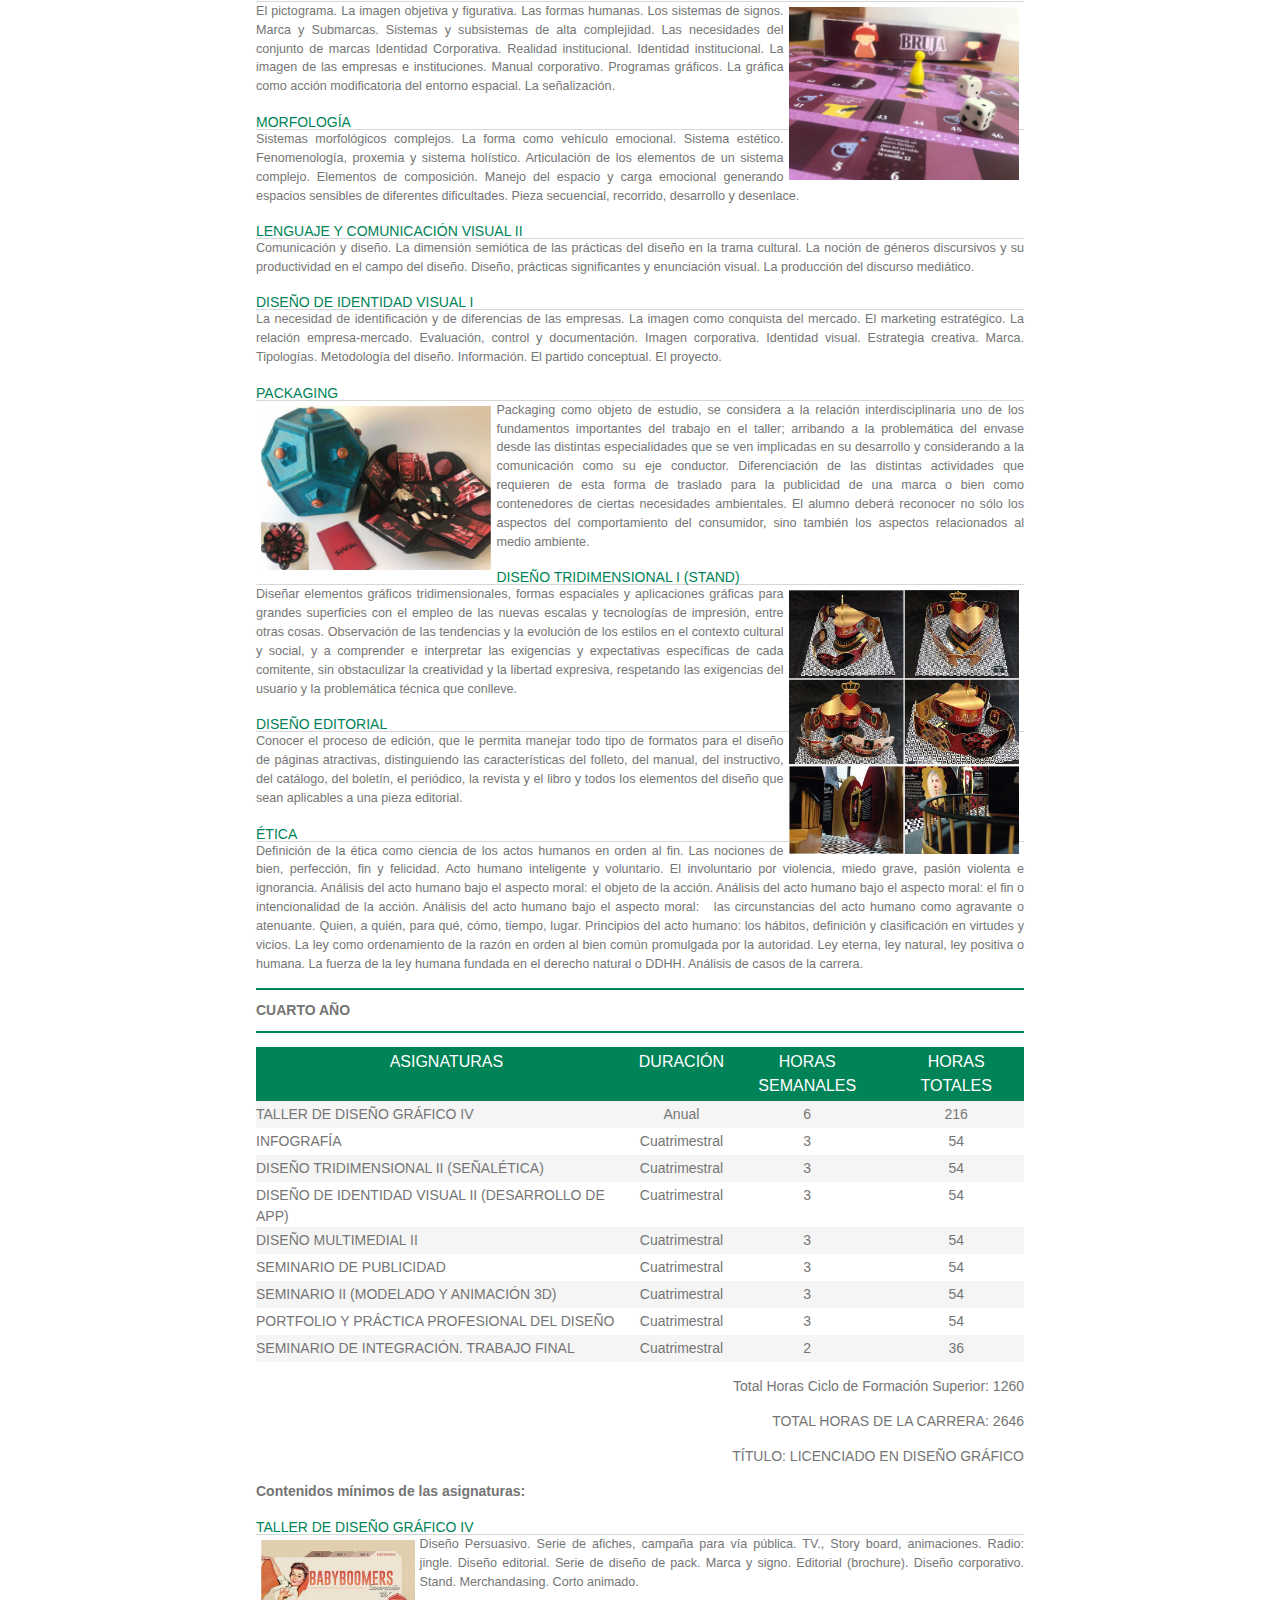
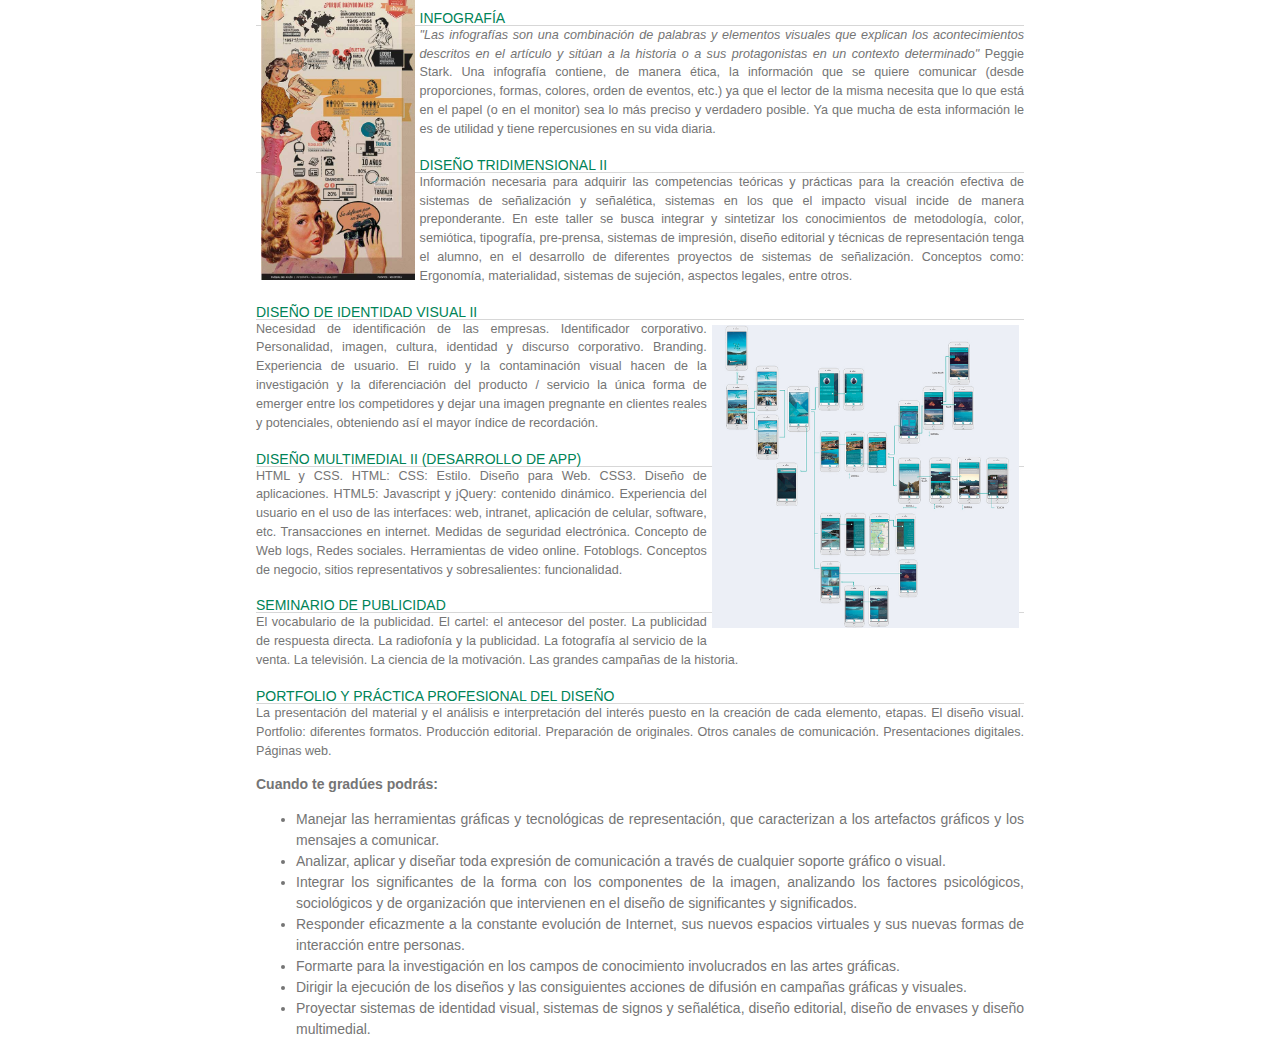
<file: usal-HTML/DG.html>
<!DOCTYPE html>
<html lang="es">

<head>
    <meta charset="UTF-8">
    <meta name="viewport" content="width=device-width, initial-scale=1.0">
    <title>Diseño Gráfico - USAL</title>
    <link rel="stylesheet" href="css/estilos.css">
    <link rel="stylesheet" href="https://cdnjs.cloudflare.com/ajax/libs/font-awesome/4.7.0/css/font-awesome.min.css">
</head>

<body>
    <div class="main">
        <div class="facu">
            <h2>Diseño Gráfico</h2>
            <h5><i class="fa fa-mortar-board">
                </i> <b>Objetivos</b></h5>
            <div class="video-container"><iframe width="560" height="315" src="https://www.youtube.com/embed/NIwo_J7cODk" frameborder="0" allowfullscreen></iframe></div>
            <p><b>- Formar Diseñadores Gráficos con un perfil flexible y calificado para abordar las necesidades de
                    comunicación de la sociedad y las empresas en el mundo actual.</b></p>
            <img src="imagenes/mascara.jpg" width="30%" alt="">
            <p>- Procurar las herramientas necesarias para que los graduados logren desarrollar su propia iniciativa en el trabajo individual, la capacidad de organización y el espíritu de trabajo en equipo, indispensables para la inserción en el mundo laboral.
            </p>
            <p>- Generar un equilibrio armónico entre la formación conceptual y la capacitación práctica para la correcta implementación de sus saberes.</p>
            <p>- Establecer una sólida estructura curricular en las áreas de Teoría del Diseño, Tipografía, Comunicación y Técnica, y sistemas multimediales adecuados a la profesión del Diseñador.</p>


            <p>- Propiciar actitudes de actualización permanente en los avances de su profesión.</p>
            <h3>Qué se estudia</h3>
            <img src="imagenes/dg006.jpg" width="30%" alt="" style="float: right;">
            <p>- Técnicas Estéticas y Expresivas. Lenguajes y Software: Adobe Photoshop. Illustrator. InDesign. Premiere. After Effects. 3D Studio Max. HTML5. CSS3.
            </p>
            <p>- Sistema de identidad: Marcas. Isotipos y logotipos para empresas e instituciones. Submarcas. Sistemas de Identidad Visual.</p>
            <p>- Diseño Editorial: maquetación, diseño y diagramación editorial, aplicación de grillas, ritmos de lectura por niveles de lectura, paquetes de información. Libros, diarios, revistas, artículos, folletos. Editorial formato impreso y formato
                digital.</p>
            <p>- Diseño Persuasivo: Comunicación Visual. Campañas Publicitarias. Avisos para medios gráficos. Diarios. Revistas. Vía Pública.</p>
            <p>- Diseño de interfaces digitales Digitales: Interfaces gráficas y visuales, en el entorno virtual y escenarios multimediales, producción de contenidos, diseño de aplicaciones móviles (APP), diseño web, diseño de experiencia de usuario (UX),
                redes sociales, motion graphic, stop motion, banners, flyers, branding de TV, branding de marca, animación.</p>
            <p>- Diseño 3D: plataforma de modelado 3D Studio.</p>
            <p>- Diseño Multimedial: Ambito web, eCommerce, video tutorial, multiplataforma, experiencia de usuario.</p>
            <p>- Tecnologia audiovisual, Diseño aplicado a Redes.</p>
            <p>- Comunicación Digital e Interactiva, Desarrollo de Aplicaciones Web, Redacción para la Web, Usabilidad y Experiencia de Usuario, Análisis y Gestión de Redes Sociales, Gestión y Producción de Contenidos Multimediales, Diseño Interactivo, Introducción
                a la Programación Aspectos Económicos y Jurídicos de la Web, Técnicas de Posicionamiento y Métricas Web.</p>
            <h5><i class="fa fa-user"></i> <b>Perfil del Egresado</b></h5>
            <img src="imagenes/dg004.jpg" width="20%" alt="" style="float: right;">
            <p><b>El licenciado en Diseño Gráfico, una vez egresado, es un profesional capaz de idear, generar,
                    analizar, proponer, evaluar y diseñar la expresión de la comunicación visual a través de medios
                    visuales, gráficos y multimediales en general, con capacidades para desenvolverse en todo tipo de
                    organizaciones públicas y privadas.</b></p>
            <p>- La carrera de <b>Diseño gráfico en USAL</b> posibilita entrar al campo laboral con una formación completa en todas las áreas profesionales del diseño, habiendo incorporado el uso de las herramientas tecnológicas mas modernas, con un gran
                desarrollo en la precepción del diseño y la capacidad para comunicar, preparados para desarrollar capacidades proyectuales de innovación y reflexión, en todas las áreas de la comunicación visual y multimedial.</p>
            <img src="imagenes/dg005.jpg" width="30%" alt="">
            <p>- La licenciatura en Diseño Gráfico forma diseñadores con perfil multidisciplinario, capaces de concebir y dirigir proyectos de diseño (gráfica, objetos, medios digitales) en empresas e instituciones.</p>
            <p>- La formación proyectual y técnica le permitirá al graduado eficiencia como profesional del Diseño en relación a objetos, mensajes, información, medios digitales, etc.></p>
            <p>- Aplicar conocimientos de distintas áreas técnicas y creativas combinando diseño gráfico, ilustración, lettering, fotografía, animación, desarrollo web, y diseño de aplicaciones interactivas. Diseño 3D. Realidad Aumentada</p>
            <p>- Analizar, experimentar y obtener un manejo eficaz de las tecnologías involucradas en la producción de obras digitales, aprendiendo dentro de contexto de experimentación e intercambio junto a los mejores profesores del tema, permitiéndole
                tener sólidos conocimientos del lenguaje gráfico, respondiendo a la últimas tendencias y vanguardias de la comunicación visual.</p>
            <p>- Formación para la investigación en los campos de conocimiento involucrados en las artes gráficas.</p>
            <h3>Alcances del título en Licenciado en Diseño Gráfico</h3>
            <ul>
                <li>Identidad Corporativa</li>
                <li>Diseño Editorial: Diarios, revistas, libros, balances de sumas y saldos, brochures, catálogos, almanaques.
                </li>
                <li>Diseño, desarrollo e implementación de campañas persuasivas, promocionales y publicitarias.</li>
                <li>Diseño de envases y etiquetas</li>
                <li>Infografías: Diseño de la Información</li>
                <li>Diseño de Signos y Señalética</li>
                <li>Diseño de Stand</li>
            </ul>
            <h3>Ámbito Laboral</h3>
            <p>Los diseñadores gráficos egresados de la USAL trabajan en muy diversos espacios: </p>
            <ul>
                <li>Estudios de diseño de comunicación visual gráfico y digital.</li>
                <li>Agencias de publicidad.</li>
                <li>Editoriales. </li>
                <li>Departamento de comunicación de cualquier empresa.</li>
                <li>Como diseñador independiente, emprender proyectos propios de productos y servicios.</li>
                <li>Empresas dedicadas al diseño web, APP y sistemas multimediales. </li>
                <li>Editoriales digitales; empresas de tecnología y espectáculos; periódicos y noticieros; organismos gubernamentales.
                </li>
            </ul>
            <h5><i class="fa fa-university"></i> <b>Plan de estudios</b></h5>
            <p style="font-weight: 300;">CICLO DE FORMACIÓN BÁSICA</p>
            <p class="box">PRIMER AÑO – Resolución Rectoral Nº 309/12 Bis</p>
            <div class="divTable Table">
                <div class="divTableHeading">
                    <div class="divTableRow">
                        <div class="divTableHead">ASIGNATURAS</div>
                        <div class="divTableHead">DURACIÓN</div>
                        <div class="divTableHead">HORAS SEMANALES</div>
                        <div class="divTableHead">HORAS TOTALES</div>
                    </div>
                </div>
                <div class="divTableBody">
                    <div class="divTableRow">
                        <div class="divTableCell, subject">TALLER DE DISEÑO GRÁFICO I</div>

                        <div class="divTableCell">Anual</div>
                        <div class="divTableCell">6</div>
                        <div class="divTableCell">216</div>
                    </div>
                    <div class="divTableRow">
                        <div class="divTableCell, subject">PLÁSTICA Y VISIÓN I</div>
                        <div class="divTableCell">Anual</div>
                        <div class="divTableCell">3</div>
                        <div class="divTableCell">108</div>
                    </div>
                    <div class="divTableRow">
                        <div class="divTableCell, subject">TECNOLOGÍA DIGITAL I</div>
                        <div class="divTableCell">Cuatrimestral</div>
                        <div class="divTableCell">3</div>
                        <div class="divTableCell">54</div>
                    </div>
                    <div class="divTableRow">
                        <div class="divTableCell, subject">HISTORIA DEL ARTE Y EL DISEÑO I</div>
                        <div class="divTableCell">Cuatrimestral</div>
                        <div class="divTableCell">2</div>
                        <div class="divTableCell">36</div>
                    </div>
                    <div class="divTableRow">
                        <div class="divTableCell, subject">LENGUAJE Y COMUNICACIÓN VISUAL I</div>
                        <div class="divTableCell">Cuatrimestral</div>
                        <div class="divTableCell">3</div>
                        <div class="divTableCell">54</div>
                    </div>
                    <div class="divTableRow">
                        <div class="divTableCell, subject">FILOSOFÍA</div>
                        <div class="divTableCell">Cuatrimestral</div>
                        <div class="divTableCell">2</div>
                        <div class="divTableCell">36</div>
                    </div>
                    <div class="divTableRow">
                        <div class="divTableCell, subject">INGLÉS TÉCNICO</div>
                        <div class="divTableCell">Cuatrimestral</div>
                        <div class="divTableCell">2</div>
                        <div class="divTableCell">36</div>
                    </div>

                    <div class="divTableRow">
                        <div class="divTableCell, subject">PRODUCCIÓN GRÁFICA</div>
                        <div class="divTableCell">Cuatrimestral</div>
                        <div class="divTableCell">3</div>
                        <div class="divTableCell">54</div>
                    </div>
                    <div class="divTableRow">
                        <div class="divTableCell, subject">TIPOGRAFÍA I</div>
                        <div class="divTableCell">Anual</div>
                        <div class="divTableCell">3</div>
                        <div class="divTableCell">108</div>
                    </div>
                </div>
            </div>
            <p><b>Contenidos mínimos de las asignaturas:</b></p>
            <div class="materias">
                <h4>Taller de Diseño Gráfico I</h4>
                <p>El ojo y la mirada. La búsqueda de lo visual. La doble realidad de las imágenes. La percepción de las formas. Síntesis. Pictograma. Figuras Retóricas. Significado y significante. Denotación y connotación. Figuras Sintácticas, semánticas.Tipogramas.</p>

                <img src="imagenes/vision.jpg" width="40%" alt="" style="float:right">
                <h4>Plástica y Visión I</h4>
                <p>Fundamentos visuales. Forma y color. Círculo cromático tradicional y círculo cromático generativo. Paletas de colores armónicos. Intervalos de colores análogos, adyacentes, tríadas, complementarios. Temperatura del color, gamas frías,
                    cálidas y quebradas. Estructura. Profundidad y altura en el plano. Ritmo y recorrido. Unidades compositivas: textura, trama y retícula. Manejo de escala, espacio, y ritmo. Estudio de la reversibilidad y los espacios ambiguos en la
                    relación figura - fondo. La forma. Definiciones: lo interno y lo externo. Leyes de la percepción visual. Representación, abstracción y simbolismo. Las sensaciones visuales.</p>

                <h4>Tecnología Digital I</h4>
                <p>Sistema Windows y Mac diferencias y similitudes. Introducción a Photoshop. Introducción a illustrator. Área de trabajo, paneles, herramientas, configuración y uso de accesos rápidos. Integración entre Illustrator y Photoshop. Exportación
                    web.</p>

                <h4>Historia del arte y del diseño I</h4>

                <p>Arte primitivo / prehistórico. Origen e historia del alfabeto. Introducción a la historia del arte y del diseño. Rito, mito y magia. Los primeros símbolos: origen y motivación. Roma y su imperio, imperio bizantino y el arte paleocristiano.
                    El sistema feudal, transformaciones en la estructura social, desarrollo comercial y urbano. El sentimiento religioso. Monasterios y bibliotecas eclesiásticas. El manuscrito medieval. Humanismo. Nuevas concepciones del espacio y el
                    tiempo. Cambios en los modos de representación. Innovaciones artísticas. Experiencia visual y sociedad en el Quattrocento. El libro. Gutenberg y sus tipos móviles. La xilografía. Los primeros tipógrafos y editores. Cultura popular
                    y cultura masiva. Francia: barroco y clasicismo. El tiempo objetivado y la historicidad. Rococó y decadencia del mundo cortesano. El neoclasicismo. Revolución francesa. Alianza arte-ciencia-industria. Cultura impresa. Nuevas modalidades
                    de producción. Revolución industrial, ciencia e industria. Romanticismo histórico. El realismo y la nueva temática social. La caricatura y medios de difusión masiva. Daumier, Doré y Blake. Impresionismo: la pintura de lo instantáneo.
                    Arts&amp;Crafts y post impresionismo.
                </p>

                <h4>Lenguaje y Comunicación Visual I</h4>

                <p>Reconocer los elementos organizadores del lenguaje visual en sus aspectos sintácticos considerando las variables espaciales y contextuales y dimensión comunicacional de la publicidad y el diseño. Integrar la imaginación, las sensaciones,
                    emociones, pensamientos e ideas como componentes fundamentales de las producciones visuales en productos diseñados. Estructura de los mensajes visuales. Factores de composición ocultos. Peso compositivo. Síntesis compositiva. Los mensajes
                    visuales. Factores de composición ocultos. Reconocimiento de diferentes estructuras organizativas de los elementos visuales. Información y persuasión. El signo. La percepción como acto cognitivo. El proceso de semiosis. La retórica
                    de la imagen.</p>

                <h4>Filosofía</h4>
                <p>Antropología filosófica. Definición de filosofía como ciencia que estudia la realidad a la luz de las primeras y últimas causas. La realidad, lo que es o el ser como objeto de la filosofía. Diferencia y relación con el conocimiento científico-causal.
                    El hombre como unidad alma-cuerpo. Dimensión física y neurovegetativa. Dimensión sensible o animal del hombre. Conocimiento sensible o sentidos externos e internos. Afectividad sensible. Trascendencia del hombre por su inteligencia:
                    capacidad abstractiva. Distinción de imagen y concepto. Trascendencia del hombre por su inteligencia: capacidad iudicativa. Distinción entre juicio verdadero y falso. Trascendencia del hombre por su inteligencia: capacidad discursiva.
                    El razonamiento y los principios de la lógica como fundamento del conocimiento vulgar y científico. El razonamiento falso o sofisma. La afectividad espiritual o voluntad libre. Relación y distinción con las emociones sensibles. La
                    inclinación y búsqueda del bien. Inclinación al bien, amor al bien, transformación en el bien. La persona humana como substancia individual de naturaleza espiritual. Unidad de esencia o naturaleza y diversidad de individuos. La referencia
                    de todas las ciencias al bien de la persona humana. En toda ciencia subyace la noción de persona humana. Persona y sociedad. El bien común como fin de la sociedad. La persona humana como centro de la sociedad. La autoridad como promotora
                    del bien común. Los extremos del modelo individualista y colectivista.</p>

                <h4>Inglés Técnico</h4>



                <p>Términos en idioma inglés de temas específicos relacionados con la carrera. Tiempos verbales. Preposiciones. Elementos esenciales de comunicación como escribir cartas (postulaciones de trabajo, CVs, faxes, e-mails, solicitar información,
                    organizar reuniones), llamadas telefónicas, brindar sugerencias y realizar pedidos/ofrecimientos y presentaciones de información.</p>
                <img src="imagenes/dg001.jpg" width="40%" alt="">

                <h4>Producción Gráfica</h4>
                <p>Sistema Base de Impresión en Relieve. Aporte de fotografía. La flexografía. El fotopolímero. El huecograbado. El offset, y el offset digital. Sistemas híbridos de impresión. La serigrafía. Sistemas alternativos de impresión: tampografía,
                    timbrado, grabado en acero, hot stamping, calcografía. El original de arte. Cruces de registro. Líneas de corte. Formatos: PDF, EPS, TIFF, JPEG. Lenguaje PostScript. Curvas. Fuera de registro.</p>

                <h4>Tipografía I</h4>

                <p>Signo tipográfico en su multidimensionalidad: como signo, como símbolo y como elemento sistémico.  Utilización de la tipografía en la práctica del diseño. Elementos básicos de configuración del signo tipográfico (forma/ contraforma, estructura,
                    cuerpo, clasificación tipológica, variables, etc.) Y de articulación entre signos (interletra, interpalabra, párrafo, etc.). El concepto tipológico de “fuente tipográfica”. El manejo del espacio tipográfico. Niveles de lectura y exploración
                    elemental de la puesta en página a través de la óptica tipográfica.</p>
            </div>
            <p class="box">SEGUNDO AÑO</p>
            <div class="divTable Table">
                <div class="divTableHeading">
                    <div class="divTableRow">
                        <div class="divTableHead">ASIGNATURAS</div>
                        <div class="divTableHead">DURACIÓN</div>
                        <div class="divTableHead">HORAS SEMANALES</div>
                        <div class="divTableHead">HORAS TOTALES</div>
                    </div>
                </div>
                <div class="divTableBody">
                    <div class="divTableRow">
                        <div class="divTableCell, subject">TALLER DE DISEÑO GRÁFICO II</div>
                        <div class="divTableCell">Anual</div>
                        <div class="divTableCell">6</div>
                        <div class="divTableCell">216</div>
                    </div>
                    <div class="divTableRow">
                        <div class="divTableCell, subject">PLÁSTICA Y VISIÓN II</div>
                        <div class="divTableCell">Anual</div>
                        <div class="divTableCell">3</div>
                        <div class="divTableCell">108</div>
                    </div>
                    <div class="divTableRow">
                        <div class="divTableCell, subject">TECNOLOGÍA DIGITAL II</div>
                        <div class="divTableCell">Cuatrimestral</div>
                        <div class="divTableCell">3</div>
                        <div class="divTableCell">54</div>
                    </div>
                    <div class="divTableRow">
                        <div class="divTableCell, subject">HISTORIA DEL ARTE Y EL DISEÑO II</div>
                        <div class="divTableCell">Cuatrimestral</div>
                        <div class="divTableCell">2</div>
                        <div class="divTableCell">36</div>
                    </div>
                    <div class="divTableRow">
                        <div class="divTableCell, subject">INTRODUCCIÓN AL MARKETING</div>
                        <div class="divTableCell">Cuatrimestral</div>
                        <div class="divTableCell">2</div>
                        <div class="divTableCell">36</div>
                    </div>
                    <div class="divTableRow">
                        <div class="divTableCell, subject">TEOLOGÍA</div>
                        <div class="divTableCell">Cuatrimestral</div>
                        <div class="divTableCell">2</div>
                        <div class="divTableCell">36</div>
                    </div>
                    <div class="divTableRow">
                        <div class="divTableCell, subject">METODOLOGÍA DE LA INVESTIGACIÓN EN ARTE Y DISEÑO</div>
                        <div class="divTableCell">Cuatrimestral</div>
                        <div class="divTableCell">2</div>
                        <div class="divTableCell">36</div>
                    </div>

                    <div class="divTableRow">
                        <div class="divTableCell, subject">TIPOGRAFÍA II</div>
                        <div class="divTableCell">Anual</div>
                        <div class="divTableCell">3</div>
                        <div class="divTableCell">108</div>
                    </div>
                    <div class="divTableRow">
                        <div class="divTableCell, subject">DISEÑO MULTIMEDIAL I (ANIMACIÓN Y APP)</div>
                        <div class="divTableCell">Cuatrimestral</div>
                        <div class="divTableCell">3</div>
                        <div class="divTableCell">54</div>
                    </div>
                </div>
            </div>
            <p style="font-weight: 300; text-align: right;">Total Horas Ciclo de Formación Básica: 1386</p>
            <p><b>Contenidos mínimos de las asignaturas:</b> </p>
            <div class="materias">
                <h4>Taller de Diseño Gráfico II</h4>

                <p>Diseño de Persuasión. Publicidad. Funciones. Atributos. Teoría de la Imagen. Retórica Visual. Estructura de la Información: ideas básicas sobre el pensamiento sistémico de los significados, significantes objetivos y destinatarios. La secuencia.
                    El plan ordenador. Sistema y subsistema. Articulación de elementos gráficos, tipográficos, fotográficos en un plan visual. El diseño tridimensional. Sistema de identificación visual. Códigos normativos. Regímenes de lectura, escala,
                    etc. Estilos comunicativos. Estilos gráficos. Lenguajes gráficos. </p>
                <h4>Plástica y Visión II</h4>
                <img src="imagenes/historia.jpg" width="40%" alt="">
                <p>Técnicas graficas. Manejo eficiente de los atributos de la forma para la construcción de relatos visuales. Composición compleja del espacio gráfico bidimensional. Leyes gestálticas. Propuestas cromáticas utilizando claves lumínicas y cromáticas
                    diversas que permitan verificar la posibilidad de estructuración y significado por medio de color. Síntesis | Lenguaje | Signo: síntesis formal y utilización de lenguaje. La buena forma. Organización del campo gráfico - secuencia fotográfica
                    y composición compresión de la estructura de la imagen. Articulación texto imagen. Concepto de serie.</p>


                <h4>Tecnología Digital II</h4>
                </h4>
                <p>Adobe Indesing - conceptos básicos. Características principales. Rotación de páginas y pliegos sustitución de elementos en plantillas. Párrafos y áreas de texto. Anidación, agrupación y bloqueo de objetos. HTML.</p>

                <h4>Historia del Arte y del Diseño II</h4>

                <p>Vanguardias del siglo xx: Fauvismo/Cubismo. Expresionismo/futurismo. Dadaísmo/surrealismo. Constructivismo Ruso/Suprematismo/De Stijl. Bauhaus. Modernismo pictórico. Guerras y posguerras. Diseño en estados unidos. La escuela de NY. El
                    pop. Escuela de ULM. El estilo internacional. Imagen conceptual. Posmodernidad: crisis de las premisas de la modernidad. Fragmentación y eclecticismo. Revival. Cita y parodia. Intertextualidad. Deconstrucción. Cuestionamiento de las
                    normas. Diseño digital. Preocupaciones actuales. Tendencias. El Instituto Torcuato Di Tella y su departamento de diseño gráfico. New Wave 80s y Deconstrucción 90s. El diseño contemporáneo.</p>




                <h4>Introducción al Marketing</h4>

                <p>Introducción a la estadística aplicada, investigación de mercado, canales de distribución, comportamiento del consumidor, publicidad, planeamiento estratégico de negocios, marketing de pymes de diseño. Análisis de productos. Desarrollo
                    profesional. Creatividad e innovación. Negocios de diseño (tendencias y mercados). Administración. Técnicas de investigación relaciones públicas (diseño y empresa). Gestión empresarial.</p>

                <h4>Teología</h4>
                <img src="imagenes/label.jpg" width="20%" alt="" style="float: right;">
                <p>Antropología teológica. Teología como ciencia que estudia a dios y las demás realidades a la luz de la razón ilustrada por la revelación. Distinción entre revelación y fe. Distinción entre revelación formal y revelación virtual (teología).
                    Conocimiento racional de dios a partir de la causalidad y la analogía. Dios se revela a sí mismo: unidad de naturaleza y trinidad de personas. La creación del mundo espiritual, el mundo material y el hombre. La caída original. Ruptura
                    del hombre con Dios, con los demás y consigo mismo. Secuelas de ignorancia, malicia y concupiscencia. La persona de cristo y el misterio de la encarnación: Verdadero Dios y Verdadero Hombre nacido de María. Cristo por su pasión, muerte
                    y resurrección borró nuestros pecados, nos devolvió la gracia de dios y nos hace herederos de la vida eterna. El seguimiento de cristo como muerte al pecado y resurrección a la vida divina. La unión con dios por la fe, la esperanza
                    y la caridad. La santificación o participación objetiva de la gracia de cristo por los siete sacramentos. El sacramento de la reconciliación. El sacramento de la eucaristía. Sacrificio, presencia y comunión. Sentido y el lugar que
                    ocupa la oración en la vida cristiana. La lectura espiritual. La meditación. La contemplación. La iglesia peregrina, purificante y el reino de dios.</p>




                <h4>Metodología de la investigación aplicada al diseño
                </h4>

                <p>Relaciones entre diseño y ciencia. El diseño como disciplina. Acercamiento al análisis de procesos de diseño. Características fundamentales y casos ejemplares. El diseño como configurador del mundo artificial. Artefactos de interés para
                    la acción del diseño. El giro semántico de Klaus Krippendorff. Métodos para crear espacios de futuros posibles: brainstorming, reframing, combinatoria. </p>

                <h4>Tipografía II</h4>
                <p>Composición y jerarquización tipográfica. Uso de misceláneas y caracteres no alfabéticos. Contraste y ritmo tipográfico. Constantes y variables. Estructura del texto. Uso de retícula de diagramación. Cálculo tipográfico. Proporción. Diseño
                    y puesta en página.
                </p>

                <h4>Diseño Multimedial I (Animación y APP)</h4>

                <p>El diseño multimedial desde el diseño de información e interacción. La interfaz como utensilio en el diseño para los hipermedios. Interfaces gráficas y metáforas. Adobe Dreamweaver. Arquitectura de la información. Prototipos web de baja,
                    intermedia y alta fidelidad. Usabilidad, prestaciones, coherencia, convenciones y limitaciones culturales. Jerarquías y modos de lectura. Resoluciones de pantalla.
                </p>
            </div>


        </div>

        <p style="font-weight: 300;">CICLO DE FORMACIÓN SUPERIOR</p>
        <p class="box">TERCER AÑO</p>
        <div class="divTable Table">
            <div class="divTableHeading">
                <div class="divTableRow">
                    <div class="divTableHead">ASIGNATURAS</div>
                    <div class="divTableHead">DURACIÓN</div>
                    <div class="divTableHead">HORAS SEMANALES</div>
                    <div class="divTableHead">HORAS TOTALES</div>
                </div>
            </div>
            <div class="divTableBody">
                <div class="divTableRow">
                    <div class="divTableCell, subject">TALLER DE DISEÑO GRÁFICO III</div>
                    <div class="divTableCell">Anual</div>
                    <div class="divTableCell">6</div>
                    <div class="divTableCell">216</div>
                </div>
                <div class="divTableRow">
                    <div class="divTableCell, subject">MORFOLOGÍA</div>
                    <div class="divTableCell">Cuatrimestral</div>
                    <div class="divTableCell">3</div>
                    <div class="divTableCell">54</div>
                </div>
                <div class="divTableRow">
                    <div class="divTableCell, subject">LENGUAJE Y COMUNICACIÓN VISUAL II</div>
                    <div class="divTableCell">Cuatrimestral</div>
                    <div class="divTableCell">3</div>
                    <div class="divTableCell">54</div>
                </div>
                <div class="divTableRow">
                    <div class="divTableCell, subject">DISEÑO D IDENTIDAD VISUAL I</div>
                    <div class="divTableCell">Cuatrimestral</div>
                    <div class="divTableCell">3</div>
                    <div class="divTableCell">54</div>
                </div>
                <div class="divTableRow">
                    <div class="divTableCell, subject">PACKAGING</div>
                    <div class="divTableCell">Cuatrimestral</div>
                    <div class="divTableCell">3</div>
                    <div class="divTableCell">54</div>
                </div>
                <div class="divTableRow">
                    <div class="divTableCell, subject">DISEÑO TRIDIMENSIONAL I (STAND)</div>
                    <div class="divTableCell">Cuatrimestral</div>
                    <div class="divTableCell">3</div>
                    <div class="divTableCell">54</div>
                </div>
                <div class="divTableRow">
                    <div class="divTableCell, subject">SEMINARIO I (FOTOGRAFÍA)</div>
                    <div class="divTableCell">Cuatrimestral</div>
                    <div class="divTableCell">3</div>
                    <div class="divTableCell">54</div>
                </div>
                <div class="divTableRow">
                    <div class="divTableCell, subject">DISEÑO EDITORIAL</div>
                    <div class="divTableCell">Cuatrimestral</div>
                    <div class="divTableCell">3</div>
                    <div class="divTableCell">54</div>
                </div>
                <div class="divTableRow">
                    <div class="divTableCell, subject">ETICA</div>
                    <div class="divTableCell">Cuatrimestral</div>
                    <div class="divTableCell">2</div>
                    <div class="divTableCell">36</div>
                </div>
            </div>

        </div>
        <p style="font-weight: 300; text-align: right;">Total Horas: 2016</p>
        <p style="font-weight: 300; text-align: right;"><b>TÍTULO INTERMEDIO: DISEÑADOR GRÁFICO</b></p>
        <p><b>Contenidos mínimos de las asignaturas:</b></p>
        <div class="materias">
            <h4>Taller de Diseño Gráfico III </h4>
            <img src="imagenes/d3.jpg" width="30%" alt="" style="float: right;">
            <p>El pictograma. La imagen objetiva y figurativa. Las formas humanas. Los sistemas de signos. Marca y Submarcas. Sistemas y subsistemas de alta complejidad. Las necesidades del conjunto de marcas Identidad Corporativa. Realidad institucional.
                Identidad institucional. La imagen de las empresas e instituciones. Manual corporativo. Programas gráficos. La gráfica como acción modificatoria del entorno espacial. La señalización.
            </p>

            <h4>Morfología</h4>
            <p>Sistemas morfológicos complejos. La forma como vehículo emocional. Sistema estético. Fenomenología, proxemia y sistema holístico. Articulación de los elementos de un sistema complejo. Elementos de composición. Manejo del espacio y carga emocional
                generando espacios sensibles de diferentes dificultades. Pieza secuencial, recorrido, desarrollo y desenlace.</p>
            <h4>Lenguaje y Comunicación Visual II</h4>

            <p>Comunicación y diseño. La dimensión semiótica de las prácticas del diseño en la trama cultural. La noción de géneros discursivos y su productividad en el campo del diseño. Diseño, prácticas significantes y enunciación visual. La producción
                del discurso mediático.</p>

            <h4>Diseño de Identidad Visual I </h4>
            <p>La necesidad de identificación y de diferencias de las empresas. La imagen como conquista del mercado. El marketing estratégico. La relación empresa-mercado. Evaluación, control y documentación. Imagen corporativa. Identidad visual. Estrategia
                creativa. Marca. Tipologías. Metodología del diseño. Información. El partido conceptual. El proyecto.</p>


            <h4>Packaging</h4>
            <img src="imagenes/pack.jpg" width="30%" alt="">
            <p>Packaging como objeto de estudio, se considera a la relación interdisciplinaria uno de los fundamentos importantes del trabajo en el taller; arribando a la problemática del envase desde las distintas especialidades que se ven implicadas en
                su desarrollo y considerando a la comunicación como su eje conductor. Diferenciación de las distintas actividades que requieren de esta forma de traslado para la publicidad de una marca o bien como contenedores de ciertas necesidades ambientales.
                El alumno deberá reconocer no sólo los aspectos del comportamiento del consumidor, sino también los aspectos relacionados al medio ambiente.
            </p>

            <h4>Diseño Tridimensional I (STAND)</h4>
            <img src="imagenes/stand.jpg" width="30%" alt="" style="float: right;">
            <p>Diseñar elementos gráficos tridimensionales, formas espaciales y aplicaciones gráficas para grandes superficies con el empleo de las nuevas escalas y tecnologías de impresión, entre otras cosas. Observación de las tendencias y la evolución
                de los estilos en el contexto cultural y social, y a comprender e interpretar las exigencias y expectativas específicas de cada comitente, sin obstaculizar la creatividad y la libertad expresiva, respetando las exigencias del usuario y
                la problemática técnica que conlleve.</p>


            <h4>Diseño editorial</h4>

            <p>Conocer el proceso de edición, que le permita manejar todo tipo de formatos para el diseño de páginas atractivas, distinguiendo las características del folleto, del manual, del instructivo, del catálogo, del boletín, el periódico, la revista
                y el libro y todos los elementos del diseño que sean aplicables a una pieza editorial.</p>

            <h4>Ética </h4>

            <p>Definición de la ética como ciencia de los actos humanos en orden al fin. Las nociones de bien, perfección, fin y felicidad. Acto humano inteligente y voluntario. El involuntario por violencia, miedo grave, pasión violenta e ignorancia. Análisis
                del acto humano bajo el aspecto moral: el objeto de la acción. Análisis del acto humano bajo el aspecto moral: el fin o intencionalidad de la acción. Análisis del acto humano bajo el aspecto moral:   las circunstancias del acto humano
                como agravante o atenuante. Quien, a quién, para qué, cómo, tiempo, lugar. Principios del acto humano: los hábitos, definición y clasificación en virtudes y vicios. La ley como ordenamiento de la razón en orden al bien común promulgada
                por la autoridad. Ley eterna, ley natural, ley positiva o humana. La fuerza de la ley humana fundada en el derecho natural o DDHH. Análisis de casos de la carrera.</p>

        </div>

        <p class="box">CUARTO AÑO</p>
        <div class="divTable Table">
            <div class="divTableHeading">
                <div class="divTableRow">
                    <div class="divTableHead">ASIGNATURAS</div>
                    <div class="divTableHead">DURACIÓN</div>
                    <div class="divTableHead">HORAS SEMANALES</div>
                    <div class="divTableHead">HORAS TOTALES</div>
                </div>
            </div>
            <div class="divTableBody">
                <div class="divTableRow">
                    <div class="divTableCell, subject">TALLER DE DISEÑO GRÁFICO IV</div>
                    <div class="divTableCell">Anual</div>
                    <div class="divTableCell">6</div>
                    <div class="divTableCell">216</div>
                </div>
                <div class="divTableRow">
                    <div class="divTableCell, subject">INFOGRAFÍA</div>
                    <div class="divTableCell">Cuatrimestral</div>
                    <div class="divTableCell">3</div>
                    <div class="divTableCell">54</div>
                </div>
                <div class="divTableRow">
                    <div class="divTableCell, subject">DISEÑO TRIDIMENSIONAL II (SEÑALÉTICA)</div>
                    <div class="divTableCell">Cuatrimestral</div>
                    <div class="divTableCell">3</div>
                    <div class="divTableCell">54</div>
                </div>
                <div class="divTableRow">
                    <div class="divTableCell, subject">DISEÑO DE IDENTIDAD VISUAL II (DESARROLLO DE APP)</div>
                    <div class="divTableCell">Cuatrimestral</div>
                    <div class="divTableCell">3</div>
                    <div class="divTableCell">54</div>
                </div>
                <div class="divTableRow">
                    <div class="divTableCell, subject">DISEÑO MULTIMEDIAL II</div>
                    <div class="divTableCell">Cuatrimestral</div>
                    <div class="divTableCell">3</div>
                    <div class="divTableCell">54</div>
                </div>
                <div class="divTableRow">
                    <div class="divTableCell, subject">SEMINARIO DE PUBLICIDAD</div>
                    <div class="divTableCell">Cuatrimestral</div>
                    <div class="divTableCell">3</div>
                    <div class="divTableCell">54</div>
                </div>
                <div class="divTableRow">
                    <div class="divTableCell, subject">SEMINARIO II (MODELADO Y ANIMACIÓN 3D)</div>
                    <div class="divTableCell">Cuatrimestral</div>
                    <div class="divTableCell">3</div>
                    <div class="divTableCell">54</div>
                </div>
                <div class="divTableRow">
                    <div class="divTableCell, subject">PORTFOLIO Y PRÁCTICA PROFESIONAL DEL DISEÑO</div>
                    <div class="divTableCell">Cuatrimestral</div>
                    <div class="divTableCell">3</div>
                    <div class="divTableCell">54</div>
                </div>
                <div class="divTableRow">
                    <div class="divTableCell, subject">SEMINARIO DE INTEGRACIÓN. TRABAJO FINAL</div>
                    <div class="divTableCell">Cuatrimestral</div>
                    <div class="divTableCell">2</div>
                    <div class="divTableCell">36</div>
                </div>
            </div>

        </div>

        <p style="font-weight: 300; text-align: right;">Total Horas Ciclo de Formación Superior: 1260</p>
        <p style="font-weight: 300; text-align: right;">TOTAL HORAS DE LA CARRERA: 2646</p>
        <p style="font-weight: 300; text-align: right;"><b>TÍTULO: LICENCIADO EN DISEÑO GRÁFICO</b></p>
        <p><b>Contenidos mínimos de las asignaturas:</b></p>

        <div class="materias">
            <h4>Taller de Diseño Gráfico IV</h4>
            <img src="imagenes/info.jpg" width="20%" alt="">
            <p>Diseño Persuasivo. Serie de afiches, campaña para vía pública. TV., Story board, animaciones. Radio: jingle. Diseño editorial. Serie de diseño de pack. Marca y signo. Editorial (brochure). Diseño corporativo. Stand. Merchandasing. Corto animado.</p>

            <h4>Infografía</h4>

            <p><i>"Las infografías son una combinación de palabras y elementos visuales que explican los acontecimientos
                    descritos en el artículo y sitúan a la historia o a sus protagonistas en un contexto
                    determinado"</i> Peggie Stark. Una infografía contiene, de manera ética, la información que se quiere comunicar (desde proporciones, formas, colores, orden de eventos, etc.) ya que el lector de la misma necesita que lo que está en
                el papel (o en el monitor) sea lo más preciso y verdadero posible. Ya que mucha de esta información le es de utilidad y tiene repercusiones en su vida diaria.
            </p>

            <h4>Diseño tridimensional II </h4>

            <p>Información necesaria para adquirir las competencias teóricas y prácticas para la creación efectiva de sistemas de señalización y señalética, sistemas en los que el impacto visual incide de manera preponderante. En este taller se busca integrar
                y sintetizar los conocimientos de metodología, color, semiótica, tipografía, pre-prensa, sistemas de impresión, diseño editorial y técnicas de representación tenga el alumno, en el desarrollo de diferentes proyectos de sistemas de señalización.
                Conceptos como: Ergonomía, materialidad, sistemas de sujeción, aspectos legales, entre otros.
            </p>

            <h4>Diseño de Identidad Visual II</h4>

            <img src="imagenes/app.jpg" width="40%" alt="" style="float: right;">

            <p>Necesidad de identificación de las empresas. Identificador corporativo. Personalidad, imagen, cultura, identidad y discurso corporativo. Branding. Experiencia de usuario. El ruido y la contaminación visual hacen de la investigación y la diferenciación
                del producto / servicio la única forma de emerger entre los competidores y dejar una imagen pregnante en clientes reales y potenciales, obteniendo así el mayor índice de recordación.</p>

            <h4>Diseño Multimedial II (desarrollo de APP)</h4>


            <p>HTML y CSS. HTML: CSS: Estilo. Diseño para Web. CSS3. Diseño de aplicaciones. HTML5: Javascript y jQuery: contenido dinámico. Experiencia del usuario en el uso de las interfaces: web, intranet, aplicación de celular, software, etc. Transacciones
                en internet. Medidas de seguridad electrónica. Concepto de Web logs, Redes sociales. Herramientas de video online. Fotoblogs. Conceptos de negocio, sitios representativos y sobresalientes: funcionalidad. </p>

            <h4>Seminario de Publicidad</h4>

            <p>El vocabulario de la publicidad. El cartel: el antecesor del poster. La publicidad de respuesta directa. La radiofonía y la publicidad. La fotografía al servicio de la venta. La televisión. La ciencia de la motivación. Las grandes campañas
                de la historia.</p>
            <h4>Portfolio y Práctica Profesional del Diseño</h4>
            <p>La presentación del material y el análisis e interpretación del interés puesto en la creación de cada elemento, etapas. El diseño visual. Portfolio: diferentes formatos. Producción editorial. Preparación de originales. Otros canales de comunicación.
                Presentaciones digitales. Páginas web.</p>
        </div>
        <p><b>Cuando te gradúes podrás:</b></p>
        <ul>
            <li>Manejar las herramientas gráficas y tecnológicas de representación, que caracterizan a los artefactos gráficos y los mensajes a comunicar.</li>
            <li>Analizar, aplicar y diseñar toda expresión de comunicación a través de cualquier soporte gráfico o visual.
            </li>
            <li>Integrar los significantes de la forma con los componentes de la imagen, analizando los factores psicológicos, sociológicos y de organización que intervienen en el diseño de significantes y significados.
            </li>
            <li>Responder eficazmente a la constante evolución de Internet, sus nuevos espacios virtuales y sus nuevas formas de interacción entre personas.</li>
            <li>Formarte para la investigación en los campos de conocimiento involucrados en las artes gráficas.
            </li>
            <li>Dirigir la ejecución de los diseños y las consiguientes acciones de difusión en campañas gráficas y visuales.
            </li>
            <li>Proyectar sistemas de identidad visual, sistemas de signos y señalética, diseño editorial, diseño de envases y diseño multimedial.</li>
        </ul>
        <p></p>
    </div>
</body>

</html>
</file>
<file: css/styles.css>
body,
html {
    margin-top: 0;
    padding-top: 23pt;
    background: #ededed;
    font-family: 'Open Sans', sans-serif, Arial;
}

.nav {
    padding-top: 5px;
}

.navbar-default {
    background-color: #585858;
    border-color: #ff1744;
}

.navbar-default .navbar-brand {
    color: #ecf0f1;
}

.navbar-default .navbar-brand:hover,
.navbar-default .navbar-brand:focus {
    color: #ffffff;
}

.navbar-default .navbar-text {
    color: #ecf0f1;
}

.navbar-default .navbar-nav>li>a {
    color: #ecf0f1;
}

.navbar-default .navbar-nav>li>a:hover,
.navbar-default .navbar-nav>li>a:focus {
    color: #ffffff;
}

.navbar-default .navbar-nav>li>.dropdown-menu {
    background-color: rgba(88, 88, 88, 0.70);
}

.navbar-default .navbar-nav>li>.dropdown-menu>li>a {
    color: #ecf0f1;
}

.navbar-default .navbar-nav>li>.dropdown-menu>li>a:hover,
.navbar-default .navbar-nav>li>.dropdown-menu>li>a:focus {
    color: #ffffff;
    background-color: rgba(255, 23, 68, 1);
}

.navbar-default .navbar-nav>li>.dropdown-menu>li>.divider {
    background-color: rgba(255, 23, 68, 1);
}

.navbar-default .navbar-nav .open .dropdown-menu>.active>a,
.navbar-default .navbar-nav .open .dropdown-menu>.active>a:hover,
.navbar-default .navbar-nav .open .dropdown-menu>.active>a:focus {
    color: #ffffff;
    background-color: #AD1457;
}

.navbar-default .navbar-nav>.active>a,
.navbar-default .navbar-nav>.active>a:hover,
.navbar-default .navbar-nav>.active>a:focus {
    color: #ffffff;
    background-color: #AD1457;
}

.navbar-default .navbar-nav>.open>a,
.navbar-default .navbar-nav>.open>a:hover,
.navbar-default .navbar-nav>.open>a:focus {
    color: #ffffff;
    background-color: #ff1744;
}

.navbar-default .navbar-toggle {
    border-color: #ff1744;
}

.navbar-default .navbar-toggle:hover,
.navbar-default .navbar-toggle:focus {
    background-color: #ff1744;
}

.navbar-default .navbar-toggle .icon-bar {
    background-color: #ecf0f1;
}

.navbar-default .navbar-collapse,
.navbar-default .navbar-form {
    border-color: #ecf0f1;
}

.navbar-default .navbar-link {
    color: #ecf0f1;
}

.navbar-default .navbar-link:hover {
    color: #ffffff;
}

.navbar-brand {
    background-image: url(../images/logoFili.png);
    background-repeat: no-repeat;
    background-size: 80px auto;
    background-position: 0% 0%;
    padding: 20px 15px 15px 80px;
    font-size: 18px;
    line-height: 20px;
    height: 60px;
}

#fili {
    position: relative;
}

#fili h4 {
    position: absolute;
    color: #FDFDFD;
    font-family: Impact, Haettenschweiler, "Franklin Gothic Bold", "Arial Black", sans-serif;
    font-size: 3em;
    text-shadow: 2px 2px 5px rgba(94, 94, 94, 0.75);
    bottom: 9%;
    left: 9%;
}

#fili h4 small {
    color: #FDFDFD;
}

img[src$="icon.svg"] {
    width: 50px;
    margin: 10px auto;
    display: block;
}

img[src$="ico.png"] {
    margin: 10px;
}

#highlights {
    text-align: center;
}

#highlights h2 {
    color: #ff1744;
    font-size: 1.3em;
    font-weight: bold;
}

.heading h1 {
    font-size: 1.8em;
    font-weight: 900;
    color: #C51162;
    text-align: right;
    letter-spacing: -1px;
    border-bottom: 2px solid #C51162;
}

.heading p {
    font-size: .9em;
}

#internal {
    padding: 10px;
}

#internal h1 {
    font-size: 1.8em;
    font-weight: 900;
    color: #C51162;
    text-align: right;
    letter-spacing: -1px;
    border-bottom: 2px solid #C51162;
}

#internal h2 {
    font-size: 1.2em;
    color: #F50057;
    font-weight: 800;
    text-align: right;
}

#internal h3 {
    font-size: 1em;
    color: #FF4081;
    font-weight: 700;
    text-align: right;
}

#internal p {
    font-size: .9em;
}

.mail {
    font-size: 2em;
    color: #AD1457;
    font-weight: 800;
    text-align: center;
}

#internal blockquote {
    font-size: 1.2em;
    color: #AD1457;
    font-weight: 600;
}

#internal.item {
    float: left;
}

.mark,
mark {
    font-size: 0.9em;
    font-style: italic;
    color: #454545;
    background-color: transparent;
}

.contact article {
    clear: both;
}

.contact h4 {
    font-size: 1em;
    color: #c6c6c6;
    font-weight: 700;
    text-align: center;
}

.contact p {
    text-align: center;
}

.contact li {
    font-size: .9em;
}

.contact a {
    text-decoration: none;
    color: #ad1457;
    text-align: center;
}

.contact a:hover {
    text-decoration: underline;
    color: #333;
}

.contact input,
textarea {
    background: #2f2f2f;
    border: 1px solid #666;
    font: normal 400 1em sans-serif;
    padding: 5px;
    margin: 2px;
    width: 100%;
    color: #a9a9a9;
}

.contact form button {
    background: #AD1457;
    border: 1px solid #AD1457;
    font: normal 400 1em sans-serif;
    padding: 5px;
    color: #ffffff;
    float: right;
}

.contact.btn:hover,
.btn:focus,
.btn.focus {
    color: #a9a9a9;
}

hr {
    border: 1px solid #d1d1d1;
}

footer {
    background-color: #454545;
    color: #FFFFFF;
}

footer h2 {
    font-size: 1.2em;
    font-weight: bold;
}

.main input,
textarea {
    background: #2f2f2f;
    border: 1px solid #666;
    font: normal 400 1em sans-serif;
    padding: 5px;
    margin: 2px;
    width: 100%;
    color: #a9a9a9;
}

.main form button {
    background: #2f2f2f;
    border: 1px solid #666;
    font: normal 400 1em sans-serif;
    padding: 5px;
    color: #a9a9a9;
    float: right;
}

.main .btn:hover,
.btn:focus,
.btn.focus {
    color: #a9a9a9;
}

.jquery-script-ads {
    width: 1000px;
    margin: auto;
}

.copy p {
    margin: 15px auto;
    text-align: center;
}

.pinterest-grid {
    position: relative;
    max-width: 100%;
    width: 100%;
}

.pinterest-grid h2 {
    font-size: 1.2em;
    color: #F50057;
    font-weight: 800;
    text-align: right;
}

.pinterest-grid h3 {
    /* font-size: 1em; */
    /* color: #FF4081; */
    font-weight: 700;
    /* text-align: right; */
}

.pinterest-grid p {
    font-size: .9em;
}

.pinterest-grid img {
    width: 100%;
    max-width: 100%;
    height: auto;
}

.white-panel {
    position: absolute;
    background: white;
    box-shadow: 0px 1px 2px rgba(0, 0, 0, 0.3);
    padding: 5px;
}

.white-panel h1 {
    font-size: 1em;
}

.white-panel h1 a {
    color: #A92733;
}

.white-panel:hover {
    box-shadow: 1px 1px 10px rgba(0, 0, 0, 0.5);
    margin-top: -5px;
    -webkit-transition: all 0.3s ease-in-out;
    -moz-transition: all 0.3s ease-in-out;
    -o-transition: all 0.3s ease-in-out;
    transition: all 0.3s ease-in-out;
}

.gall section {
    margin-bottom: 40px;
}

.gall h3 {
    font-size: .9em;
    color: #FF4081;
    font-weight: 700;
    text-align: left;
}

.gall p {
    font-size: .9em;
    text-align: left;
}

.gall mark {
    font-size: 0.9em;
    font-weight: bold;
    font-style: italic;
    color: #c6c6c6;
    background-color: transparent;
}

.box img {
    float: left;
    background: white;
    box-shadow: 0px 1px 2px rgba(0, 0, 0, 0.3);
    padding: 5px;
    margin: 5px;
}

.box img:hover {
    box-shadow: 1px 1px 10px rgba(0, 0, 0, 0.5);
}

@media (max-width:649px) {
    body {
        padding-top: 2pt;
    }
    .navbar-default .navbar-nav .open .dropdown-menu>li>a {
        color: #ecf0f1;
    }
    .navbar-default .navbar-nav .open .dropdown-menu>li>a:hover,
    .navbar-default .navbar-nav .open .dropdown-menu>li>a:focus {
        color: #ffffff;
    }
    .navbar-default .navbar-nav .open .dropdown-menu>.active>a,
    .navbar-default .navbar-nav .open .dropdown-menu>.active>a:hover,
    .navbar-default .navbar-nav .open .dropdown-menu>.active>a:focus {
        color: #ffffff;
        background-color: #ff1744;
    }
    #fili h4 {
        font-size: 1em;
        bottom: 0%;
    }
    footer h2 {
        font-size: 1.2em;
    }
}

@media screen and (min-width:650px) and (max-width:959px) {
    #fili h4 {
        font-size: 1em;
    }
    footer h2 {
        font-size: 1.2em;
    }
}
</file>
<file: usal-HTML/css/estilos.css>
* {
    box-sizing: border-box;
}

body {
    font-family: 'Lato', sans-serif;
    font-size: 14px;
    line-height: 1.5;
    font-weight: normal;
    color: #757575;
    text-align: justify;
    padding: 0;
    margin: 0;
    box-sizing: border-box;
}

.main {
    width: 60%;
    margin: auto;
}

div h2 {
    color: #008357;
    font-weight: bold;
    text-transform: uppercase;
    font-size: 1.56rem;
    line-height: 110%;
    margin: 1.78rem 0 1.424rem 0;
}

h5 {
    text-align: justify;
    padding: 0;
    box-sizing: border-box;
    font-weight: 400;
    font-size: 1.64rem;
    line-height: 110%;
    margin: 0.82rem 0 0.656rem 0;
}

h3 {
    text-align: justify;
    padding: 0;
    box-sizing: border-box;
    font-weight: 700;
    font-size: 1.2rem;
    line-height: 110%;
    margin: 0.82rem 0 0.656rem 0;
}

img {
    float: left;
    margin: 5px;
}

.facu {
    line-height: 1.5;
    font-weight: normal;
    font-size: 14px;
    color: #757575;
    text-align: justify;
    padding: 0;
    margin: 0;
    box-sizing: border-box;
}

.box {
    box-sizing: content-box;
    display: block;
    padding: 10px 0;
    border: 0;
    border-top: 2px solid #008357;
    border-bottom: 2px solid #008357;
    margin: 1em 0;
    font-weight: 700;
    text-transform: uppercase;
}

/*materias*/

.materias h4 {
    padding-bottom: 0;
    box-sizing: border-box;
    font-weight: 400;
    line-height: 1em;
    margin-bottom: 0;
    text-transform: uppercase;
    border-bottom: #d7d7d7 solid 1px;
    color: #008357;
}

.materias p {
    margin: 0;
    padding: 0;
    font-size: 0.9em;
}

.video-container {
    position: relative;
    padding-bottom: 56.25%;
    padding-top: 30px;
    height: 0;
    overflow: hidden;
}

.video-container iframe, .video-container object, .video-container embed {
    position: absolute;
    top: 0;
    left: 0;
    width: 100%;
    height: 100%;
}

/* DivTable.com */

div.Table {
    background-color: #F5F5F5;
    width: 100%;
    text-align: center;
    border-collapse: collapse;
}

.divTable.Table .divTableCell, .divTable.Table .divTableHead {
    padding: 3px 2px;
}

.divTable.Table .divTableBody .divTableCell {
    font-size: 14px;
}

.subject {
    text-align: left;
}

.divTable.Table .divTableRow:nth-child(even) {
    background: #FFFFFF;
}

.divTable.Table .divTableHeading {
    background: #008357;
}

.divTable.Table .divTableHeading .divTableHead {
    font-size: 16px;
    font-weight: normal;
    color: #FFFFFF;
    text-align: center;
}

.Table.outerTableFooter .tableFootStyle {
    padding: 3px 5px;
}

/* DivTable.com */

.divTable {
    display: table;
}

.divTableRow {
    display: table-row;
}

.divTableHeading {
    display: table-header-group;
}

.divTableCell, .divTableHead {
    display: table-cell;
}

.divTableHeading {
    display: table-header-group;
}

.divTableBody {
    display: table-row-group;
}
</file>
